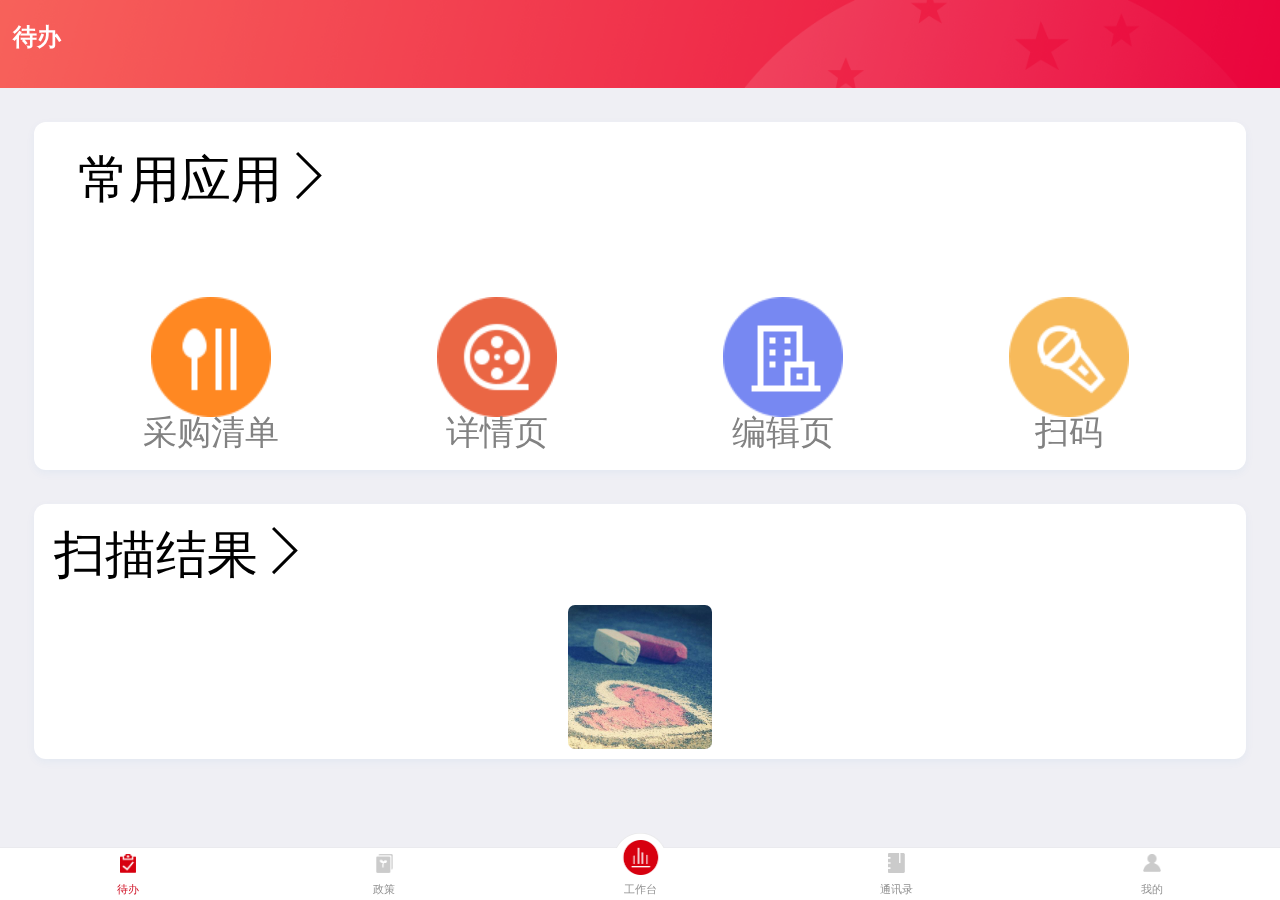
<file: index.html>
<!DOCTYPE html>
<html>
	<head>
		<meta name="viewport" content="width=device-width, minimum-scale=1, maximum-scale=1">
		<meta charset="UTF-8">
		<title></title>
		<link rel="stylesheet" href="css/font-icons.css">
		<link rel="stylesheet" href="css/iuapmobile.um.css">
		<link rel="stylesheet" href="./js/mui/css/mui.css">
		<link rel="stylesheet" href="html/util.css" media="all" />
		<script src="js/summer.js" ></script>
		<script src="js/jquery.min.js" ></script>
		<script src="js/Frameworks/iuapmobile.frameworks.ui.js" ></script>
		<script src="js/mui/js/mui.js"></script>
		<style>
			body{
				background: #efeff4;
			}
			.um-group-title-l {
				padding-left: calc(25% / 2 - 10%);
				font-weight:530;
			}
			.um-group-title-l .ti-angle-right {
				position: relative;
    			top: 1px;
			}
			.um-group-title-l.sec {
				color: #ec1c4a;
			    font-weight: bold;
			    font-size: larger;
			}
			/*tab1*/
			.mui-bar {
				font-size: 12px;
			}
			.mui-bar-tab .mui-tab-item.mui-active {
				color: #d01125;
			}
			.mui-bar-tab .mui-tab-item .mui-icon-task {
				background: url("./img/task.png") no-repeat center center;
				background-size: contain;
				width: 16px;
			}
			.mui-bar-tab .mui-tab-item.mui-active .mui-icon-task {
				background: url("./img/tasked.png") no-repeat center center;
				background-size: contain;
				width: 16px;
			}

			.mui-bar-tab .mui-tab-item .mui-icon-gg {
				background: url("./img/zc.png") no-repeat center center;
				background-size: contain;
				width: 17px;
			}
			.mui-bar-tab .mui-tab-item.mui-active .mui-icon-gg {
				background: url("./img/zced.png") no-repeat center center;
				background-size: contain;
				width: 17px;
			}

			.work {
				position: absolute;
				top: -15px;
				margin-left: -25px;
				left: 50%;
			    z-index: 100;
			}
			.work img {
				width: 50px;
			}

			.mui-bar-tab .mui-tab-item .mui-icon-contacts {
				background: url("./img/contact.png") no-repeat center center;
				background-size: contain;
				width: 17px;
			}
			.mui-bar-tab .mui-tab-item.mui-active .mui-icon-contacts {
				background: url("./img/contact_active.png") no-repeat center center;
				background-size: contain;
				width: 17px;
			}

			.mui-bar-tab .mui-tab-item .mui-icon-my {
				background: url("./img/my.png") no-repeat center center;
				background-size: contain;
				width: 18px;
			}
			.mui-bar-tab .mui-tab-item.mui-active .mui-icon-my {
				background: url("./img/my_active.png") no-repeat center center;
				background-size: contain;
				width: 18px;
			}
		</style>

	</head>
	<body>
		<div id="win" class="um-win" >
			<div id="header" class="um-header-x x-div-imgbg">
				<h3 id="sa-title">&nbsp;&nbsp;功能测试</h3>
			</div>

			<div id="content" class="um-content">
				<div class="loading"></div>
				<div class="um-grid">
					<div class="sa-group-wrapper">
						<div class="um-grid-row sa-group-title">
							<div class="um-group-title-l">常用应用<span class="ti-angle-right"></span></div>
						</div>
	                	<div class="um-grid-row tc sa-group-mt">
	                		<div @click="openWin('buy')">
	                			<a href="#" class="um-circle um-black">
	                				<img src="img/mt_food.png"  class="um-img-responsive" alt="">
	                				<div class="mt5 sa-group-title-item">采购清单</div>
	                			</a>
	                		</div>
	                		<div @click="openWin('ktv')">
	                			<a href="#" class="um-circle um-black">
	                				<img src="img/mt_mv.png"  class="um-img-responsive" alt="">
	                				<div  class="mt5 sa-group-title-item">详情页</div>
	                			</a>
	                		</div>
	                		<div @click="openWin('hotel')">
	                			<a href="#" class="um-circle um-black">
	                				<img src="img/mt_hotal.png"  class="um-img-responsive" alt="">
	                				<div  class="mt5 sa-group-title-item">编辑页</div>
	                			</a>
	                		</div>
	                		<div @click="openWin('movie')">
	                			<a href="#" class="um-circle um-black">
	                				<img src="img/mt_ktv.png"  class="um-img-responsive" alt="">
	                				<div  class="mt5 sa-group-title-item">扫码</div>
	                			</a>
	                		</div>
	                	</div>
					</div>
                	<div class="um-grid-row tc sa-group-sep">
                        <div class="sa-group-wrapper">
                         	<div class="um-grid-row sa-group-title tl">
								<div class="um-group-title-l">扫描结果<span class="ti-angle-right"></span></div>
							</div>
							<div class="um-grid-row sa-group-title">
								<div class="um-group-title-l sec"></div>
							</div>
                            <img id="main" src="./img/love.png" width="144" alt="" class="um-rounded" >

						</div>
					</div>
                </div>
			</div>

			<div id="footer" class="um-footer">
				<div class="um-footerbar">
					<nav class="mui-bar mui-bar-tab">
						<a class="mui-tab-item mui-active" href="#task" data-func='setTitle(1)'> <span class="mui-icon mui-icon-task"></span> <span class="mui-tab-label">待办</span> </a>
						<a class="mui-tab-item" href="#tabbar" data-func='setTitle(2)'> <span class="mui-icon mui-icon-gg"></span> <span class="mui-tab-label">政策</span> </a>
						<a class="mui-tab-item" href="#tabbar-work" data-func='setTitle(3)'>
						<div style="position: relative;width: 100%">
							<div class="work"><img src="./img/bar3.png" />
							</div>
						</div> <span class="mui-icon"></span> <span class="mui-tab-label">工作台</span> </a>
						<a class="mui-tab-item" href="#tabbar-contact" data-func='setTitle(4)'> <span class="mui-icon mui-icon-contacts"></span> <span class="mui-tab-label">通讯录</span> </a>
						<a class="mui-tab-item" href="#tabbar-my" data-func='setTitle(5)'> <span class="mui-icon mui-icon-my"></span> <span class="mui-tab-label">我的</span> </a>
					</nav>
				</div>
			</div>
		</div>
		
		<script src="js/vue.js"></script>
		<script src="js/util.js"></script>
		<script src="js/index.js" ></script>
	</body>
</html>
</file>
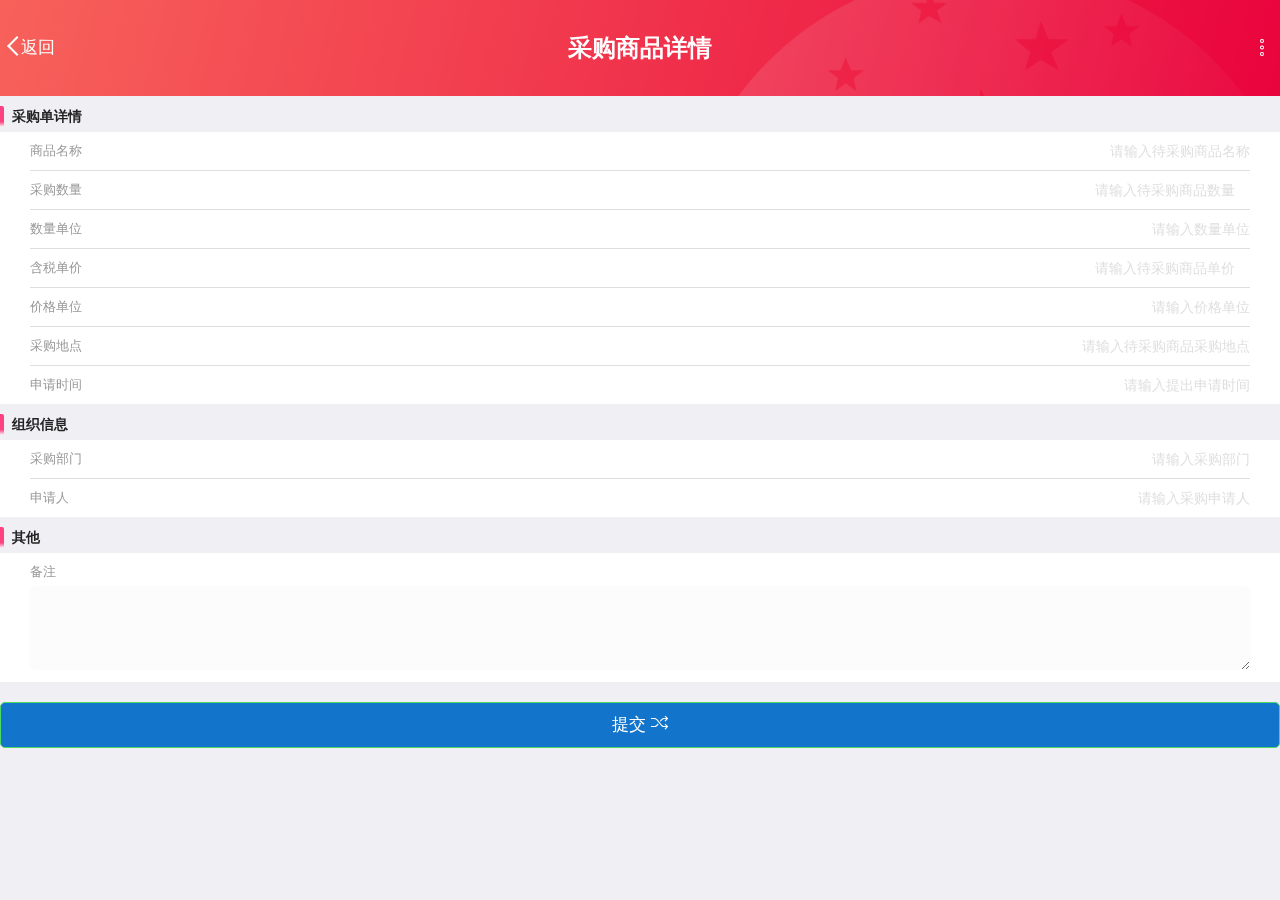
<file: html/func/addGoods.html>
<!DOCTYPE html>
<html>
	<head>
		<meta name="viewport" content="width=device-width, minimum-scale=1, maximum-scale=1">
		<meta charset="UTF-8">
		<title></title>
		<link rel="stylesheet" href="../../css/iuapmobile.um.css">
		<link rel="stylesheet" href="../../css/font-icons.css">
		<link rel="stylesheet" href="../util.css">
		<link rel="stylesheet" type="text/css" href="../../css/mint.css">
		<script src="../../js/summer.js" ></script>
		<script src="../../js/jquery.min.js" ></script>
		<script src="../../js/Frameworks/iuapmobile.frameworks.ui.js" ></script>
	</head>
	<body>
		<div class="um-win" id="index">
			<div class="um-header x-div-imgbg">
				<a href="#" class="um-back" @click="closeWin">返回</a>
				<h3>采购商品详情</h3>
				<div class="um-header-btns">
					<i class="ti-more" style="transform: rotate(90deg);"></i>
				</div>
			</div>
			<div class="um-content">
				<div class="loading"></div>
				<div class="ch-group-title-mark mt10 mb5">
					采购单详情
				</div>
				<div class="ch-edit-wrap">
					<div class="w df ch-edit-row">
						<div class="fg1 ch-edit-label">
							商品名称
						</div>
						<input type="text" placeholder="请输入待采购商品名称" class="fg2 ch-edit-input" v-model="goods.goodsName">
					</div>
					<div class="w df ch-edit-row">
						<div class="fg1 ch-edit-label">
							采购数量
						</div>
						<input type="number" placeholder="请输入待采购商品数量" class="fg2 ch-edit-input" v-model="goods.conunt">
					</div>
					<div class="w df ch-edit-row">
						<div class="fg1 ch-edit-label">
							数量单位
						</div>
						<input type="text" placeholder="请输入数量单位" class="fg2 ch-edit-input" v-model="goods.goodsUnit">
					</div>
					<div class="w df ch-edit-row">
						<div class="fg1 ch-edit-label">
							含税单价
						</div>
						<input type="number" placeholder="请输入待采购商品单价" class="fg2 ch-edit-input" v-model="goods.price">
						<span class="f12 lh28 unit-color">{{goods.priceUnit}}</span>
					</div>
					<div class="w df ch-edit-row">
						<div class="fg1 ch-edit-label">
							价格单位
						</div>
						<input type="text" placeholder="请输入价格单位" class="fg2 ch-edit-input" v-model="goods.priceUnit">
					</div>
					<div class="w df ch-edit-row">
						<div class="fg1 ch-edit-label">
							采购地点
						</div>
						<input type="text" placeholder="请输入待采购商品采购地点" class="fg2 ch-edit-input" v-model="goods.source">
					</div>
					<div class="w df ch-edit-row um-noborder">
						<div class="fg1 ch-edit-label">
							申请时间&nbsp;&nbsp;&nbsp;&nbsp;
						</div>
						<input type="text" placeholder="请输入提出申请时间" class="fg2 ch-edit-input" v-model="goods.time">
					</div>
				</div>
				<div class="ch-group-title-mark mt10 mb5">
					组织信息
				</div>
				<div class="ch-edit-wrap">
					<div class="w df ch-edit-row">
						<div class="fg1 ch-edit-label">
							采购部门
						</div>
						<input type="text" placeholder="请输入采购部门" class="fg2 ch-edit-input" v-model="goods.dep">
					</div>
					<div class="w df ch-edit-row um-noborder">
						<div class="fg1 ch-edit-label">
							申请人&nbsp;&nbsp;&nbsp;&nbsp;
						</div>
						<input type="text" placeholder="请输入采购申请人" class="fg2 ch-edit-input" v-model="goods.approver">
					</div>
				</div>
				<div class="ch-group-title-mark mt10 mb5">
					其他
				</div>
				<div class="ch-edit-wrap">
					<div class="w ch-edit-row um-noborder">
						<div class="fg1 ch-edit-label">
							备注&nbsp;&nbsp;&nbsp;&nbsp;
						</div>
						<textarea name="" class="w" cols="30" rows="4" v-model="goods.mark"></textarea>
					</div>
				</div>
				
				
                <button class="btn um-btn-success mt20" @click="commitOrder">
                	提交
                	<i class="ti-control-shuffle"></i>
                </button>

			</div>
		</div>
		<script type="text/javascript" src="../../js/vue.js"></script>
		<script type="text/javascript" src="../../js/mint.js"></script>
		<script src="../../js/util.js"></script>
		<script src="./addGoods.js"></script>
	</body>
</html>
</file>
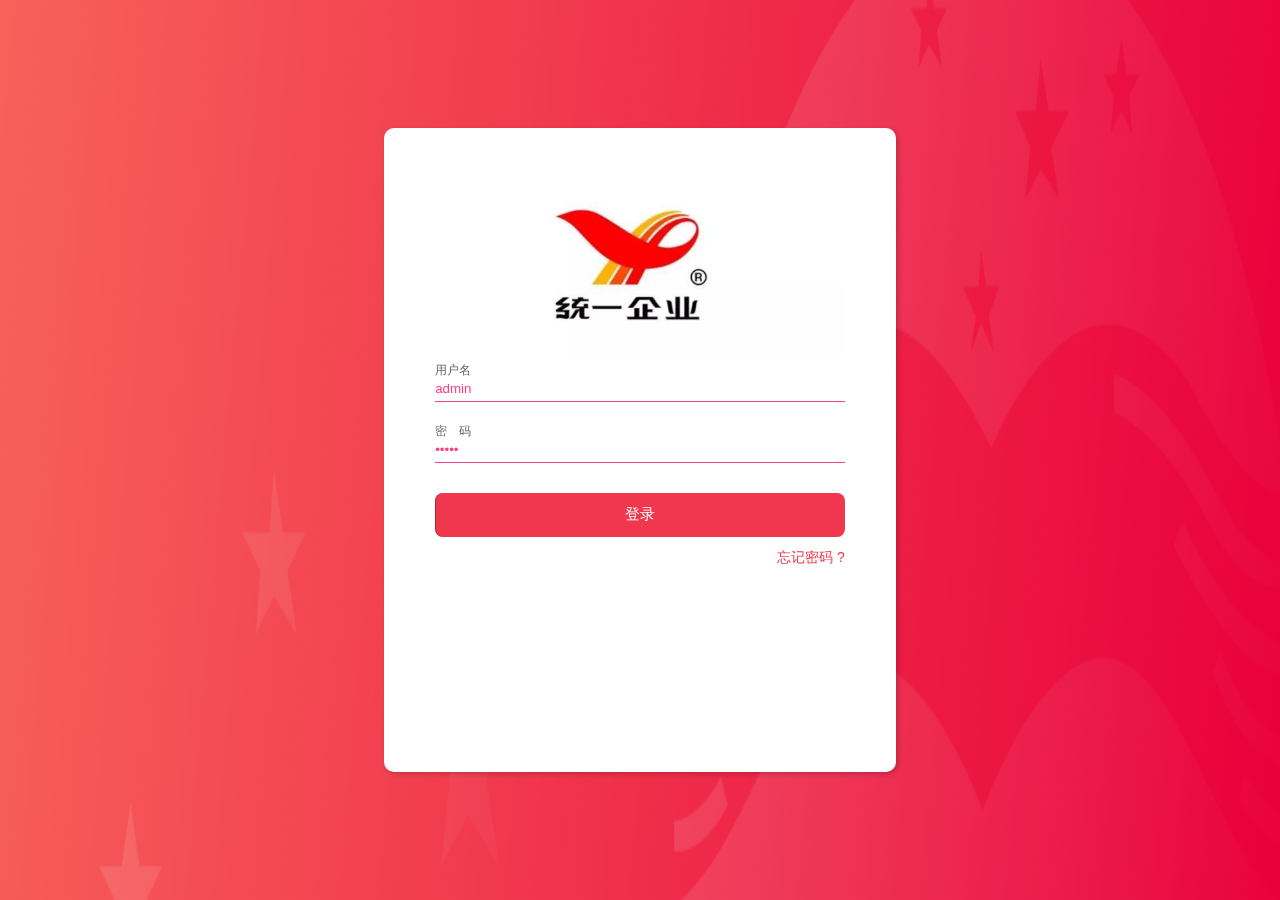
<file: html/login/login.html>
<!DOCTYPE html>
<html class="um-win">
	<head>
		<meta charset="UTF-8">
		<meta name="viewport" content="width=device-width, minimum-scale=1, maximum-scale=1, initial-scale=1.0">
		<link rel="stylesheet" href="../../css/iuapmobile.um.css">
		<link rel="stylesheet" href="../../html/util.css" />
		<title>login</title>
		
		<style>
			html{
				background: url(../../img/main_head_red@2x.png) repeat;
    			background-size: 100% 100%;
			}
			
			a {
				display: inline-block;
			    margin-top: 10px;
			    text-decoration: none;
			    color: #f1374d;
			    font-size: 14px;
			    float: right;
			}
		</style>
	</head>
	<body>
		<div class="um-win" id="index">
			<div class="ch-login-wrap">
				<div class="ch-logo-wrap">
					<img src="./logo.jpg" alt="" />
				</div>
				
				<div class="form-group">
					<input required="required" class="ch-form-control" v-model="uname"/>
					<label class="form-label">用户名</label>
				</div>
				<div class="form-group">
					<input type="password" required="required" class="ch-form-control" v-model="upwd" />
					<label class="form-label">密　码</label>
				</div>
				<button class="ch-login-btn" @click="loginClick">
					<i class="icon-arrow"></i>登录
				</button>
				<a href="#">忘记密码 ? </a>
			</div>
		</div>
		<script src="../../js/summer.js"></script>
		<script src="../../js/vue.js"></script>
		<script src="../../js/util.js"></script>
		<script src="login.js"></script>
	</body>
</html>
</file>
<file: css/font-icons.css>
@font-face {
	font-family: 'themify';
	src:url('fonts/themify.eot?-fvbane');
	src:url('fonts/themify.eot?#iefix-fvbane') format('embedded-opentype'),
		url('fonts/themify.woff?-fvbane') format('woff'),
		url('fonts/themify.ttf?-fvbane') format('truetype'),
		url('fonts/themify.svg?-fvbane#themify') format('svg');
	font-weight: normal;
	font-style: normal;
}

[class^="ti-"], [class*=" ti-"] {
	font-family: 'themify';
	speak: none;
	font-style: normal;
	font-weight: normal;
	font-variant: normal;
	text-transform: none;
	line-height: 1;

	/* Better Font Rendering =========== */
	-webkit-font-smoothing: antialiased;
	-moz-osx-font-smoothing: grayscale;
}

.ti-wand:before {
	content: "\e600";
}
.ti-volume:before {
	content: "\e601";
}
.ti-user:before {
	content: "\e602";
}
.ti-unlock:before {
	content: "\e603";
}
.ti-unlink:before {
	content: "\e604";
}
.ti-trash:before {
	content: "\e605";
}
.ti-thought:before {
	content: "\e606";
}
.ti-target:before {
	content: "\e607";
}
.ti-tag:before {
	content: "\e608";
}
.ti-tablet:before {
	content: "\e609";
}
.ti-star:before {
	content: "\e60a";
}
.ti-spray:before {
	content: "\e60b";
}
.ti-signal:before {
	content: "\e60c";
}
.ti-shopping-cart:before {
	content: "\e60d";
}
.ti-shopping-cart-full:before {
	content: "\e60e";
}
.ti-settings:before {
	content: "\e60f";
}
.ti-search:before {
	content: "\e610";
}
.ti-zoom-in:before {
	content: "\e611";
}
.ti-zoom-out:before {
	content: "\e612";
}
.ti-cut:before {
	content: "\e613";
}
.ti-ruler:before {
	content: "\e614";
}
.ti-ruler-pencil:before {
	content: "\e615";
}
.ti-ruler-alt:before {
	content: "\e616";
}
.ti-bookmark:before {
	content: "\e617";
}
.ti-bookmark-alt:before {
	content: "\e618";
}
.ti-reload:before {
	content: "\e619";
}
.ti-plus:before {
	content: "\e61a";
}
.ti-pin:before {
	content: "\e61b";
}
.ti-pencil:before {
	content: "\e61c";
}
.ti-pencil-alt:before {
	content: "\e61d";
}
.ti-paint-roller:before {
	content: "\e61e";
}
.ti-paint-bucket:before {
	content: "\e61f";
}
.ti-na:before {
	content: "\e620";
}
.ti-mobile:before {
	content: "\e621";
}
.ti-minus:before {
	content: "\e622";
}
.ti-medall:before {
	content: "\e623";
}
.ti-medall-alt:before {
	content: "\e624";
}
.ti-marker:before {
	content: "\e625";
}
.ti-marker-alt:before {
	content: "\e626";
}
.ti-arrow-up:before {
	content: "\e627";
}
.ti-arrow-right:before {
	content: "\e628";
}
.ti-arrow-left:before {
	content: "\e629";
}
.ti-arrow-down:before {
	content: "\e62a";
}
.ti-lock:before {
	content: "\e62b";
}
.ti-location-arrow:before {
	content: "\e62c";
}
.ti-link:before {
	content: "\e62d";
}
.ti-layout:before {
	content: "\e62e";
}
.ti-layers:before {
	content: "\e62f";
}
.ti-layers-alt:before {
	content: "\e630";
}
.ti-key:before {
	content: "\e631";
}
.ti-import:before {
	content: "\e632";
}
.ti-image:before {
	content: "\e633";
}
.ti-heart:before {
	content: "\e634";
}
.ti-heart-broken:before {
	content: "\e635";
}
.ti-hand-stop:before {
	content: "\e636";
}
.ti-hand-open:before {
	content: "\e637";
}
.ti-hand-drag:before {
	content: "\e638";
}
.ti-folder:before {
	content: "\e639";
}
.ti-flag:before {
	content: "\e63a";
}
.ti-flag-alt:before {
	content: "\e63b";
}
.ti-flag-alt-2:before {
	content: "\e63c";
}
.ti-eye:before {
	content: "\e63d";
}
.ti-export:before {
	content: "\e63e";
}
.ti-exchange-vertical:before {
	content: "\e63f";
}
.ti-desktop:before {
	content: "\e640";
}
.ti-cup:before {
	content: "\e641";
}
.ti-crown:before {
	content: "\e642";
}
.ti-comments:before {
	content: "\e643";
}
.ti-comment:before {
	content: "\e644";
}
.ti-comment-alt:before {
	content: "\e645";
}
.ti-close:before {
	content: "\e646";
}
.ti-clip:before {
	content: "\e647";
}
.ti-angle-up:before {
	content: "\e648";
}
.ti-angle-right:before {
	content: "\e649";
}
.ti-angle-left:before {
	content: "\e64a";
}
.ti-angle-down:before {
	content: "\e64b";
}
.ti-check:before {
	content: "\e64c";
}
.ti-check-box:before {
	content: "\e64d";
}
.ti-camera:before {
	content: "\e64e";
}
.ti-announcement:before {
	content: "\e64f";
}
.ti-brush:before {
	content: "\e650";
}
.ti-briefcase:before {
	content: "\e651";
}
.ti-bolt:before {
	content: "\e652";
}
.ti-bolt-alt:before {
	content: "\e653";
}
.ti-blackboard:before {
	content: "\e654";
}
.ti-bag:before {
	content: "\e655";
}
.ti-move:before {
	content: "\e656";
}
.ti-arrows-vertical:before {
	content: "\e657";
}
.ti-arrows-horizontal:before {
	content: "\e658";
}
.ti-fullscreen:before {
	content: "\e659";
}
.ti-arrow-top-right:before {
	content: "\e65a";
}
.ti-arrow-top-left:before {
	content: "\e65b";
}
.ti-arrow-circle-up:before {
	content: "\e65c";
}
.ti-arrow-circle-right:before {
	content: "\e65d";
}
.ti-arrow-circle-left:before {
	content: "\e65e";
}
.ti-arrow-circle-down:before {
	content: "\e65f";
}
.ti-angle-double-up:before {
	content: "\e660";
}
.ti-angle-double-right:before {
	content: "\e661";
}
.ti-angle-double-left:before {
	content: "\e662";
}
.ti-angle-double-down:before {
	content: "\e663";
}
.ti-zip:before {
	content: "\e664";
}
.ti-world:before {
	content: "\e665";
}
.ti-wheelchair:before {
	content: "\e666";
}
.ti-view-list:before {
	content: "\e667";
}
.ti-view-list-alt:before {
	content: "\e668";
}
.ti-view-grid:before {
	content: "\e669";
}
.ti-uppercase:before {
	content: "\e66a";
}
.ti-upload:before {
	content: "\e66b";
}
.ti-underline:before {
	content: "\e66c";
}
.ti-truck:before {
	content: "\e66d";
}
.ti-timer:before {
	content: "\e66e";
}
.ti-ticket:before {
	content: "\e66f";
}
.ti-thumb-up:before {
	content: "\e670";
}
.ti-thumb-down:before {
	content: "\e671";
}
.ti-text:before {
	content: "\e672";
}
.ti-stats-up:before {
	content: "\e673";
}
.ti-stats-down:before {
	content: "\e674";
}
.ti-split-v:before {
	content: "\e675";
}
.ti-split-h:before {
	content: "\e676";
}
.ti-smallcap:before {
	content: "\e677";
}
.ti-shine:before {
	content: "\e678";
}
.ti-shift-right:before {
	content: "\e679";
}
.ti-shift-left:before {
	content: "\e67a";
}
.ti-shield:before {
	content: "\e67b";
}
.ti-notepad:before {
	content: "\e67c";
}
.ti-server:before {
	content: "\e67d";
}
.ti-quote-right:before {
	content: "\e67e";
}
.ti-quote-left:before {
	content: "\e67f";
}
.ti-pulse:before {
	content: "\e680";
}
.ti-printer:before {
	content: "\e681";
}
.ti-power-off:before {
	content: "\e682";
}
.ti-plug:before {
	content: "\e683";
}
.ti-pie-chart:before {
	content: "\e684";
}
.ti-paragraph:before {
	content: "\e685";
}
.ti-panel:before {
	content: "\e686";
}
.ti-package:before {
	content: "\e687";
}
.ti-music:before {
	content: "\e688";
}
.ti-music-alt:before {
	content: "\e689";
}
.ti-mouse:before {
	content: "\e68a";
}
.ti-mouse-alt:before {
	content: "\e68b";
}
.ti-money:before {
	content: "\e68c";
}
.ti-microphone:before {
	content: "\e68d";
}
.ti-menu:before {
	content: "\e68e";
}
.ti-menu-alt:before {
	content: "\e68f";
}
.ti-map:before {
	content: "\e690";
}
.ti-map-alt:before {
	content: "\e691";
}
.ti-loop:before {
	content: "\e692";
}
.ti-location-pin:before {
	content: "\e693";
}
.ti-list:before {
	content: "\e694";
}
.ti-light-bulb:before {
	content: "\e695";
}
.ti-Italic:before {
	content: "\e696";
}
.ti-info:before {
	content: "\e697";
}
.ti-infinite:before {
	content: "\e698";
}
.ti-id-badge:before {
	content: "\e699";
}
.ti-hummer:before {
	content: "\e69a";
}
.ti-home:before {
	content: "\e69b";
}
.ti-help:before {
	content: "\e69c";
}
.ti-headphone:before {
	content: "\e69d";
}
.ti-harddrives:before {
	content: "\e69e";
}
.ti-harddrive:before {
	content: "\e69f";
}
.ti-gift:before {
	content: "\e6a0";
}
.ti-game:before {
	content: "\e6a1";
}
.ti-filter:before {
	content: "\e6a2";
}
.ti-files:before {
	content: "\e6a3";
}
.ti-file:before {
	content: "\e6a4";
}
.ti-eraser:before {
	content: "\e6a5";
}
.ti-envelope:before {
	content: "\e6a6";
}
.ti-download:before {
	content: "\e6a7";
}
.ti-direction:before {
	content: "\e6a8";
}
.ti-direction-alt:before {
	content: "\e6a9";
}
.ti-dashboard:before {
	content: "\e6aa";
}
.ti-control-stop:before {
	content: "\e6ab";
}
.ti-control-shuffle:before {
	content: "\e6ac";
}
.ti-control-play:before {
	content: "\e6ad";
}
.ti-control-pause:before {
	content: "\e6ae";
}
.ti-control-forward:before {
	content: "\e6af";
}
.ti-control-backward:before {
	content: "\e6b0";
}
.ti-cloud:before {
	content: "\e6b1";
}
.ti-cloud-up:before {
	content: "\e6b2";
}
.ti-cloud-down:before {
	content: "\e6b3";
}
.ti-clipboard:before {
	content: "\e6b4";
}
.ti-car:before {
	content: "\e6b5";
}
.ti-calendar:before {
	content: "\e6b6";
}
.ti-book:before {
	content: "\e6b7";
}
.ti-bell:before {
	content: "\e6b8";
}
.ti-basketball:before {
	content: "\e6b9";
}
.ti-bar-chart:before {
	content: "\e6ba";
}
.ti-bar-chart-alt:before {
	content: "\e6bb";
}
.ti-back-right:before {
	content: "\e6bc";
}
.ti-back-left:before {
	content: "\e6bd";
}
.ti-arrows-corner:before {
	content: "\e6be";
}
.ti-archive:before {
	content: "\e6bf";
}
.ti-anchor:before {
	content: "\e6c0";
}
.ti-align-right:before {
	content: "\e6c1";
}
.ti-align-left:before {
	content: "\e6c2";
}
.ti-align-justify:before {
	content: "\e6c3";
}
.ti-align-center:before {
	content: "\e6c4";
}
.ti-alert:before {
	content: "\e6c5";
}
.ti-alarm-clock:before {
	content: "\e6c6";
}
.ti-agenda:before {
	content: "\e6c7";
}
.ti-write:before {
	content: "\e6c8";
}
.ti-window:before {
	content: "\e6c9";
}
.ti-widgetized:before {
	content: "\e6ca";
}
.ti-widget:before {
	content: "\e6cb";
}
.ti-widget-alt:before {
	content: "\e6cc";
}
.ti-wallet:before {
	content: "\e6cd";
}
.ti-video-clapper:before {
	content: "\e6ce";
}
.ti-video-camera:before {
	content: "\e6cf";
}
.ti-vector:before {
	content: "\e6d0";
}
.ti-themify-logo:before {
	content: "\e6d1";
}
.ti-themify-favicon:before {
	content: "\e6d2";
}
.ti-themify-favicon-alt:before {
	content: "\e6d3";
}
.ti-support:before {
	content: "\e6d4";
}
.ti-stamp:before {
	content: "\e6d5";
}
.ti-split-v-alt:before {
	content: "\e6d6";
}
.ti-slice:before {
	content: "\e6d7";
}
.ti-shortcode:before {
	content: "\e6d8";
}
.ti-shift-right-alt:before {
	content: "\e6d9";
}
.ti-shift-left-alt:before {
	content: "\e6da";
}
.ti-ruler-alt-2:before {
	content: "\e6db";
}
.ti-receipt:before {
	content: "\e6dc";
}
.ti-pin2:before {
	content: "\e6dd";
}
.ti-pin-alt:before {
	content: "\e6de";
}
.ti-pencil-alt2:before {
	content: "\e6df";
}
.ti-palette:before {
	content: "\e6e0";
}
.ti-more:before {
	content: "\e6e1";
}
.ti-more-alt:before {
	content: "\e6e2";
}
.ti-microphone-alt:before {
	content: "\e6e3";
}
.ti-magnet:before {
	content: "\e6e4";
}
.ti-line-double:before {
	content: "\e6e5";
}
.ti-line-dotted:before {
	content: "\e6e6";
}
.ti-line-dashed:before {
	content: "\e6e7";
}
.ti-layout-width-full:before {
	content: "\e6e8";
}
.ti-layout-width-default:before {
	content: "\e6e9";
}
.ti-layout-width-default-alt:before {
	content: "\e6ea";
}
.ti-layout-tab:before {
	content: "\e6eb";
}
.ti-layout-tab-window:before {
	content: "\e6ec";
}
.ti-layout-tab-v:before {
	content: "\e6ed";
}
.ti-layout-tab-min:before {
	content: "\e6ee";
}
.ti-layout-slider:before {
	content: "\e6ef";
}
.ti-layout-slider-alt:before {
	content: "\e6f0";
}
.ti-layout-sidebar-right:before {
	content: "\e6f1";
}
.ti-layout-sidebar-none:before {
	content: "\e6f2";
}
.ti-layout-sidebar-left:before {
	content: "\e6f3";
}
.ti-layout-placeholder:before {
	content: "\e6f4";
}
.ti-layout-menu:before {
	content: "\e6f5";
}
.ti-layout-menu-v:before {
	content: "\e6f6";
}
.ti-layout-menu-separated:before {
	content: "\e6f7";
}
.ti-layout-menu-full:before {
	content: "\e6f8";
}
.ti-layout-media-right-alt:before {
	content: "\e6f9";
}
.ti-layout-media-right:before {
	content: "\e6fa";
}
.ti-layout-media-overlay:before {
	content: "\e6fb";
}
.ti-layout-media-overlay-alt:before {
	content: "\e6fc";
}
.ti-layout-media-overlay-alt-2:before {
	content: "\e6fd";
}
.ti-layout-media-left-alt:before {
	content: "\e6fe";
}
.ti-layout-media-left:before {
	content: "\e6ff";
}
.ti-layout-media-center-alt:before {
	content: "\e700";
}
.ti-layout-media-center:before {
	content: "\e701";
}
.ti-layout-list-thumb:before {
	content: "\e702";
}
.ti-layout-list-thumb-alt:before {
	content: "\e703";
}
.ti-layout-list-post:before {
	content: "\e704";
}
.ti-layout-list-large-image:before {
	content: "\e705";
}
.ti-layout-line-solid:before {
	content: "\e706";
}
.ti-layout-grid4:before {
	content: "\e707";
}
.ti-layout-grid3:before {
	content: "\e708";
}
.ti-layout-grid2:before {
	content: "\e709";
}
.ti-layout-grid2-thumb:before {
	content: "\e70a";
}
.ti-layout-cta-right:before {
	content: "\e70b";
}
.ti-layout-cta-left:before {
	content: "\e70c";
}
.ti-layout-cta-center:before {
	content: "\e70d";
}
.ti-layout-cta-btn-right:before {
	content: "\e70e";
}
.ti-layout-cta-btn-left:before {
	content: "\e70f";
}
.ti-layout-column4:before {
	content: "\e710";
}
.ti-layout-column3:before {
	content: "\e711";
}
.ti-layout-column2:before {
	content: "\e712";
}
.ti-layout-accordion-separated:before {
	content: "\e713";
}
.ti-layout-accordion-merged:before {
	content: "\e714";
}
.ti-layout-accordion-list:before {
	content: "\e715";
}
.ti-ink-pen:before {
	content: "\e716";
}
.ti-info-alt:before {
	content: "\e717";
}
.ti-help-alt:before {
	content: "\e718";
}
.ti-headphone-alt:before {
	content: "\e719";
}
.ti-hand-point-up:before {
	content: "\e71a";
}
.ti-hand-point-right:before {
	content: "\e71b";
}
.ti-hand-point-left:before {
	content: "\e71c";
}
.ti-hand-point-down:before {
	content: "\e71d";
}
.ti-gallery:before {
	content: "\e71e";
}
.ti-face-smile:before {
	content: "\e71f";
}
.ti-face-sad:before {
	content: "\e720";
}
.ti-credit-card:before {
	content: "\e721";
}
.ti-control-skip-forward:before {
	content: "\e722";
}
.ti-control-skip-backward:before {
	content: "\e723";
}
.ti-control-record:before {
	content: "\e724";
}
.ti-control-eject:before {
	content: "\e725";
}
.ti-comments-smiley:before {
	content: "\e726";
}
.ti-brush-alt:before {
	content: "\e727";
}
.ti-youtube:before {
	content: "\e728";
}
.ti-vimeo:before {
	content: "\e729";
}
.ti-twitter:before {
	content: "\e72a";
}
.ti-time:before {
	content: "\e72b";
}
.ti-tumblr:before {
	content: "\e72c";
}
.ti-skype:before {
	content: "\e72d";
}
.ti-share:before {
	content: "\e72e";
}
.ti-share-alt:before {
	content: "\e72f";
}
.ti-rocket:before {
	content: "\e730";
}
.ti-pinterest:before {
	content: "\e731";
}
.ti-new-window:before {
	content: "\e732";
}
.ti-microsoft:before {
	content: "\e733";
}
.ti-list-ol:before {
	content: "\e734";
}
.ti-linkedin:before {
	content: "\e735";
}
.ti-layout-sidebar-2:before {
	content: "\e736";
}
.ti-layout-grid4-alt:before {
	content: "\e737";
}
.ti-layout-grid3-alt:before {
	content: "\e738";
}
.ti-layout-grid2-alt:before {
	content: "\e739";
}
.ti-layout-column4-alt:before {
	content: "\e73a";
}
.ti-layout-column3-alt:before {
	content: "\e73b";
}
.ti-layout-column2-alt:before {
	content: "\e73c";
}
.ti-instagram:before {
	content: "\e73d";
}
.ti-google:before {
	content: "\e73e";
}
.ti-github:before {
	content: "\e73f";
}
.ti-flickr:before {
	content: "\e740";
}
.ti-facebook:before {
	content: "\e741";
}
.ti-dropbox:before {
	content: "\e742";
}
.ti-dribbble:before {
	content: "\e743";
}
.ti-apple:before {
	content: "\e744";
}
.ti-android:before {
	content: "\e745";
}
.ti-save:before {
	content: "\e746";
}
.ti-save-alt:before {
	content: "\e747";
}
.ti-yahoo:before {
	content: "\e748";
}
.ti-wordpress:before {
	content: "\e749";
}
.ti-vimeo-alt:before {
	content: "\e74a";
}
.ti-twitter-alt:before {
	content: "\e74b";
}
.ti-tumblr-alt:before {
	content: "\e74c";
}
.ti-trello:before {
	content: "\e74d";
}
.ti-stack-overflow:before {
	content: "\e74e";
}
.ti-soundcloud:before {
	content: "\e74f";
}
.ti-sharethis:before {
	content: "\e750";
}
.ti-sharethis-alt:before {
	content: "\e751";
}
.ti-reddit:before {
	content: "\e752";
}
.ti-pinterest-alt:before {
	content: "\e753";
}
.ti-microsoft-alt:before {
	content: "\e754";
}
.ti-linux:before {
	content: "\e755";
}
.ti-jsfiddle:before {
	content: "\e756";
}
.ti-joomla:before {
	content: "\e757";
}
.ti-html5:before {
	content: "\e758";
}
.ti-flickr-alt:before {
	content: "\e759";
}
.ti-email:before {
	content: "\e75a";
}
.ti-drupal:before {
	content: "\e75b";
}
.ti-dropbox-alt:before {
	content: "\e75c";
}
.ti-css3:before {
	content: "\e75d";
}
.ti-rss:before {
	content: "\e75e";
}
.ti-rss-alt:before {
	content: "\e75f";
}
</file>
<file: css/iuapmobile.um.css>
@charset "UTF-8";
/* *
CSS base
* @name : iUAP Mobile CSS Libary
* @version : 3.0.20160726
* @type : Mobile Development
* @author : gct@yonyou.com
*/
/*********20160810 *********/
/*** from scss/um/Common/variables.scss ***/
/*** from scss/um/Mixins/_commin.scss ***/
/*** from scss/um/Common/base.scss ***/
/*    v3.0.20160726   */
dl, dt, dd, ul, ol, li, pre, form, p, fieldset, input, textarea, blockquote, th, td, button {
  margin: 0;
  padding: 0;
}

table {
  border-collapse: collapse;
  border-spacing: 0;
}

img {
  border: 0;
  vertical-align: middle;
}

ol, ul {
  list-style: none;
}

abbr, acronym {
  border: 0;
}

a:active, a:hover {
  outline: 0;
}

h1, h2, h3 {
  margin-top: 10px;
  margin-bottom: 10px;
}

h4, h5, h6 {
  margin-top: 5px;
  margin-bottom: 5px;
}

* {
  box-sizing: border-box;
}

*:before, *:after {
  box-sizing: border-box;
}

html {
  background-color: #efeff4;
}

html, body {
  margin: 0;
  /*overflow:hidden;*/
  -webkit-text-size-adjust: none;
  -webkit-user-select: none;
  padding: 0;
  font-size: 100%;
  width: 100%;
  height: 100%;
  -webkit-tap-highlight-color: transparent;
  -webkit-touch-callout: none;
}

body {
  position: relative;
  -webkit-transform: translate3d(0, 0, 0);
  transform: translate3d(0, 0, 0);
  -webkit-transform-style: preserve-3d;
  transform-style: preserve-3d;
  -webkit-backface-visibility: hidden;
  backface-visibility: hidden;
  -webkit-perspective: 1000;
  perspective: 1000;
  font-family: "Helvetica Neue", Helvetica, "Microsoft Yahei", STHeiTi, Tahoma, Arial, Roboto, "Droid Sans", "Droid Sans Fallback", "Heiti SC", "Hiragino Sans GB", Simsun, sans-self;
  font-size: 17px;
  line-height: 1.5;
  color: #000;
}

a {
  color: #007aff;
  text-decoration: none;
  cursor: pointer;
}

/* type */
.fb {
  font-weight: bold;
}

.t2 {
  text-indent: 2em;
}

.lh1 {
  line-height: 1;
}

.lh1_5 {
  line-height: 1.5;
}

.lh1_8 {
  line-height: 1.8;
}

.lh2 {
  line-height: 2;
}

.unl {
  text-decoration: underline;
}

.no_unl {
  text-decoration: none;
}

.cp {
  cursor: pointer;
}

.ti {
  text-indent: -99999px;
}

/* position */
.tl {
  text-align: left;
}

.tc {
  text-align: center;
}

.tr {
  text-align: right;
}

.bc {
  margin-left: auto;
  margin-right: auto;
}

.fl {
  float: left;
  display: inline;
}

.fr {
  float: right;
  display: inline;
}

.cb {
  clear: both;
}

.cl {
  clear: left;
}

.cr {
  clear: right;
}

.clearfix {
  display: block;
}

.clearfix:before, .clearfix:after {
  display: table;
  content: " ";
}

.clearfix:after {
  clear: both;
}

.db {
  display: block;
}

.ib {
  display: inline-block;
}

.none {
  display: none;
}

.vm {
  vertical-align: middle;
}

.vt {
  vertical-align: top;
}

.vb {
  vertical-align: bottom;
}

.pr {
  position: relative;
}

.pa {
  position: absolute;
}

.hidden {
  visibility: hidden;
}

/* font-size */
.f4 {
  font-size: 4px;
}

.f5 {
  font-size: 5px;
}

.f6 {
  font-size: 6px;
}

.f7 {
  font-size: 7px;
}

.f8 {
  font-size: 8px;
}

.f9 {
  font-size: 9px;
}

.f10 {
  font-size: 10px;
}

.f11 {
  font-size: 11px;
}

.f12 {
  font-size: 12px;
}

.f13 {
  font-size: 13px;
}

.f14 {
  font-size: 14px;
}

.f15 {
  font-size: 15px;
}

.f16 {
  font-size: 16px;
}

.f17 {
  font-size: 17px;
}

.f18 {
  font-size: 18px;
}

.f19 {
  font-size: 19px;
}

.f20 {
  font-size: 20px;
}

.f21 {
  font-size: 21px;
}

.f22 {
  font-size: 22px;
}

.f23 {
  font-size: 23px;
}

.f24 {
  font-size: 24px;
}

.f25 {
  font-size: 25px;
}

/* height width */
.w {
  width: 100%;
}

.h {
  height: 100%;
}

.w10 {
  width: 10px;
}

.h10 {
  height: 10px;
}

.w20 {
  width: 20px;
}

.h20 {
  height: 20px;
}

.w30 {
  width: 30px;
}

.h30 {
  height: 30px;
}

.w40 {
  width: 40px;
}

.h40 {
  height: 40px;
}

.w50 {
  width: 50px;
}

.h50 {
  height: 50px;
}

.w60 {
  width: 60px;
}

.h60 {
  height: 60px;
}

.w70 {
  width: 70px;
}

.h70 {
  height: 70px;
}

.w80 {
  width: 80px;
}

.h80 {
  height: 80px;
}

.w90 {
  width: 90px;
}

.h90 {
  height: 90px;
}

.w100 {
  width: 100px;
}

.h100 {
  height: 100px;
}

.w150 {
  width: 150px;
}

.h150 {
  height: 150px;
}

.w200 {
  width: 200px;
}

.h200 {
  height: 200px;
}

.w250 {
  width: 250px;
}

.h250 {
  height: 250px;
}

.w300 {
  width: 300px;
}

.h300 {
  height: 300px;
}

.w350 {
  width: 350px;
}

.h350 {
  height: 350px;
}

.w400 {
  width: 400px;
}

.h400 {
  height: 400px;
}

.w450 {
  width: 450px;
}

.h450 {
  height: 450px;
}

.w500 {
  width: 500px;
}

.h500 {
  height: 500px;
}

/* margin and padding */
.m5 {
  margin: 5px;
}

.mt5 {
  margin-top: 5px;
}

.mr5 {
  margin-right: 5px;
}

.mb5 {
  margin-bottom: 5px;
}

.ml5 {
  margin-left: 5px;
}

.p5 {
  padding: 5px;
}

.pt5 {
  padding-top: 5px;
}

.pr5 {
  padding-right: 5px;
}

.pb5 {
  padding-bottom: 5px;
}

.pl5 {
  padding-left: 5px;
}

.m10 {
  margin: 10px;
}

.mt10 {
  margin-top: 10px;
}

.mr10 {
  margin-right: 10px;
}

.mb10 {
  margin-bottom: 10px;
}

.ml10 {
  margin-left: 10px;
}

.p10 {
  padding: 10px;
}

.pt10 {
  padding-top: 10px;
}

.pr10 {
  padding-right: 10px;
}

.pb10 {
  padding-bottom: 10px;
}

.pl10 {
  padding-left: 10px;
}

.m15 {
  margin: 15px;
}

.mt15 {
  margin-top: 15px;
}

.mr15 {
  margin-right: 15px;
}

.mb15 {
  margin-bottom: 15px;
}

.ml15 {
  margin-left: 15px;
}

.p15 {
  padding: 15px;
}

.pt15 {
  padding-top: 15px;
}

.pr15 {
  padding-right: 15px;
}

.pb15 {
  padding-bottom: 15px;
}

.pl15 {
  padding-left: 15px;
}

.m20 {
  margin: 20px;
}

.mt20 {
  margin-top: 20px;
}

.mr20 {
  margin-right: 20px;
}

.mb20 {
  margin-bottom: 20px;
}

.ml20 {
  margin-left: 20px;
}

.p20 {
  padding: 20px;
}

.pt20 {
  padding-top: 20px;
}

.pr20 {
  padding-right: 20px;
}

.pb20 {
  padding-bottom: 20px;
}

.pl20 {
  padding-left: 20px;
}

.m25 {
  margin: 25px;
}

.mt25 {
  margin-top: 25px;
}

.mr25 {
  margin-right: 25px;
}

.mb25 {
  margin-bottom: 25px;
}

.ml25 {
  margin-left: 25px;
}

.p25 {
  padding: 25px;
}

.pt25 {
  padding-top: 25px;
}

.pr25 {
  padding-right: 25px;
}

.pb25 {
  padding-bottom: 25px;
}

.pl25 {
  padding-left: 25px;
}

.m30 {
  margin: 30px;
}

.mt30 {
  margin-top: 30px;
}

.mr30 {
  margin-right: 30px;
}

.mb30 {
  margin-bottom: 30px;
}

.ml30 {
  margin-left: 30px;
}

.p30 {
  padding: 30px;
}

.pt30 {
  padding-top: 30px;
}

.pr30 {
  padding-right: 30px;
}

.pb30 {
  padding-bottom: 30px;
}

.pl30 {
  padding-left: 30px;
}

.m35 {
  margin: 35px;
}

.mt35 {
  margin-top: 35px;
}

.mr35 {
  margin-right: 35px;
}

.mb35 {
  margin-bottom: 35px;
}

.ml35 {
  margin-left: 35px;
}

.p35 {
  padding: 35px;
}

.pt35 {
  padding-top: 35px;
}

.pr35 {
  padding-right: 35px;
}

.pb35 {
  padding-bottom: 35px;
}

.pl35 {
  padding-left: 35px;
}

.m40 {
  margin: 40px;
}

.mt40 {
  margin-top: 40px;
}

.mr40 {
  margin-right: 40px;
}

.mb40 {
  margin-bottom: 40px;
}

.ml40 {
  margin-left: 40px;
}

.p40 {
  padding: 40px;
}

.pt40 {
  padding-top: 40px;
}

.pr40 {
  padding-right: 40px;
}

.pb40 {
  padding-bottom: 40px;
}

.pl40 {
  padding-left: 40px;
}

/* overflow 溢出处理 */
.oh {
  overflow: hidden;
}

.oa {
  overflow: auto;
}

.te {
  -webkit-text-overflow: ellipsis;
  text-overflow: ellipsis;
}

.op0 {
  opacity: 0;
}

.op_5 {
  opacity: .5;
}

/* scrollbar 
::-webkit-scrollbar{height:11px;width:10px;background-color:#f0f0f0;}
::-webkit-scrollbar-thumb{padding-top:100px;-webkit-box-shadow:inset 1px 1px 0 rgba(0,0,0,0.1),inset -1px -1px 0 rgba(0,0,0,0.07);background-clip:padding-box;background-color:#dadada;min-height:28px;border-radius:4px;}
::-webkit-scrollbar-button{height:0;width:0;}
::-moz-focus-inner{border:0}
*/
.um-text-hidden {
  position: absolute;
  width: 1px;
  height: 1px;
  margin: -1px;
  padding: 0;
  overflow: hidden;
  clip: rect(0, 0, 0, 0);
  border: 0;
}

/* 去除圆角 */
.um-no-brs {
  border-radius: 0 !important;
}

/* 去除um-list um-list列表行的激活背景状态 */
.um-no-active.um-list .um-list-item:active {
  background-color: inherit;
}
.um-no-active.um-list .btn:active, .um-no-active.um-list .btn-bg:active, .um-no-active.um-list .um-btn:active {
  background-color: inherit;
}

/* 遮罩 overlay默认显示，um-overlay默认隐藏,加active类显示*/
.um-overlay, .overlay {
  position: fixed;
  top: 0;
  left: 0;
  right: 0;
  bottom: 0;
  display: none;
  background-color: rgba(0, 0, 0, 0.4);
  display: block;
  z-index: 99;
}

.um-overlay {
  display: none;
}

.um-overlay.active {
  display: block;
}

.um-text-overflow {
  overflow: hidden;
  text-overflow: ellipsis;
  white-space: nowrap;
}

.um-text-overflow2,
.um-text-overflow3 {
  display: -webkit-box;
  display: box;
  -webkit-line-clamp: 2;
  word-wrap: break-word;
  word-break: break-all;
  overflow: hidden;
  text-overflow: ellipsis;
  -webkit-box-orient: vertical;
  white-space: normal;
}

.um-text-overflow3 {
  -webkit-line-clamp: 3;
}

.um-vw100 {
  height: 100vw;
}

.um-no-icon:before, .um-no-icon.um-list-item:after {
  content: none !important;
}

.um-noborder {
  border: none !important;
}

.um-rounded {
  border-radius: 7px;
}

.um-circle {
  border-radius: 50%;
}

.um-page .um-square {
  border-radius: 0;
}

.um-transition-default {
  transition-duration: .4s;
  transition-timing-function: ease;
}

/* animation sets */
/* move from / to  */
.um-noeffect {
  -webkit-animation: noeffect .35s ease-out forwards;
  animation: noeffect .35s ease-out forwards;
}

.um-moveToTop {
  -webkit-animation: moveToTop .35s ease-out forwards;
  animation: moveToTop .35s ease-out forwards;
}

.um-moveFromTop {
  -webkit-animation: moveFromTop .35s ease-out forwards;
  animation: moveFromTop .35s ease-out forwards;
  -webkit-transform-origin: top;
  transform-origin: top;
}

.um-moveToBottom {
  -webkit-animation: moveToBottom .35s ease-out forwards;
  animation: moveToBottom .35s ease-out forwards;
}

.um-moveFromBottom {
  -webkit-animation: moveFromBottom .35s ease-out forwards;
  animation: moveFromBottom .35s ease-out forwards;
}

/* fade */
.um-fadeIn {
  -webkit-animation: fadeIn .35s ease-out forwards;
  animation: fadeIn .35s ease-out forwards;
}

.um-fadeOut {
  -webkit-animation: fadeOut .35s ease-out forwards;
  animation: fadeOut .35s ease-out forwards;
}

/*slide_scale*/
.um-moveFromRight {
  -webkit-animation: moveFromRight .35s ease-out forwards;
  animation: moveFromRight .35s ease-out forwards;
  -webkit-transform-origin: right;
  transform-origin: right;
}

.um-moveFromLeft {
  -webkit-animation: moveFromLeft .55s ease-out forwards;
  animation: moveFromLeft .55s ease-out forwards;
  -webkit-transform-origin: left;
  transform-origin: left;
}

/*rotate*/
.um-rotateOutNewspaper {
  -webkit-animation: rotateOutNewspaper .35s forwards ease;
  animation: rotateOutNewspaper .35s forwards ease;
}

.um-rotateInNewspaper {
  -webkit-animation: rotateInNewspaper .35s forwards ease;
  animation: rotateInNewspaper .35s forwards ease;
}

/********************************* keyframes **************************************/
@-webkit-keyframes noeffect {
  from {
    opacity: 1;
  }
  to {
    opacity: .9;
  }
}
@keyframes noeffect {
  from {
    opacity: 1;
  }
  to {
    opacity: .9;
  }
}
@-webkit-keyframes moveToTop {
  to {
    -webkit-transform: translateY(-100%);
  }
}
@keyframes moveToTop {
  to {
    -webkit-transform: translateY(-100%);
    transform: translateY(-100%);
  }
}
@-webkit-keyframes moveFromTop {
  0% {
    transform: scaleY(0);
  }
  60% {
    transform: scaleY(1.01);
  }
  80% {
    transform: scaleY(0.5);
  }
  90% {
    transform: scaleY(1);
  }
  100% {
    transform: scaleY(0.92);
  }
  80% {
    transform: scaleY(0.99);
  }
  90% {
    transform: scaleY(0.98);
  }
  100% {
    transform: scaleY(1);
  }
}
@-webkit-keyframes moveFromRight {
  from {
    -webkit-transform: translate(100%, 0);
    transform: translate(100%, 0);
  }
  to {
    -webkit-transform: translate(0, 0);
    transform: translate(0, 0);
  }
}
@keyframes moveFromRight {
  from {
    transform: translate(100%, 0);
  }
  to {
    -webkit-transform: translate(0, 0);
    transform: translate(0, 0);
  }
}
@-webkit-keyframes rotateOutNewspaper {
  to {
    -webkit-transform: rotateY(-180deg);
    transform: rotateY(-180deg);
  }
}
@keyframes rotateOutNewspaper {
  to {
    -webkit-transform: rotateY(-180deg);
    transform: rotateY(-180deg);
  }
}
@-webkit-keyframes rotateInNewspaper {
  from {
    -webkit-transform: rotateY(180deg);
    transform: rotateY(180deg);
  }
  to {
    -webkit-transform: rotateY(0deg);
    transform: rotateY(0deg);
  }
}
@keyframes rotateInNewspaper {
  from {
    -webkit-transform: rotateY(180deg);
    transform: rotateY(180deg);
  }
  to {
    -webkit-transform: rotateY(0deg);
    transform: rotateY(0deg);
  }
}
@-webkit-keyframes moveFromLeft {
  from {
    -webkit-transform: translate(-100%, 0);
    transform: translate(-100%, 0);
  }
  to {
    -webkit-transform: translate(0, 0);
    transform: translate(0, 0);
  }
}
@keyframes moveFromLeft {
  from {
    -webkit-transform: translate(-100%, 0);
    transform: translate(-100%, 0);
  }
  to {
    -webkit-transform: translate(0, 0);
    transform: translate(0, 0);
  }
}
@-webkit-keyframes moveToBottom {
  to {
    -webkit-transform: translateY(100%);
  }
}
@keyframes moveToBottom {
  to {
    -webkit-transform: translateY(100%);
    transform: translateY(100%);
  }
}
@-webkit-keyframes moveFromBottom {
  from {
    -webkit-transform: translateY(80%);
    opacity: .5;
  }
  to {
    -webkit-transform: translateY(0);
    opacity: 1;
  }
}
@keyframes moveFromBottom {
  from {
    transform: translateY(80%);
    opacity: .5;
  }
  to {
    transform: translateY(0);
    opacity: 1;
  }
}
/* fade */
@-webkit-keyframes fadeOut {
  from {
    opacity: 1;
  }
  to {
    opacity: 0;
  }
}
@keyframes fadeOut {
  from {
    opacity: 1;
  }
  to {
    opacity: 0;
  }
}
@-webkit-keyframes fadeIn {
  from {
    opacity: 0;
  }
  to {
    opacity: 1;
  }
}
@keyframes fadeIn {
  from {
    opacity: 0;
  }
  to {
    opacity: 1;
  }
}
/* scale and fade */
.um-scaleDown {
  -webkit-animation: scaleDown .35s ease-out forwards;
  animation: scaleDown .35s ease-out forwards;
}

.um-scaleUp {
  -webkit-animation: scaleUp .35s ease-out forwards;
  animation: scaleUp .35s ease-out forwards;
}

.um-scaleUpDown {
  -webkit-animation: scaleUpDown .35s ease-out forwards;
  animation: scaleUpDown .35s ease-out forwards;
}

.um-scaleDownUp {
  -webkit-animation: scaleDownUp .35s ease-out forwards;
  animation: scaleDownUp .35s ease-out forwards;
}

/********************************* keyframes **************************************/
/* scale and fade */
@-webkit-keyframes scaleDown {
  to {
    opacity: 0;
    -webkit-transform: scale(0.8);
  }
}
@keyframes scaleDown {
  to {
    opacity: 0;
    -webkit-transform: scale(0.8);
    transform: scale(0.8);
  }
}
@-webkit-keyframes scaleUp {
  from {
    opacity: 0;
    -webkit-transform: scale(0.8);
  }
}
@keyframes scaleUp {
  from {
    opacity: 0;
    -webkit-transform: scale(0.8);
    transform: scale(0.8);
  }
}
@-webkit-keyframes scaleUpDown {
  from {
    opacity: 0;
    -webkit-transform: scale(1.2);
  }
}
@keyframes scaleUpDown {
  from {
    opacity: 0;
    -webkit-transform: scale(1.2);
    transform: scale(1.2);
  }
}
@-webkit-keyframes scaleDownUp {
  to {
    opacity: 0;
    -webkit-transform: scale(1.2);
  }
}
@keyframes scaleDownUp {
  to {
    opacity: 0;
    -webkit-transform: scale(1.2);
    transform: scale(1.2);
  }
}
/* push */
.um-rotatePushLeft {
  -webkit-transform-origin: 0% 50%;
  transform-origin: 0% 50%;
  -webkit-animation: rotatePushLeft .35s forwards ease;
  animation: rotatePushLeft .35s forwards ease;
}

.um-rotatePushRight {
  -webkit-transform-origin: 100% 50%;
  transform-origin: 100% 50%;
  -webkit-animation: rotatePushRight .35s forwards ease;
  animation: rotatePushRight .35s forwards ease;
}

.um-rotatePushTop {
  -webkit-transform-origin: 50% 0%;
  transform-origin: 50% 0%;
  -webkit-animation: rotatePushTop .35s forwards ease;
  animation: rotatePushTop .35s forwards ease;
}

.um-rotatePushBottom {
  -webkit-transform-origin: 50% 100%;
  transform-origin: 50% 100%;
  -webkit-animation: rotatePushBottom .35s forwards ease;
  animation: rotatePushBottom .35s forwards ease;
}

/* push */
@-webkit-keyframes rotatePushLeft {
  to {
    opacity: 0;
    -webkit-transform: rotateY(90deg);
  }
}
@keyframes rotatePushLeft {
  to {
    opacity: 0;
    transform: rotateY(90deg);
  }
}
@-webkit-keyframes rotatePushRight {
  to {
    opacity: 0;
    -webkit-transform: rotateY(-90deg);
  }
}
@keyframes rotatePushRight {
  to {
    opacity: 0;
    -webkit-transform: rotateY(-90deg);
    transform: rotateY(-90deg);
  }
}
@-webkit-keyframes rotatePushTop {
  to {
    opacity: 0;
    -webkit-transform: rotateX(-90deg);
  }
}
@keyframes rotatePushTop {
  to {
    opacity: 0;
    -webkit-transform: rotateX(-90deg);
    transform: rotateX(-90deg);
  }
}
@-webkit-keyframes rotatePushBottom {
  to {
    opacity: 0;
    -webkit-transform: rotateX(90deg);
  }
}
@keyframes rotatePushBottom {
  to {
    opacity: 0;
    -webkit-transform: rotateX(90deg);
    transform: rotateX(90deg);
  }
}
.um-delay100 {
  -webkit-animation-delay: .1s;
  animation-delay: .1s;
}

.um-delay180 {
  -webkit-animation-delay: .180s;
  animation-delay: .180s;
}

.um-delay200 {
  -webkit-animation-delay: .2s;
  animation-delay: .2s;
}

.um-delay300 {
  -webkit-animation-delay: .35s;
  animation-delay: .35s;
}

.um-delay400 {
  -webkit-animation-delay: .35s;
  animation-delay: .35s;
}

.um-delay500 {
  -webkit-animation-delay: .35s;
  animation-delay: .35s;
}

.um-delay700 {
  -webkit-animation-delay: .35s;
  animation-delay: .35s;
}

.um-delay1000 {
  -webkit-animation-delay: 1s;
  animation-delay: 1s;
}

.um-right-to-center {
  -webkit-animation: pageFromRightToCenter 400ms forwards;
  animation: pageFromRightToCenter 400ms forwards;
}

.um-right-to-center:before {
  -webkit-animation: pageFromRightToCenterShadow 400ms forwards;
  animation: pageFromRightToCenterShadow 400ms forwards;
}

.um-center-to-right {
  -webkit-animation: pageFromCenterToRight 400ms forwards;
  animation: pageFromCenterToRight 400ms forwards;
}

.um-center-to-right:before {
  -webkit-animation: pageFromCenterToRightShadow 400ms forwards;
  animation: pageFromCenterToRightShadow 400ms forwards;
}

@-webkit-keyframes pageFromRightToCenter {
  from {
    -webkit-transform: translate3d(100%, 0, 0);
  }
  to {
    -webkit-transform: translate3d(0, 0, 0);
  }
}
@keyframes pageFromRightToCenter {
  from {
    transform: translate3d(100%, 0, 0);
  }
  to {
    transform: translate3d(0, 0, 0);
  }
}
@-webkit-keyframes pageFromRightToCenterShadow {
  from {
    opacity: 0;
  }
  to {
    opacity: 1;
  }
}
@keyframes pageFromRightToCenterShadow {
  from {
    opacity: 0;
  }
  to {
    opacity: 1;
  }
}
@-webkit-keyframes pageFromCenterToRight {
  from {
    -webkit-transform: translate3d(0, 0, 0);
  }
  to {
    -webkit-transform: translate3d(100%, 0, 0);
  }
}
@keyframes pageFromCenterToRight {
  from {
    transform: translate3d(0, 0, 0);
  }
  to {
    transform: translate3d(100%, 0, 0);
  }
}
@-webkit-keyframes pageFromCenterToRightShadow {
  from {
    opacity: 1;
  }
  to {
    opacity: 0;
  }
}
@keyframes pageFromCenterToRightShadow {
  from {
    opacity: 1;
  }
  to {
    opacity: 0;
  }
}
.um-right-to-center:before,
.um-center-to-right:before {
  position: absolute;
  right: 100%;
  top: 0;
  width: 16px;
  height: 100%;
  background: -webkit-linear-gradient(left, transparent 0%, transparent 10%, rgba(0, 0, 0, 0.01) 50%, rgba(0, 0, 0, 0.2) 100%);
  background: linear-gradient(to right, transparent 0%, transparent 10%, rgba(0, 0, 0, 0.01) 50%, rgba(0, 0, 0, 0.2) 100%);
  z-index: -1;
  content: '';
}

.um-center-to-left {
  -webkit-animation: pageFromCenterToLeft 400ms forwards;
  animation: pageFromCenterToLeft 400ms forwards;
}

.um-left-to-center {
  -webkit-animation: pageFromLeftToCenter 400ms forwards;
  animation: pageFromLeftToCenter 400ms forwards;
}

@-webkit-keyframes pageFromCenterToLeft {
  from {
    opacity: 1;
    -webkit-transform: translate3d(0, 0, 0);
  }
  to {
    opacity: 0.9;
    -webkit-transform: translate3d(-20%, 0, 0);
  }
}
@keyframes pageFromCenterToLeft {
  from {
    transform: translate3d(0, 0, 0);
  }
  to {
    opacity: 0.9;
    transform: translate3d(-20%, 0, 0);
  }
}
@-webkit-keyframes pageFromLeftToCenter {
  from {
    opacity: 0.9;
    -webkit-transform: translate3d(-20%, 0, 0);
  }
  to {
    opacity: 1;
    -webkit-transform: translate3d(0, 0, 0);
  }
}
@keyframes pageFromLeftToCenter {
  from {
    transform: translate3d(-20%, 0, 0);
  }
  to {
    opacity: 1;
    transform: translate3d(0, 0, 0);
  }
}
.um-rise {
  -webkit-animation: rise cubic-bezier(0.01, 0.7, 0.36, 0.99) 0.35s forwards;
  animation: rise cubic-bezier(0.01, 0.7, 0.36, 0.99) 0.35s forwards;
}

@-webkit-keyframes rise {
  from {
    -webkit-transform: translate3d(0, 5%, 0) scaleY(0.95);
  }
}
@keyframes rise {
  from {
    -webkit-transform: translate3d(0, 5%, 0) scaleY(0.95);
  }
}
.um-right-in {
  -webkit-animation: rightIn cubic-bezier(0.01, 0.7, 0.36, 0.99) 0.35s forwards;
  animation: rightIn cubic-bezier(0.01, 0.7, 0.36, 0.99) 0.35s forwards;
}

.um-left-out {
  -webkit-animation: leftOut linear .35s forwards;
  animation: leftOut linear .35s forwards;
}

.um-left-in {
  -webkit-animation: leftIn ease-out .35s forwards;
  animation: leftIn ease-out .35s forwards;
}

.um-right-out {
  -webkit-animation: rightOut cubic-bezier(0.36, 0.79, 0.55, 0.99) 0.35s forwards;
  animation: rightOut cubic-bezier(0.36, 0.79, 0.55, 0.99) 0.35s forwards;
}

@-webkit-keyframes in {
  0% {
    opacity: 0;
  }
  100% {
    opacity: 1;
  }
}
@-webkit-keyframes out {
  0% {
    opacity: 1;
  }
  50% {
    opacity: 1;
  }
  100% {
    opacity: 0;
  }
}
@-webkit-keyframes rightIn {
  from {
    -webkit-transform: translate3d(80%, 0, 0);
  }
  to {
    -webkit-transform: translate3d(0, 0, 0);
  }
}
@keyframes rightIn {
  from {
    transform: translate3d(80%, 0, 0);
  }
  to {
    transform: translate3d(0, 0, 0);
  }
}
@-webkit-keyframes rightOut {
  from {
    -webkit-transform: translate3d(20%, 0, 0);
  }
  to {
    -webkit-transform: translate3d(100%, 0, 0);
  }
}
@keyframes rightOut {
  from {
    transform: translate3d(20%, 0, 0);
  }
  to {
    transform: translate3d(100%, 0, 0);
  }
}
@-webkit-keyframes leftOut {
  from {
    opacity: 1;
    -webkit-transform: translate3d(0, 0, 0);
  }
  to {
    opacity: 0.6;
    -webkit-transform: translate3d(-20%, 0, 0);
  }
}
@keyframes leftOut {
  from {
    opacity: 1;
    transform: translate3d(0, 0, 0);
  }
  to {
    opacity: 0.6;
    transform: translate3d(-20%, 0, 0);
  }
}
@-webkit-keyframes leftIn {
  from {
    opacity: 0.6;
    -webkit-transform: translate3d(-20%, 0, 0);
  }
  to {
    opacity: 1;
    -webkit-transform: translate3d(0, 0, 0);
  }
}
@keyframes leftIn {
  from {
    opacity: 0.6;
    transform: translate3d(-20%, 0, 0);
  }
  to {
    opacity: 1;
    transform: translate3d(0, 0, 0);
  }
}
.um-scaleLeftIn {
  -webkit-transform-origin: 0% 50%;
  transform-origin: 0% 50%;
  -webkit-animation: scaleIn .35s forwards ease-out;
  animation: scaleIn .35s forwards ease-out;
}

.um-scaleRightOut {
  -webkit-transform-origin: 100% 50%;
  transform-origin: 100% 50%;
  -webkit-animation: scaleOut .35s forwards ease-out;
  animation: scaleOut .35s forwards ease-out;
}

.um-scaleLeftOut {
  -webkit-transform-origin: 0% 50%;
  transform-origin: 0% 50%;
  -webkit-animation: scaleOut .35s forwards ease-out;
  animation: scaleOut .35s forwards ease-out;
}

.um-scaleRightIn {
  -webkit-transform-origin: 100% 50%;
  transform-origin: 100% 50%;
  -webkit-animation: scaleIn .35s forwards ease-out;
  animation: scaleIn .35s forwards ease-out;
}

@-webkit-keyframes scaleIn {
  from {
    opacity: 0;
    -webkit-transform: scale3d(0.5, 1, 1);
  }
  to {
    opacity: 1;
    -webkit-transform: scale3d(1, 1, 1);
  }
}
@keyframes scaleIn {
  from {
    opacity: 0;
    transform: scale3d(0.5, 1, 1);
  }
  to {
    opacity: 1;
    transform: scale3d(1, 1, 1);
  }
}
@-webkit-keyframes scaleOut {
  from {
    opacity: 1;
    -webkit-transform: scale3d(0.5, 1, 1);
  }
  to {
    opacity: 0;
    -webkit-transform: scale3d(0, 1, 1);
  }
}
@keyframes scaleOut {
  from {
    opacity: 1;
    transform: scale3d(0.5, 1, 1);
  }
  to {
    opacity: 0;
    transform: scale3d(0, 1, 1);
  }
}
.um-animation-reverse {
  -webkit-animation-direction: reverse;
  animation-direction: reverse;
}

.um-ani-rotate:before {
  color: #007aff;
  font-size: 20.4px;
  display: inline-block;
  vertical-align: middle;
  -webkit-animation: rotate .75s 0s linear infinite;
  animation: rotate .75s 0s linear infinite;
}

@-webkit-keyframes rotate {
  from {
    -webkit-transform: rotate(0);
  }
  to {
    -webkit-transform: rotate(360deg);
  }
}
@keyframes rotate {
  from {
    transform: rotate(0);
  }
  to {
    transform: rotate(360deg);
  }
}
.um-list .btn, .um-list .btn-bg, .um-list .um-btn, .um-actionsheet .btn, .um-share .btn, .um-actionsheet .btn-bg, .um-share .btn-bg, .um-actionsheet .um-btn, .um-share .um-btn, .um-poppicker .btn, .um-poppicker .btn-bg, .um-poppicker .um-btn, .um-modal .um-modal-btns .btn, .um-modal .um-modal-btns .btn-bg, .um-modal .um-modal-btns .um-btn {
  border-color: transparent;
  border-radius: 0;
}
.um-list .btn:active, .um-list .btn-bg:active, .um-list .um-btn:active, .um-actionsheet .btn:active, .um-share .btn:active, .um-actionsheet .btn-bg:active, .um-share .btn-bg:active, .um-actionsheet .um-btn:active, .um-share .um-btn:active, .um-poppicker .btn:active, .um-poppicker .btn-bg:active, .um-poppicker .um-btn:active, .um-modal .um-modal-btns .btn:active, .um-modal .um-modal-btns .btn-bg:active, .um-modal .um-modal-btns .um-btn:active, .um-list .active.btn, .um-list .active.btn-bg, .um-list .active.um-btn, .um-actionsheet .active.btn, .um-share .active.btn, .um-actionsheet .active.btn-bg, .um-share .active.btn-bg, .um-actionsheet .active.um-btn, .um-share .active.um-btn, .um-poppicker .active.btn, .um-poppicker .active.btn-bg, .um-poppicker .active.um-btn, .um-modal .um-modal-btns .active.btn, .um-modal .um-modal-btns .active.btn-bg, .um-modal .um-modal-btns .active.um-btn {
  box-shadow: none;
  background-color: rgba(230, 230, 230, 0.95);
}

.um-container {
  margin-right: auto;
  margin-left: auto;
  padding-left: 15px;
  padding-right: 15px;
}
.um-container:before, .um-container:after {
  content: " ";
  display: table;
}
.um-container:after {
  clear: both;
}
@media (min-width: 768px) {
  .um-container {
    width: 750px;
  }
}
@media (min-width: 992px) {
  .um-container {
    width: 970px;
  }
}
@media (min-width: 1200px) {
  .um-container {
    width: 1170px;
  }
}

.um-row:before, .um-row:after {
  content: " ";
  display: table;
}
.um-row:after {
  clear: both;
}

.um-xs-1, .um-sm-1, .um-md-1, .um-lg-1, .um-xs-2, .um-sm-2, .um-md-2, .um-lg-2, .um-xs-3, .um-sm-3, .um-md-3, .um-lg-3, .um-xs-4, .um-sm-4, .um-md-4, .um-lg-4, .um-xs-5, .um-sm-5, .um-md-5, .um-lg-5, .um-xs-6, .um-sm-6, .um-md-6, .um-lg-6, .um-xs-7, .um-sm-7, .um-md-7, .um-lg-7, .um-xs-8, .um-sm-8, .um-md-8, .um-lg-8, .um-xs-9, .um-sm-9, .um-md-9, .um-lg-9, .um-xs-10, .um-sm-10, .um-md-10, .um-lg-10, .um-xs-11, .um-sm-11, .um-md-11, .um-lg-11, .um-xs-12, .um-sm-12, .um-md-12, .um-lg-12 {
  position: relative;
  min-height: 1px;
  padding-left: 15px;
  padding-right: 15px;
}

.um-xs-1, .um-xs-2, .um-xs-3, .um-xs-4, .um-xs-5, .um-xs-6, .um-xs-7, .um-xs-8, .um-xs-9, .um-xs-10, .um-xs-11, .um-xs-12 {
  float: left;
}

.um-xs-1 {
  width: 8.33333%;
}

.um-xs-2 {
  width: 16.66667%;
}

.um-xs-3 {
  width: 25%;
}

.um-xs-4 {
  width: 33.33333%;
}

.um-xs-5 {
  width: 41.66667%;
}

.um-xs-6 {
  width: 50%;
}

.um-xs-7 {
  width: 58.33333%;
}

.um-xs-8 {
  width: 66.66667%;
}

.um-xs-9 {
  width: 75%;
}

.um-xs-10 {
  width: 83.33333%;
}

.um-xs-11 {
  width: 91.66667%;
}

.um-xs-12 {
  width: 100%;
}

.um-xs-pull-0 {
  right: auto;
}

.um-xs-pull-1 {
  right: 8.33333%;
}

.um-xs-pull-2 {
  right: 16.66667%;
}

.um-xs-pull-3 {
  right: 25%;
}

.um-xs-pull-4 {
  right: 33.33333%;
}

.um-xs-pull-5 {
  right: 41.66667%;
}

.um-xs-pull-6 {
  right: 50%;
}

.um-xs-pull-7 {
  right: 58.33333%;
}

.um-xs-pull-8 {
  right: 66.66667%;
}

.um-xs-pull-9 {
  right: 75%;
}

.um-xs-pull-10 {
  right: 83.33333%;
}

.um-xs-pull-11 {
  right: 91.66667%;
}

.um-xs-pull-12 {
  right: 100%;
}

.um-xs-push-0 {
  left: auto;
}

.um-xs-push-1 {
  left: 8.33333%;
}

.um-xs-push-2 {
  left: 16.66667%;
}

.um-xs-push-3 {
  left: 25%;
}

.um-xs-push-4 {
  left: 33.33333%;
}

.um-xs-push-5 {
  left: 41.66667%;
}

.um-xs-push-6 {
  left: 50%;
}

.um-xs-push-7 {
  left: 58.33333%;
}

.um-xs-push-8 {
  left: 66.66667%;
}

.um-xs-push-9 {
  left: 75%;
}

.um-xs-push-10 {
  left: 83.33333%;
}

.um-xs-push-11 {
  left: 91.66667%;
}

.um-xs-push-12 {
  left: 100%;
}

.um-xs-offset-0 {
  margin-left: 0%;
}

.um-xs-offset-1 {
  margin-left: 8.33333%;
}

.um-xs-offset-2 {
  margin-left: 16.66667%;
}

.um-xs-offset-3 {
  margin-left: 25%;
}

.um-xs-offset-4 {
  margin-left: 33.33333%;
}

.um-xs-offset-5 {
  margin-left: 41.66667%;
}

.um-xs-offset-6 {
  margin-left: 50%;
}

.um-xs-offset-7 {
  margin-left: 58.33333%;
}

.um-xs-offset-8 {
  margin-left: 66.66667%;
}

.um-xs-offset-9 {
  margin-left: 75%;
}

.um-xs-offset-10 {
  margin-left: 83.33333%;
}

.um-xs-offset-11 {
  margin-left: 91.66667%;
}

.um-xs-offset-12 {
  margin-left: 100%;
}

@media (min-width: 768px) {
  .um-sm-1, .um-sm-2, .um-sm-3, .um-sm-4, .um-sm-5, .um-sm-6, .um-sm-7, .um-sm-8, .um-sm-9, .um-sm-10, .um-sm-11, .um-sm-12 {
    float: left;
  }

  .um-sm-1 {
    width: 8.33333%;
  }

  .um-sm-2 {
    width: 16.66667%;
  }

  .um-sm-3 {
    width: 25%;
  }

  .um-sm-4 {
    width: 33.33333%;
  }

  .um-sm-5 {
    width: 41.66667%;
  }

  .um-sm-6 {
    width: 50%;
  }

  .um-sm-7 {
    width: 58.33333%;
  }

  .um-sm-8 {
    width: 66.66667%;
  }

  .um-sm-9 {
    width: 75%;
  }

  .um-sm-10 {
    width: 83.33333%;
  }

  .um-sm-11 {
    width: 91.66667%;
  }

  .um-sm-12 {
    width: 100%;
  }

  .um-sm-pull-0 {
    right: auto;
  }

  .um-sm-pull-1 {
    right: 8.33333%;
  }

  .um-sm-pull-2 {
    right: 16.66667%;
  }

  .um-sm-pull-3 {
    right: 25%;
  }

  .um-sm-pull-4 {
    right: 33.33333%;
  }

  .um-sm-pull-5 {
    right: 41.66667%;
  }

  .um-sm-pull-6 {
    right: 50%;
  }

  .um-sm-pull-7 {
    right: 58.33333%;
  }

  .um-sm-pull-8 {
    right: 66.66667%;
  }

  .um-sm-pull-9 {
    right: 75%;
  }

  .um-sm-pull-10 {
    right: 83.33333%;
  }

  .um-sm-pull-11 {
    right: 91.66667%;
  }

  .um-sm-pull-12 {
    right: 100%;
  }

  .um-sm-push-0 {
    left: auto;
  }

  .um-sm-push-1 {
    left: 8.33333%;
  }

  .um-sm-push-2 {
    left: 16.66667%;
  }

  .um-sm-push-3 {
    left: 25%;
  }

  .um-sm-push-4 {
    left: 33.33333%;
  }

  .um-sm-push-5 {
    left: 41.66667%;
  }

  .um-sm-push-6 {
    left: 50%;
  }

  .um-sm-push-7 {
    left: 58.33333%;
  }

  .um-sm-push-8 {
    left: 66.66667%;
  }

  .um-sm-push-9 {
    left: 75%;
  }

  .um-sm-push-10 {
    left: 83.33333%;
  }

  .um-sm-push-11 {
    left: 91.66667%;
  }

  .um-sm-push-12 {
    left: 100%;
  }

  .um-sm-offset-0 {
    margin-left: 0%;
  }

  .um-sm-offset-1 {
    margin-left: 8.33333%;
  }

  .um-sm-offset-2 {
    margin-left: 16.66667%;
  }

  .um-sm-offset-3 {
    margin-left: 25%;
  }

  .um-sm-offset-4 {
    margin-left: 33.33333%;
  }

  .um-sm-offset-5 {
    margin-left: 41.66667%;
  }

  .um-sm-offset-6 {
    margin-left: 50%;
  }

  .um-sm-offset-7 {
    margin-left: 58.33333%;
  }

  .um-sm-offset-8 {
    margin-left: 66.66667%;
  }

  .um-sm-offset-9 {
    margin-left: 75%;
  }

  .um-sm-offset-10 {
    margin-left: 83.33333%;
  }

  .um-sm-offset-11 {
    margin-left: 91.66667%;
  }

  .um-sm-offset-12 {
    margin-left: 100%;
  }
}
@media (min-width: 992px) {
  .um-md-1, .um-md-2, .um-md-3, .um-md-4, .um-md-5, .um-md-6, .um-md-7, .um-md-8, .um-md-9, .um-md-10, .um-md-11, .um-md-12 {
    float: left;
  }

  .um-md-1 {
    width: 8.33333%;
  }

  .um-md-2 {
    width: 16.66667%;
  }

  .um-md-3 {
    width: 25%;
  }

  .um-md-4 {
    width: 33.33333%;
  }

  .um-md-5 {
    width: 41.66667%;
  }

  .um-md-6 {
    width: 50%;
  }

  .um-md-7 {
    width: 58.33333%;
  }

  .um-md-8 {
    width: 66.66667%;
  }

  .um-md-9 {
    width: 75%;
  }

  .um-md-10 {
    width: 83.33333%;
  }

  .um-md-11 {
    width: 91.66667%;
  }

  .um-md-12 {
    width: 100%;
  }

  .um-md-pull-0 {
    right: auto;
  }

  .um-md-pull-1 {
    right: 8.33333%;
  }

  .um-md-pull-2 {
    right: 16.66667%;
  }

  .um-md-pull-3 {
    right: 25%;
  }

  .um-md-pull-4 {
    right: 33.33333%;
  }

  .um-md-pull-5 {
    right: 41.66667%;
  }

  .um-md-pull-6 {
    right: 50%;
  }

  .um-md-pull-7 {
    right: 58.33333%;
  }

  .um-md-pull-8 {
    right: 66.66667%;
  }

  .um-md-pull-9 {
    right: 75%;
  }

  .um-md-pull-10 {
    right: 83.33333%;
  }

  .um-md-pull-11 {
    right: 91.66667%;
  }

  .um-md-pull-12 {
    right: 100%;
  }

  .um-md-push-0 {
    left: auto;
  }

  .um-md-push-1 {
    left: 8.33333%;
  }

  .um-md-push-2 {
    left: 16.66667%;
  }

  .um-md-push-3 {
    left: 25%;
  }

  .um-md-push-4 {
    left: 33.33333%;
  }

  .um-md-push-5 {
    left: 41.66667%;
  }

  .um-md-push-6 {
    left: 50%;
  }

  .um-md-push-7 {
    left: 58.33333%;
  }

  .um-md-push-8 {
    left: 66.66667%;
  }

  .um-md-push-9 {
    left: 75%;
  }

  .um-md-push-10 {
    left: 83.33333%;
  }

  .um-md-push-11 {
    left: 91.66667%;
  }

  .um-md-push-12 {
    left: 100%;
  }

  .um-md-offset-0 {
    margin-left: 0%;
  }

  .um-md-offset-1 {
    margin-left: 8.33333%;
  }

  .um-md-offset-2 {
    margin-left: 16.66667%;
  }

  .um-md-offset-3 {
    margin-left: 25%;
  }

  .um-md-offset-4 {
    margin-left: 33.33333%;
  }

  .um-md-offset-5 {
    margin-left: 41.66667%;
  }

  .um-md-offset-6 {
    margin-left: 50%;
  }

  .um-md-offset-7 {
    margin-left: 58.33333%;
  }

  .um-md-offset-8 {
    margin-left: 66.66667%;
  }

  .um-md-offset-9 {
    margin-left: 75%;
  }

  .um-md-offset-10 {
    margin-left: 83.33333%;
  }

  .um-md-offset-11 {
    margin-left: 91.66667%;
  }

  .um-md-offset-12 {
    margin-left: 100%;
  }
}
@media (min-width: 1200px) {
  .um-lg-1, .um-lg-2, .um-lg-3, .um-lg-4, .um-lg-5, .um-lg-6, .um-lg-7, .um-lg-8, .um-lg-9, .um-lg-10, .um-lg-11, .um-lg-12 {
    float: left;
  }

  .um-lg-1 {
    width: 8.33333%;
  }

  .um-lg-2 {
    width: 16.66667%;
  }

  .um-lg-3 {
    width: 25%;
  }

  .um-lg-4 {
    width: 33.33333%;
  }

  .um-lg-5 {
    width: 41.66667%;
  }

  .um-lg-6 {
    width: 50%;
  }

  .um-lg-7 {
    width: 58.33333%;
  }

  .um-lg-8 {
    width: 66.66667%;
  }

  .um-lg-9 {
    width: 75%;
  }

  .um-lg-10 {
    width: 83.33333%;
  }

  .um-lg-11 {
    width: 91.66667%;
  }

  .um-lg-12 {
    width: 100%;
  }

  .um-lg-pull-0 {
    right: auto;
  }

  .um-lg-pull-1 {
    right: 8.33333%;
  }

  .um-lg-pull-2 {
    right: 16.66667%;
  }

  .um-lg-pull-3 {
    right: 25%;
  }

  .um-lg-pull-4 {
    right: 33.33333%;
  }

  .um-lg-pull-5 {
    right: 41.66667%;
  }

  .um-lg-pull-6 {
    right: 50%;
  }

  .um-lg-pull-7 {
    right: 58.33333%;
  }

  .um-lg-pull-8 {
    right: 66.66667%;
  }

  .um-lg-pull-9 {
    right: 75%;
  }

  .um-lg-pull-10 {
    right: 83.33333%;
  }

  .um-lg-pull-11 {
    right: 91.66667%;
  }

  .um-lg-pull-12 {
    right: 100%;
  }

  .um-lg-push-0 {
    left: auto;
  }

  .um-lg-push-1 {
    left: 8.33333%;
  }

  .um-lg-push-2 {
    left: 16.66667%;
  }

  .um-lg-push-3 {
    left: 25%;
  }

  .um-lg-push-4 {
    left: 33.33333%;
  }

  .um-lg-push-5 {
    left: 41.66667%;
  }

  .um-lg-push-6 {
    left: 50%;
  }

  .um-lg-push-7 {
    left: 58.33333%;
  }

  .um-lg-push-8 {
    left: 66.66667%;
  }

  .um-lg-push-9 {
    left: 75%;
  }

  .um-lg-push-10 {
    left: 83.33333%;
  }

  .um-lg-push-11 {
    left: 91.66667%;
  }

  .um-lg-push-12 {
    left: 100%;
  }

  .um-lg-offset-0 {
    margin-left: 0%;
  }

  .um-lg-offset-1 {
    margin-left: 8.33333%;
  }

  .um-lg-offset-2 {
    margin-left: 16.66667%;
  }

  .um-lg-offset-3 {
    margin-left: 25%;
  }

  .um-lg-offset-4 {
    margin-left: 33.33333%;
  }

  .um-lg-offset-5 {
    margin-left: 41.66667%;
  }

  .um-lg-offset-6 {
    margin-left: 50%;
  }

  .um-lg-offset-7 {
    margin-left: 58.33333%;
  }

  .um-lg-offset-8 {
    margin-left: 66.66667%;
  }

  .um-lg-offset-9 {
    margin-left: 75%;
  }

  .um-lg-offset-10 {
    margin-left: 83.33333%;
  }

  .um-lg-offset-11 {
    margin-left: 91.66667%;
  }

  .um-lg-offset-12 {
    margin-left: 100%;
  }
}
.um-grid {
  display: -webkit-box;
  display: box;
  display: -webkit-flex;
  display: flex;
  -webkit-box-orient: vertical;
  box-orient: vertical;
  -webkit-flex-direction: column;
  flex-direction: column;
}

.um-grid-row {
  display: -webkit-box;
  display: box;
  display: -webkit-flex;
  display: flex;
  -webkit-box-flex: 1;
  box-flex: 1;
  -webkit-flex: 1;
  flex: 1;
  -webkit-box-orient: horizontal;
  box-orient: horizontal;
  -webkit-flex-direction: row;
  flex-direction: row;
  -webkit-box-align: start;
  box-align: start;
  -webkit-align-items: flex-start;
  align-items: flex-start;
}
.um-grid-row > div, .um-grid-row > .um-grid-item {
  -webkit-box-orient: vertical;
  box-orient: vertical;
  -webkit-flex-direction: column;
  flex-direction: column;
  padding: 10px;
  -webkit-box-flex: 1;
  box-flex: 1;
  -webkit-flex: 1;
  flex: 1;
  width: 0;
}
@supports (display: -webkit-flex) or (display: flex) {
  .um-grid-row > div, .um-grid-row > .um-grid-item {
    width: auto;
  }
}

.um-media-left,
.um-media-right,
.um-media-body {
  display: inline-block;
  vertical-align: middle;
  max-width: 50px;
}

.um-media-body {
  max-width: 80%;
}

.um-media-right {
  padding-left: 10px;
}

.um-media-left {
  padding-right: 10px;
}

.um-media-heading {
  margin-top: 0;
  margin-bottom: 5px;
  font-weight: normal;
}

/*** from scss/um/Layout/_box.scss ***/
.um-box {
  display: -webkit-box;
  display: box;
  display: -webkit-flex;
  display: flex;
}

.um-bf1 {
  -webkit-box-flex: 1;
  box-flex: 1;
  -webkit-flex: 1;
  flex: 1;
}

.um-bf2 {
  -webkit-box-flex: 2;
  box-flex: 2;
  -webkit-flex: 2;
  flex: 2;
}

.um-bf3 {
  -webkit-box-flex: 3;
  box-flex: 3;
  -webkit-flex: 3;
  flex: 3;
}

.um-bf4 {
  -webkit-box-flex: 4;
  box-flex: 4;
  -webkit-flex: 4;
  flex: 4;
}

.um-direction-h {
  -webkit-box-orient: horizontal;
  box-orient: horizontal;
  -webkit-flex-direction: row;
  flex-direction: row;
}

.um-direction-v {
  -webkit-box-orient: vertical;
  box-orient: vertical;
  -webkit-flex-direction: column;
  flex-direction: column;
}

.um-vbox {
  display: -webkit-box;
  display: box;
  display: -webkit-flex;
  display: flex;
  -webkit-box-orient: vertical;
  box-orient: vertical;
  -webkit-flex-direction: column;
  flex-direction: column;
}

.um-hbox {
  display: -webkit-box;
  display: box;
  display: -webkit-flex;
  display: flex;
  -webkit-box-orient: horizontal;
  box-orient: horizontal;
  -webkit-flex-direction: row;
  flex-direction: row;
}

.um-box-justify {
  display: -webkit-box;
  display: box;
  display: -webkit-flex;
  display: flex;
  -webkit-box-pack: justify;
  box-pack: justify;
  -webkit-justify-content: space-between;
  justify-content: space-between;
  -webkit-box-align: center;
  box-align: center;
  -webkit-align-items: center;
  align-items: center;
}
.um-box-justify > a {
  display: block;
}
.um-box-justify > a:active, .um-box-justify > a.active {
  color: #007aff;
}

.um-css3-hc {
  position: absolute;
  left: 50%;
  -webkit-transform: translate(-50%, 0);
  transform: translate(-50%, 0);
}

.um-css3-vc {
  position: absolute;
  top: 50%;
  -webkit-transform: translate(0, -50%);
  transform: translate(0, -50%);
}

.um-css3-center {
  position: absolute;
  top: 50%;
  left: 50%;
  -webkit-transform: translate(-50%, -50%);
  transform: translate(-50%, -50%);
}

.um-box-center {
  display: -webkit-box;
  display: box;
  -webkit-box-align: center;
  box-align: center;
  -webkit-box-pack: center;
  box-pack: center;
  display: -webkit-flex;
  display: flex;
  -webkit-align-items: center;
  align-items: center;
  -webkit-justify-content: center;
  justify-content: center;
}

.um-box-hc {
  display: -webkit-box;
  display: box;
  -webkit-box-pack: center;
  box-pack: center;
  display: -webkit-flex;
  display: flex;
  -webkit-justify-content: center;
  justify-content: center;
}

.um-box-vc {
  display: -webkit-box;
  display: box;
  -webkit-box-align: center;
  box-align: center;
  display: -webkit-flex;
  display: flex;
  -webkit-align-items: center;
  align-items: center;
}

.um-badge {
  display: inline-block;
  min-width: 10px;
  padding: 3px 7px;
  font-size: 14.45px;
  font-weight: bold;
  color: #fff;
  line-height: 1;
  vertical-align: baseline;
  white-space: nowrap;
  text-align: center;
  background-color: #ff3b30;
  border-radius: 10px;
}
.um-badge:empty {
  display: none;
}
.btn .um-badge, .btn-bg .um-badge, .um-btn .um-badge {
  position: relative;
  top: 3px;
  margin-right: 5px;
  float: right;
}

.um-icon-check {
  display: inline-block;
  width: 12px;
  height: 6px;
  border-left: 2px solid currentColor;
  border-bottom: 2px solid currentColor;
  -webkit-transform: rotate(-45deg);
  transform: rotate(-45deg);
  -webkit-transform-origin: 0 0;
  transform-origin: 0 0;
}

.um-icon-checkbox {
  display: inline-block;
  width: 20px;
  height: 20px;
  border-radius: 50%;
  border: 1px solid #c7c7c7;
}
input[type="radio"]:checked ~ .um-icon-checkbox, input[type="checkbox"]:checked ~ .um-icon-checkbox {
  background-color: currentColor;
  border-color: currentColor;
}
input[type="radio"]:checked ~ .um-icon-checkbox:before, input[type="checkbox"]:checked ~ .um-icon-checkbox:before {
  content: "";
  display: inline-block;
  width: 12px;
  height: 6px;
  position: absolute;
  border-left: 1px solid #fff;
  border-bottom: 1px solid #fff;
  -webkit-transform: rotate(-45deg);
  transform: rotate(-45deg);
  top: 5px;
  z-index: 23;
  left: 3px;
}

.um-icon-stop {
  width: 18px;
  height: 18px;
  border-radius: 50%;
  background-color: red;
  position: relative;
  display: inline-block;
  text-align: center;
}
.um-icon-stop:before {
  position: absolute;
  top: 50%;
  left: 50%;
  -webkit-transform: translate(-50%, -50%);
  transform: translate(-50%, -50%);
  content: "";
  width: 10px;
  height: 2px;
  background-color: #fff;
  display: inline-block;
}

.um-icon-angle-left:before {
  content: "";
  display: inline-block;
  width: 14px;
  height: 14px;
  border-left: 3px solid #007aff;
  border-bottom: 3px solid #007aff;
  -webkit-transform: rotate(45deg);
  transform: rotate(45deg);
  margin: 0px 0px 0xp 0px;
}

.um-icon-angle-right:before {
  content: "";
  display: inline-block;
  width: 10px;
  height: 10px;
  border-left: 2px solid #d8d8d8;
  border-bottom: 2px solid #d8d8d8;
  -webkit-transform: rotate(-135deg);
  transform: rotate(-135deg);
  margin: 0px 0px 0xp 0px;
}

.um-check-group-item:after {
  content: '';
  position: absolute;
  left: 0;
  right: 0;
  display: block;
  z-index: 2;
  -webkit-border-image: url("[data-uri]") 2 0 stretch;
  border-image: url("[data-uri]") 2 0 stretch;
  border-width: 0 0 1px 0;
}

.um-border-v {
  -webkit-border-image: url("[data-uri]") 2 0 stretch;
  border-image: url("[data-uri]") 2 0 stretch;
  border-width: 1px 0 1px 0;
}

.um-border-top {
  -webkit-border-image: url("[data-uri]") 2 0 stretch;
  border-image: url("[data-uri]") 2 0 stretch;
  border-width: 1px 0 0 0;
}

.um-border-bottom, .um-header, .um-header-light {
  -webkit-border-image: url("[data-uri]") 2 0 stretch;
  border-image: url("[data-uri]") 2 0 stretch;
  border-width: 0 0 1px 0;
}

.um-border-h {
  -webkit-border-image: url("[data-uri]") 0 0 0 2;
  border-image: url("[data-uri]") 0 0 0 2;
  border-width: 0 1px 0 1px;
  -webkit-border-image-slice: 0 2 0 2;
  border-image-slice: 0 2 0 2;
}

.um-border-left {
  -webkit-border-image: url("[data-uri]") 0 0 0 2;
  border-image: url("[data-uri]") 0 0 0 2;
  border-width: 0 0 0 1px;
  -webkit-border-image-slice: 0 0 0 2;
  border-image-slice: 0 0 0 2;
}

.um-border-right, .um-modal .um-modal-btns .btn, .um-modal .um-modal-btns .btn-bg, .um-modal .um-modal-btns .um-btn {
  -webkit-border-image: url("[data-uri]") 0 0 0 2;
  border-image: url("[data-uri]") 0 0 0 2;
  border-width: 0 1px 0 0;
  -webkit-border-image-slice: 0 2 0 0;
  border-image-slice: 0 2 0 0;
}

.um-icon-ios {
  width: 29px;
  height: 29px;
  background: url("../img/icons.png") no-repeat;
  background-size: 145px 116px;
}
.um-icon-ios.um-icon-ios-general {
  background-position: 0 0;
}
.um-icon-ios.um-icon-ios-sounds {
  background-position: -29px 0;
}
.um-icon-ios.um-icon-ios-wallpaper {
  background-position: -58px 0;
}
.um-icon-ios.um-icon-ios-privacy {
  background-position: -87px 0;
}
.um-icon-ios.um-icon-ios-icoud {
  background-position: -116px 0;
}
.um-icon-ios.um-icon-ios-mails {
  background-position: 0 -29px;
}
.um-icon-ios.um-icon-ios-notes {
  background-position: -29px -29px;
}
.um-icon-ios.um-icon-ios-reminders {
  background-position: -58px -29px;
}
.um-icon-ios.um-icon-ios-phone {
  background-position: -87px -29px;
}
.um-icon-ios.um-icon-ios-messages {
  background-position: -116px -29px;
}
.um-icon-ios.um-icon-ios-facetime {
  background-position: 0 -58px;
}
.um-icon-ios.um-icon-ios-maps {
  background-position: -29px -58px;
}
.um-icon-ios.um-icon-ios-compass {
  background-position: -58px -58px;
}
.um-icon-ios.um-icon-ios-safari {
  background-position: -87px -58px;
}

/* 常用颜色 */
.um-red {
  color: #ff3b30;
}

.um-orange {
  color: #ff9500;
}

.um-yellow {
  color: #ffcc00;
}

.um-green {
  color: #4cd964;
}

.um-cyan {
  color: cyan;
}

.um-blue {
  color: #007aff;
}

.um-purple {
  color: #c644fc;
}

.um-black {
  color: #000;
}

.um-white {
  color: #fff;
}

.um-lighter {
  color: #ddd;
}

.um-gray {
  color: #999;
}

.um-bgc-red {
  background-color: #ff3b30;
}

.um-bgc-orange {
  background-color: #ff9500;
}

.um-bgc-yellow {
  background-color: #ffcc00;
}

.um-bgc-green {
  background-color: #4cd964;
}

.um-bgc-cyan {
  background-color: cyan;
}

.um-bgc-blue {
  background-color: #007aff;
}

.um-bgc-purple {
  background-color: #c644fc;
}

.um-bgc-black {
  background-color: #000;
}

.um-bgc-white {
  background-color: #fff;
}

.um-bgc-lighter {
  background-color: #ddd;
}

.um-bgc-gray {
  background-color: #999;
}

.um-img-responsive {
  display: inline-block;
  max-width: 100%;
  height: auto;
}

.um-img-thumbnail {
  padding: 4px;
  line-height: 1.5;
  background-color: #fff;
  border: 1px solid #ddd;
  border-radius: 5px;
  transition: all .2s ease-in-out;
  display: inline-block;
  max-width: 100%;
  height: auto;
}

.btn, .btn-bg, .um-btn {
  position: relative;
  display: block;
  width: 100%;
  font-family: inherit;
  font-weight: normal;
  text-align: center;
  vertical-align: middle;
  touch-action: manipulation;
  cursor: pointer;
  color: #007aff;
  background-color: #ffffff;
  background-image: none;
  border: 1px solid #007aff;
  -webkit-user-select: none;
  padding: 9px 12px;
  font-size: 17px;
  line-height: 1.5;
  border-radius: 5px;
}
.btn[class*="ti-"], [class*="ti-"].btn-bg, [class*="ti-"].um-btn {
  font-family: "themify", "Helvetica Neue", Helvetica, "Microsoft Yahei", STHeiTi, Tahoma, Arial, Roboto, "Droid Sans", "Droid Sans Fallback", "Heiti SC", "Hiragino Sans GB", Simsun, sans-self;
}
.btn:hover, .btn-bg:hover, .um-btn:hover {
  text-decoration: none;
}
.btn:focus, .btn-bg:focus, .um-btn:focus {
  outline: 0;
}
.btn:active, .btn-bg:active, .um-btn:active, .btn.active, .active.btn-bg, .active.um-btn {
  outline: 0;
  box-shadow: inset 2px 3px 5px rgba(0, 0, 0, 0.12);
  opacity: .95;
}
.btn.disabled, .disabled.btn-bg, .disabled.um-btn, .btn[disabled], [disabled].btn-bg, [disabled].um-btn, fieldset[disabled] .btn, fieldset[disabled] .btn-bg, fieldset[disabled] .um-btn {
  cursor: not-allowed;
  pointer-events: none;
  opacity: .6;
}

/*带填充的btn*/
.btn-bg {
  background-color: #007aff;
  color: #ffffff;
}

.btn-gray {
  color: #000;
  background-color: #fff;
  border-color: #e6e6e6;
}
.btn-gray .badge {
  color: #fff;
  background-color: #000;
}

.btn-primary {
  color: #34aadc;
  background-color: #fff;
  border-color: #34aadc;
}
.btn-primary .badge {
  color: #fff;
  background-color: #34aadc;
}

.btn-success {
  color: #4cd964;
  background-color: #fff;
  border-color: #4cd964;
}
.btn-success .badge {
  color: #fff;
  background-color: #4cd964;
}

.btn-info {
  color: #5bc0de;
  background-color: #fff;
  border-color: #5bc0de;
}
.btn-info .badge {
  color: #fff;
  background-color: #5bc0de;
}

.btn-warning {
  color: #ff9500;
  background-color: #fff;
  border-color: #ff9500;
}
.btn-warning .badge {
  color: #fff;
  background-color: #ff9500;
}

.btn-danger {
  color: #ff3b30;
  background-color: #fff;
  border-color: #ff3b30;
}
.btn-danger .badge {
  color: #fff;
  background-color: #ff3b30;
}

.um-btn {
  color: #fff;
  background-color: #007aff;
  border-color: #007aff;
}
.um-btn .badge {
  color: #007aff;
  background-color: #fff;
}

.um-btn-gray {
  color: #000;
  background-color: #ddd;
  border-color: #ddd;
}
.um-btn-gray .badge {
  color: #ddd;
  background-color: #000;
}

.um-btn-primary {
  color: #fff;
  background-color: #34aadc;
  border-color: #34aadc;
}
.um-btn-primary .badge {
  color: #34aadc;
  background-color: #fff;
}

.um-btn-success {
  color: #fff;
  background-color: #4cd964;
  border-color: #4cd964;
}
.um-btn-success .badge {
  color: #4cd964;
  background-color: #fff;
}

.um-btn-info {
  color: #fff;
  background-color: #5bc0de;
  border-color: #5bc0de;
}
.um-btn-info .badge {
  color: #5bc0de;
  background-color: #fff;
}

.um-btn-warning {
  color: #fff;
  background-color: #ff9500;
  border-color: #ff9500;
}
.um-btn-warning .badge {
  color: #ff9500;
  background-color: #fff;
}

.um-btn-danger {
  color: #fff;
  background-color: #ff3b30;
  border-color: #ff3b30;
}
.um-btn-danger .badge {
  color: #ff3b30;
  background-color: #fff;
}

.btn-link, .btn-link:focus, .btn-link:visited .btn-link:active, .btn-link.active, .btn-link[disabled], fieldset[disabled] .btn-link {
  background-color: transparent;
  border-color: transparent;
  box-shadow: none;
}
.btn-link[disabled]:hover, .btn-link[disabled]:focus, fieldset[disabled] .btn-link:hover, fieldset[disabled] .btn-link:focus {
  color: #777777;
  text-decoration: none;
}

.btn-lg {
  padding: 12px 16px;
  font-size: 20.4px;
  line-height: 2;
  border-radius: 7px;
}

.btn-sm {
  padding: 6px 12px;
  font-size: 14.45px;
  line-height: 1.1;
  border-radius: 3px;
}

.btn-xs {
  padding: 1px 5px;
  font-size: 14.45px;
  line-height: 1.1;
  border-radius: 3px;
}

.btn-inline {
  display: inline-block;
  width: auto;
}

.btn-circle {
  width: 44px;
  height: 44px;
  border-radius: 50%;
}

.btn-block + .btn-block {
  margin-top: 5px;
}

.um-water {
  content: "";
  position: absolute;
  background-color: #007aff;
  border-radius: 100%;
  display: inline-block;
  height: 300px;
  width: 300px;
  pointer-events: none;
  z-index: 2;
  -webkit-animation: ball-scale 1.5s both ease-out;
  animation: ball-scale 1.5s both ease-out;
}

@-webkit-keyframes ball-scale {
  0% {
    -webkit-transform: scale(0);
    opacity: .8;
  }
  100% {
    -webkit-transform: scale(3);
    opacity: 0;
  }
}
@keyframes ball-scale {
  0% {
    transform: scale(0);
    opacity: .8;
  }
  100% {
    transform: scale(3);
    opacity: 0;
  }
}
.um-page {
  position: absolute;
  top: 0;
  right: 0;
  bottom: 0;
  left: 0;
  display: -webkit-box;
  display: box;
  display: -webkit-flex;
  display: flex;
  -webkit-box-orient: vertical;
  box-orient: vertical;
  -webkit-flex-direction: column;
  flex-direction: column;
  visibility: hidden;
  z-index: -1;
  background-color: #ffffff;
}
.um-page.active {
  visibility: visible;
  z-index: 2;
}
.um-page.um-page-forward {
  z-index: 99;
}
.um-page.in:before, .um-page.out:before {
  content: "";
  position: absolute;
  left: 0;
  right: 0;
  top: 44px;
  bottom: 0;
  box-shadow: -2px 0px 10px #d9d9d9;
  z-index: -1;
}

.um-content {
  /* position:absolute;top:44px;right:0;bottom:50px;left:0; */
  /*	padding-left: 15px;  */
  /*	padding-right: 15px;  */
  overflow: auto;
  overflow-x: hidden;
  -webkit-overflow-scrolling: touch;
  -webkit-box-flex: 1;
  box-flex: 1;
  -webkit-flex: 1;
  flex: 1;
  -webkit-transform-origin: top center;
  transform-origin: top center;
}
.um-content.um-content-fill {
  padding-left: 0;
  padding-right: 0;
}
.um-content.um-content-fill .um-list, .um-content.um-content-fill .um-check-group, .um-content.um-content-fill .um-input-search, .um-content.um-content-fill .um-label {
  margin-left: 0;
  margin-right: 0;
}

/* 适用于frame    */
/*
html1 {
    height:auto;
    overflow: auto;
}
*/
/* 适用于frame的um-page*/
	/*
  	.um-page1 {
    	position: static;
  	}
	*/
/* 适用于win的html*/
/*
html1.um-win1 {
	height:100%;
	overflow: hidden;
}
*/
/* 适用于win的um-page*/
/*
.um-page1.um-win1 {
	position: absolute;
}
*/
.um-win {
  position: absolute;
  top: 0;
  right: 0;
  bottom: 0;
  left: 0;
  display: -webkit-box;
  display: box;
  display: -webkit-flex;
  display: flex;
  -webkit-box-orient: vertical;
  box-orient: vertical;
  -webkit-flex-direction: column;
  flex-direction: column;
}

.um-frame {
  position: static;
  /*不出现单页滚动*/
  display: -webkit-box;
  display: box;
  display: -webkit-flex;
  display: flex;
  -webkit-box-orient: vertical;
  box-orient: vertical;
  -webkit-flex-direction: column;
  flex-direction: column;
  visibility: visible;
  background-color: #efeff4;
}

html.um-frame {
  height: auto;
  overflow: auto;
}

/*********gct dev**********************/
.um-header-title, .um-header h3, .um-header-light h3 {
  font-size: 1em;
  text-align: center;
  display: block;
  margin: 0;
  padding: 9px 0;
  white-space: nowrap;
  overflow: hidden;
  text-overflow: ellipsis;
  white-space: nowrap;
  pointer-events: none;
  color: #ffffff;
}

.um-header {
  position: relative;
  min-height: 44px;
  background-color: #007aff;
  z-index: 5;
}

.um-header-light {
  position: relative;
  min-height: 44px;
  background-color: #f6f6f6;
  z-index: 5;
}
.um-header-light h3 {
  color: #007aff;
}
.um-header-light .um-back, .um-header-light .um-header-right, .um-header-light .um-header-left {
  color: #007aff;
}
.um-header-light .um-back:before {
  border-left: 2px solid #007aff;
  border-bottom: 2px solid #007aff;
}
.um-header-light .um-header-btns {
  color: #007aff;
}

.um-header-personal {
  width: 100%;
  background-repeat: no-repeat;
  background-position: left top;
  background-size: 100% 100%;
  height: 140px;
  background-color: #007aff;
}

.um-header-btns {
  color: #ffffff;
  position: absolute;
  top: 0;
  bottom: 0;
  right: 10px;
  display: -webkit-box;
  display: box;
  -webkit-box-align: center;
  box-align: center;
  display: -webkit-flex;
  display: flex;
  -webkit-align-items: center;
  align-items: center;
}

.um-back,
.um-header-left {
  height: 44px;
  line-height: 44px;
  min-width: 44px;
}

.um-back,
.um-header-right,
.um-header-left {
  position: absolute;
  top: 0;
  left: 10px;
  font-weight: 500;
  color: #ffffff;
  line-height: 44px;
  text-decoration: none;
}
.um-back[class*="ti-"],
.um-header-right[class*="ti-"],
.um-header-left[class*="ti-"] {
  line-height: 44px;
}
.um-back.btn, .um-back.btn-bg, .um-back.um-btn,
.um-header-right.btn,
.um-header-right.btn-bg,
.um-header-right.um-btn,
.um-header-left.btn,
.um-header-left.btn-bg,
.um-header-left.um-btn {
  color: #007aff;
}
.um-back:hover, .um-back:active,
.um-header-right:hover,
.um-header-right:active,
.um-header-left:hover,
.um-header-left:active {
  opacity: .3;
}

.um-back:before {
  content: "";
  display: inline-block;
  width: 14px;
  height: 14px;
  border-left: 2px solid #ffffff;
  border-bottom: 2px solid #ffffff;
  -webkit-transform: rotate(45deg);
  transform: rotate(45deg);
  margin: 0px -3px 0px 0px;
}

.um-header-right {
  left: auto;
  right: 10px;
}

.um-footer {
  min-height: 44px;
  z-index: 9;
  text-align: center;
  background-color: #f9f9f9;
  border-top: 1px solid #eeeeee;
}

.um-footer-fixed {
  position: absolute;
  width: 100%;
  left: 0;
  bottom: 0;
  z-index: 99;
}

.um-footerbar {
  display: -webkit-box;
  display: box;
  display: -webkit-flex;
  display: flex;
  border: none;
  border-radius: 0;
}

.um-footerbar-item {
  display: block;
  -webkit-box-flex: 1;
  box-flex: 1;
  -webkit-flex: 1;
  flex: 1;
  text-align: center;
  color: #777777;
  padding-top: 5px;
  padding-bottom: 3px;
  transition: color ease .3s;
}
.um-footerbar-item.active {
  color: #007aff;
}
.um-footerbar-item img {
  margin: 0 auto;
}

/*
.um-footerbar-item i{
	font-size:18px;
}
*/
@supports (display: -webkit-flex) or (display: flex) {
  .um-footerbar-item {
    display: inline-block;
  }
}
.um-footerbar-item-text {
  font-size: 12px;
  line-height: 1;
}

label {
  display: block;
  max-width: 100%;
  cursor: pointer;
}

input[type="search"] {
  box-sizing: border-box;
}

input[type="search"],
[type="reset"],
[type="submit"],
[type="file"],
[type="number"] {
  -webkit-appearance: none;
}

input[type="radio"][disabled], input[type="radio"].disabled, fieldset[disabled] input[type="radio"],
input[type="checkbox"][disabled],
input[type="checkbox"].disabled, fieldset[disabled]
input[type="checkbox"] {
  cursor: not-allowed;
}

.form-control[type=date] {
  height: auto;
  background-image: none;
  font-size: 14px;
}

input[type="file"] {
  display: block;
}
input[type="file"]:focus, input[type="file"]:active {
  opacity: .5;
  outline: none;
}
input[type="file"]:focus {
  outline: 5px auto -webkit-focus-ring-color;
}
input[type="file"]::-webkit-file-upload-button {
  border: none;
  text-align: center;
  vertical-align: middle;
  cursor: pointer;
  color: #fff;
  background-color: #007aff;
  background-image: none;
  white-space: nowrap;
  -webkit-user-select: none;
  padding: 6px 12px;
  font-size: 16px;
  line-height: 1.42857;
  border-radius: 3px;
}

select.form-control,
select.form-control[multiple],
select.form-control[size] {
  height: auto;
  background-image: none;
  font-size: 14px;
}

textarea.form-control {
  height: 64px;
}

input[type="number"].form-control {
  height: auto;
  padding: 6px 12px;
}

.form-control {
  display: block;
  width: 100%;
  height: 39.9px;
  padding: 9px 12px;
  font-size: 17px;
  font-family: "Helvetica Neue", Helvetica, "Microsoft Yahei", STHeiTi, Tahoma, Arial, Roboto, "Droid Sans", "Droid Sans Fallback", "Heiti SC", "Hiragino Sans GB", Simsun, sans-self;
  line-height: 1.5;
  color: #555555;
  background: url("about:blank") #fff;
  /* 重置设备的默认背景颜色和图片 see https://github.com/necolas/normalize.css/issues/214 */
  border: 1px solid rgba(0, 0, 0, 0.1);
  border-radius: 5px;
  transition: border-color ease-in-out 0.15s;
}
.form-control:focus {
  border-color: #66afe9;
  box-shadow: inset 0 1px 1px rgba(0, 0, 0, 0.075), 0 0 8px rgba(102, 175, 233, 0.6);
  outline: 0;
  transition: all ease .1s;
}
.form-control:focus + .um-input-clear {
  color: #FFFFFF;
  background-color: #ddd;
  border-radius: 50%;
  padding: 4px;
  font-size: 12px;
}
.form-control::-webkit-input-placeholder {
  color: #939398;
}
.form-control[disabled], .form-control[readonly], fieldset[disabled] .form-control {
  background-color: #eeeeee;
  opacity: 1;
}
.form-control[disabled], fieldset[disabled] .form-control {
  cursor: not-allowed;
}
.form-control + .um-input-clear {
  position: absolute;
  right: 8px;
  cursor: pointer;
  top: 50%;
  -webkit-transform: translate(0, -50%);
  transform: translate(0, -50%);
  z-index: 2;
  color: transparent;
}

.um-input-search {
  display: -webkit-box;
  display: box;
  -webkit-box-align: center;
  box-align: center;
  display: -webkit-flex;
  display: flex;
  -webkit-align-items: center;
  align-items: center;
  padding: 9px 12px;
  background-color: #c8c8cd;
}
.um-input-search .form-control {
  background: url(../img/search.png) 5px 50% #fff no-repeat;
  transition: width cubic-bezier(0.7, 0.27, 0.46, 0.9) 0.3s;
  background-size: 17px;
  padding-left: 25px;
  height: 30px;
  border: none;
  font-size: 14px;
}
.um-input-search .form-control + .um-input-cancle {
  display: none;
  color: #007aff;
  -webkit-box-flex: 1;
  box-flex: 1;
  -webkit-flex: 1;
  flex: 1;
  transition: width ease-in .3s;
  min-width: 50px;
  padding-left: 10px;
  cursor: pointer;
}
.um-input-search .form-control:focus {
  width: calc(100% - 50px);
  border: none;
  box-shadow: none;
}
.um-input-search .form-control:focus ~ .um-input-cancle {
  display: inline-block;
}

.um-input-text {
  display: -webkit-box;
  display: box;
  display: -webkit-flex;
  display: flex;
  border-bottom: 1px solid #d7d7d7;
}
.um-input-text .um-input-left-icon {
  display: block;
  margin-top: 15px;
  margin-right: 10px;
  z-index: 2;
}
.um-input-text .form-control {
  -webkit-box-flex: 1;
  box-flex: 1;
  -webkit-flex: 1;
  flex: 1;
  color: #000;
  border-width: 0 0 1px 0;
  border-radius: 0;
  margin-top: 0;
  border: none;
  background-color: transparent;
  padding-bottom: 0;
  padding-left: 0;
}
.um-input-text .form-control:focus {
  box-shadow: none;
}

.um-list {
  background: #fff;
  overflow: hidden;
  position: relative;
  border-bottom: 1px solid #d8d8d8;
  border-top: 1px solid #d8d8d8;
  /*@include line-img(top);*/
  /*border-width: 1px 0 1px 0;*/
  /* 圆角列表 */
  /* 底线铺满的列表 */
  /* 嵌套列表 */
  /* 列表行单元 */
  /* 行链接 */
}
.um-list:empty {
  border-width: 0;
}
.um-list.um-list-corner {
  margin: 0;
  border: 0;
  border-radius: 5px;
}
.um-list.um-list-full .um-list-item {
  padding-left: 0;
}
.um-list.um-list-full .um-list-item-inner {
  padding-left: 15px;
}
.um-list .um-list {
  margin: 0;
  border-width: 0;
  padding-left: 30px;
}
.um-list > li:last-child > .um-list-item .um-list-item-inner:after,
.um-list > .um-list-item:last-child .um-list-item-inner:after, .um-list .um-list li:last-child .um-list-item-inner:after, .um-list .um-list > .um-list-item:last-child {
  height: 0;
}
.um-list .um-list-item {
  position: relative;
  display: -webkit-box;
  display: box;
  -webkit-box-align: center;
  box-align: center;
  display: -webkit-flex;
  display: flex;
  -webkit-align-items: center;
  align-items: center;
  padding: 0;
  /*padding-left: 15px;*/
  color: #000;
  transition: all ease .3s;
}
.um-list a.um-list-item {
  cursor: pointer;
}
.um-list a.um-list-item:active, .um-list a.um-list-item.active {
  background-color: rgba(230, 230, 230, 0.95);
}
.um-list a.um-list-item:before {
  content: "";
  display: inline-block;
  width: 10px;
  height: 10px;
  border-left: 2px solid #c2c2c2;
  border-bottom: 2px solid #c2c2c2;
  position: absolute;
  top: 50%;
  -webkit-transform: translate(0, -50%) rotate(-135deg);
  transform: translate(0, -50%) rotate(-135deg);
  margin: 0px 0px 0xp 0px;
  right: 15px;
  z-index: 2;
}
.um-list .um-list-item-media {
  margin-left: 12px;
  margin-right: 12px;
  display: -webkit-box;
  display: box;
  -webkit-box-align: center;
  box-align: center;
  display: -webkit-flex;
  display: flex;
  -webkit-align-items: center;
  align-items: center;
  z-index: 1;
  padding-top: 5px;
  padding-bottom: 5px;
}
.um-list .um-list-item-inner {
  position: relative;
  display: -webkit-box;
  display: box;
  display: -webkit-flex;
  display: flex;
  -webkit-box-pack: justify;
  box-pack: justify;
  -webkit-justify-content: space-between;
  justify-content: space-between;
  -webkit-box-align: center;
  box-align: center;
  -webkit-align-items: center;
  align-items: center;
  -webkit-box-flex: 1;
  box-flex: 1;
  -webkit-flex: 1;
  flex: 1;
  -webkit-align-self: stretch;
  align-self: stretch;
  /* 用伪类解决swipe-action一根红线的bug,因为不占空间？*/
  z-index: 1;
}
.um-list .um-list-item-inner:after {
  content: "";
  position: absolute;
  left: 0;
  bottom: 0;
  height: 1px;
  width: 100%;
  background-color: #d8d8d8;
}
.um-list .um-list-item-body {
  -webkit-box-flex: 1;
  box-flex: 1;
  -webkit-flex: 1;
  flex: 1;
  padding: 9px 0;
  /*padding-right: 25px;   不需要gct*/
  -webkit-align-self: stretch;
  align-self: stretch;
  width: 0;
}
.um-list .um-list-item-left {
  /*padding: $padding-base-vertical 0;*/
  padding-top: 9px;
  padding-bottom: 9px;
  -webkit-flex-shrink: 0;
  flex-shrink: 0;
  width: 35%;
}
.um-list .um-list-item-right {
  padding-left: 5px;
  padding-right: 14px;
  text-align: right;
  -webkit-box-flex: 1;
  box-flex: 1;
  -webkit-flex: 1;
  flex: 1;
  -webkit-flex-shrink: 1;
  flex-shrink: 1;
}

.um-list-left-icon {
  margin-left: -30px;
  opacity: 0;
  transition: all ease-out .3s;
}

.um-list-left-open .um-list-left-icon {
  margin-left: 0px;
  opacity: 1;
}

.um-list .form-control {
  -webkit-appearance: none;
  appearance: none;
  box-sizing: border-box;
  border: none;
  background: 0 0;
  border-radius: 0;
  box-shadow: none;
  display: block;
  padding: 0;
  margin: 0;
  width: 100%;
  font-family: inherit;
  font-size: inherit;
  color: #000;
  height: 100%;
}

.um-list textarea.form-control {
  height: 64px;
}

.um-check-group {
  position: relative;
  overflow: hidden;
  margin: 30px -15px 0;
  color: #007aff;
}

.um-check-group-item {
  position: relative;
  overflow: hidden;
  text-overflow: ellipsis;
  white-space: nowrap;
  background-color: #fff;
  padding: 9px 12px;
  transition-duration: 200ms;
}
.um-check-group-item:after {
  left: 12px;
  bottom: 0;
}
.um-check-group-item * {
  pointer-events: none;
}
.um-check-group-item:first-child, .um-check-group-item:last-child {
  -webkit-border-image: url("[data-uri]") 2 0 stretch;
  border-image: url("[data-uri]") 2 0 stretch;
  border-width: 1px 0 0 0;
}
.um-check-group-item:last-child {
  border-width: 0 0 1px 0;
}
.um-check-group-item:last-child:first-child {
  border-width: 1px 0 1px 0;
}
.um-check-group-item input[type=checkbox], .um-check-group-item input[type=radio] {
  display: none;
}
.um-check-group-item input[type=radio] ~ .um-icon-check, .um-check-group-item input[type=checkbox] ~ .um-icon-check, .um-check-group-item input[type=radio] ~ .um-icon-checkbox, .um-check-group-item input[type=checkbox] ~ .um-icon-checkbox {
  display: none;
  right: 9px;
}
.um-check-group-item input[type=checkbox]:checked ~ .um-icon-checkbox, .um-check-group-item input[type=radio]:checked ~ .um-icon-check, .um-check-group-item input[type=checkbox]:checked ~ .um-icon-check, .um-check-group-item input[type=radio]:checked ~ .um-icon-checkbox {
  display: inline-block;
}
.um-check-group-item.active, .um-check-group-item:active {
  transition-duration: 0ms;
  background-color: #d7d7d7;
}
.um-check-group-item:last-child:after {
  content: none;
}

/* check icon in left */
.um-check-group-left .um-check-group-item {
  padding-left: 40px;
}
.um-check-group-left .um-check-group-item:after {
  left: 40px;
}
.um-check-group-left .um-check-group-item input[type="radio"] ~ .um-icon-check, .um-check-group-left .um-check-group-item input[type="checkbox"] ~ .um-icon-check {
  left: 10px;
}
.um-check-group-left .um-check-group-item input[type="radio"] ~ .um-icon-checkbox, .um-check-group-left .um-check-group-item input[type="checkbox"] ~ .um-icon-checkbox {
  left: 10px;
  display: block;
}

.um-check-group-media .um-check-group-item {
  padding-left: 40px;
}
.um-check-group-media .um-check-group-item:after {
  left: 40px;
}
.um-check-group-media .um-check-group-item .um-check-group-item-icon {
  width: 20px;
  height: 20px;
  background: url(../img/portal.jpg) center;
  background-size: 20px;
  border-radius: 50%;
  left: 8px;
}

.um-check-inline {
  position: relative;
  display: inline-block;
  vertical-align: middle;
  color: #007aff;
  padding-left: 20px;
}
.um-check-inline .um-icon-checkbox {
  left: 0;
}
.um-check-inline input[type="checkbox"] ~ .um-icon-check {
  display: none;
  left: 0;
}
.um-check-inline input[type="checkbox"]:checked ~ .um-icon-check {
  display: inline-block;
}
.um-check-inline input[type="checkbox"],
.um-check-inline input[type="radio"] {
  display: none;
}

.um-switch1 {
  position: relative;
  display: inline-block;
  vertical-align: middle;
}

.um-switch1 input[type="checkbox"] {
  display: none;
}
.um-switch1 input[type="checkbox"]:checked ~ .um-track {
  border-color: #4cd964;
  background-color: #4cd964;
}
.um-switch1 input[type="checkbox"]:checked ~ .um-track .um-handle {
  -webkit-transform: translate3d(21px, 0, 0);
  transform: translate3d(21px, 0, 0);
  background-color: #fff;
}

.um-switch1 .um-track {
  transition: background-color ease-in-out .3s, border ease-in-out .3s;
  display: inline-block;
  box-sizing: border-box;
  width: 52px;
  height: 32px;
  border: solid 2px #e6e6e6;
  border-radius: 20px;
  background-color: #fff;
  content: ' ';
  cursor: pointer;
  pointer-events: none;
  margin-bottom: -5px;
}

.um-switch1 .um-handle {
  transition: 0.3s cubic-bezier(0, 1.1, 1, 1.1);
  -webkit-transition-property: background-color, transform;
  transition-property: background-color, transform;
  position: absolute;
  display: block;
  width: 26px;
  height: 26px;
  border-radius: 27px;
  background-color: #fff;
  top: 3px;
  left: 4px;
  box-shadow: 0 2px 7px rgba(0, 0, 0, 0.35), 0 1px 1px rgba(0, 0, 0, 0.15);
}
.um-switch1 .um-handle:before {
  position: absolute;
  top: -4px;
  left: -21.5px;
  padding: 18.5px 34px;
  content: " ";
}

.um-switch2 {
  display: inline-block;
}
.um-switch2 input[type="checkbox"] {
  display: none;
}
.um-switch2 input[type="checkbox"] ~ .um-switch2-check {
  background-color: #FFF;
  padding: 11px 9px;
  border-radius: 7px;
  vertical-align: middle;
  display: inline-block;
  position: relative;
  margin-right: 30px;
  background: #F7836D;
  width: 55px;
  height: 10px;
  box-shadow: inset 0 0 20px rgba(0, 0, 0, 0.1), 0 0 10px rgba(245, 146, 146, 0.4);
  box-sizing: content-box;
  transition: all 0.1s ease-in;
  pointer-events: none;
}
.um-switch2 input[type="checkbox"] ~ .um-switch2-check:before {
  content: ' ';
  position: absolute;
  background: #FFF;
  top: 0px;
  z-index: 2;
  left: 0px;
  width: 24px;
  color: #FFF;
  height: 32px;
  border-radius: 7px;
  box-shadow: 0 0 1px rgba(0, 0, 0, 0.6);
  transition: all 0.1s ease-in;
}
.um-switch2 input[type="checkbox"] ~ .um-switch2-check:after {
  content: attr(data-off-text);
  position: absolute;
  top: 2px;
  color: white;
  font-size: .8em;
  left: 8px;
  padding: 5px;
  border-radius: 100px;
  transition: all 0.1s ease-in;
}
.um-switch2 input[type="checkbox"] ~ .um-switch2-check:after {
  left: 35px;
}
.um-switch2 input[type="checkbox"]:checked ~ .um-switch2-check {
  background: #67A5DF;
  box-shadow: inset 0 0 20px rgba(0, 0, 0, 0.1), 0 0 10px rgba(146, 196, 245, 0.4);
}
.um-switch2 input[type="checkbox"]:checked ~ .um-switch2-check:before {
  content: ' ';
  position: absolute;
  z-index: 2;
  left: 49px;
}
.um-switch2 input[type="checkbox"]:checked ~ .um-switch2-check:after {
  content: attr(data-on-text);
  left: 6px;
}

.um-list.um-list-static > li {
  padding: 9px;
  -webkit-border-image: url("[data-uri]") 2 0 stretch;
  border-image: url("[data-uri]") 2 0 stretch;
  border-width: 0 0 1px 0;
}
.um-list.um-list-static > li:last-child {
  border-width: 0;
}
.um-list.um-list-static > li > .btn, .um-list.um-list-static > li > .btn-bg, .um-list.um-list-static > li > .um-btn {
  margin: -9px -12px;
  width: calc(100% + 24px);
}
.um-list a.btn:before, .um-list a.btn-bg:before, .um-list a.um-btn:before {
  right: 10px;
  content: "";
  display: inline-block;
  width: 10px;
  height: 10px;
  border-left: 2px solid #c2c2c2;
  border-bottom: 2px solid #c2c2c2;
  position: absolute;
  top: 50%;
  -webkit-transform: translate(0, -50%) rotate(-135deg);
  transform: translate(0, -50%) rotate(-135deg);
  margin: 0px 0px 0xp 0px;
}
.um-list .um-list > li:first-child .btn, .um-list .um-list > li:first-child .btn-bg, .um-list .um-list > li:first-child .um-btn,
.um-list > .btn:first-child,
.um-list > .btn-bg:first-child,
.um-list > .um-btn:first-child {
  -webkit-border-image: url("[data-uri]") 2 0 stretch;
  border-image: url("[data-uri]") 2 0 stretch;
  border-width: 1px 0 1px 0;
}
.um-list .um-list .btn, .um-list .um-list .btn-bg, .um-list .um-list .um-btn {
  padding-left: 0;
}
.um-list .btn, .um-list .btn-bg, .um-list .um-btn {
  transition: all ease 0.3s;
  text-align: left;
  color: #282828;
  -webkit-border-image: url("[data-uri]") 2 0 stretch;
  border-image: url("[data-uri]") 2 0 stretch;
  border-width: 0 0 1px 0;
}
.um-list > li:last-child > .btn, .um-list > li:last-child > .btn-bg, .um-list > li:last-child > .um-btn,
.um-list > .btn:last-child,
.um-list > .btn-bg:last-child,
.um-list > .um-btn:last-child {
  border-width: 0;
}

.um-list-divider {
  background-color: #E8E8E8;
  padding: 0 12px;
  font-weight: bold;
  color: #000;
}

.um-list a.um-collapse-btn:before {
  transition: all ease .3s;
  -webkit-transform: translate(0, -50%) rotate(135deg);
  transform: translate(0, -50%) rotate(135deg);
}

.um-list .um-open > a.um-collapse-btn:before {
  -webkit-transform: translate(0, -50%) rotate(-45deg);
  transform: translate(0, -50%) rotate(-45deg);
}

.um-collapse-content {
  display: none;
  white-space: normal;
}
.um-collapse-content .um-collapse-text {
  padding: 10px 12px;
}
.um-open > .um-collapse-content {
  display: block;
}

.um-swipe-btns {
  position: absolute;
  top: 0;
  right: -1px;
  bottom: 0;
  display: -webkit-box;
  display: box;
  display: -webkit-flex;
  display: flex;
  -webkit-transform: translate(100%, 0);
  transform: translate(100%, 0);
}

.um-swipe-btn {
  width: 70px;
  text-align: center;
  background: red;
  color: #fff;
  height: 100%;
  overflow: hidden;
  text-overflow: ellipsis;
  white-space: nowrap;
  display: -webkit-box;
  display: box;
  -webkit-box-align: center;
  box-align: center;
  -webkit-box-pack: center;
  box-pack: center;
  display: -webkit-flex;
  display: flex;
  -webkit-align-items: center;
  align-items: center;
  -webkit-justify-content: center;
  justify-content: center;
}
.um-swipe-btn:after {
  content: '';
  position: absolute;
  top: 0;
  width: 600%;
  left: 100%;
  height: 100%;
  background: inherit;
  z-index: -1;
}

.um-swipe-open-test {
  -webkit-transform: translate(-140px, 0);
  transform: translate(-140px, 0);
}

/* 弹窗popup */
.um-actionsheet, .um-share {
  position: absolute;
  bottom: 0;
  left: 5px;
  right: 5px;
  -webkit-transition: -webkit-transform ease .3s;
  transition: transform ease .3s;
  z-index: 9999;
  -webkit-transform: translate3d(0, 100%, 0);
  transform: translate3d(0, 100%, 0);
}
.um-actionsheet .um-list.um-list-corner, .um-share .um-list.um-list-corner {
  margin-bottom: 6px;
}
.um-actionsheet.active, .active.um-share {
  -webkit-transform: translate3d(0, 0, 0);
  transform: translate3d(0, 0, 0);
}
.um-actionsheet .btn, .um-share .btn, .um-actionsheet .btn-bg, .um-share .btn-bg, .um-actionsheet .um-btn, .um-share .um-btn {
  color: #007aff;
  padding-top: 7px;
  padding-bottom: 7px;
  text-align: center;
  font-size: 20.4px;
}
.um-actionsheet .btn.popup-title, .um-share .btn.popup-title, .um-actionsheet .popup-title.btn-bg, .um-share .popup-title.btn-bg, .um-actionsheet .popup-title.um-btn, .um-share .popup-title.um-btn {
  font-size: 20.4px;
  white-space: normal;
  color: #000;
}
.um-actionsheet .btn:after, .um-share .btn:after, .um-actionsheet .btn-bg:after, .um-share .btn-bg:after, .um-actionsheet .um-btn:after, .um-share .um-btn:after {
  display: none;
}

.um-share {
  left: 0;
  right: 0;
}
.um-share .um-grid {
  background-color: #fff;
}
.um-share .btn, .um-share .btn-bg, .um-share .um-btn {
  border-color: #007aff;
  border-radius: 5px;
}

.um-poppicker {
  position: absolute;
  left: 0;
  right: 0;
  bottom: 0;
  -webkit-transition: -webkit-transform ease .3s;
  transition: transform ease .3s;
  z-index: 9999;
  -webkit-transform: translate3d(0, 100%, 0);
  transform: translate3d(0, 100%, 0);
}
.um-poppicker.active {
  -webkit-transform: translate3d(0, 0, 0);
  transform: translate3d(0, 0, 0);
}
.um-poppicker .btn, .um-poppicker .btn-bg, .um-poppicker .um-btn {
  color: #007aff;
  text-align: right;
  padding-right: 23px;
}
.um-poppicker .btn:after, .um-poppicker .btn-bg:after, .um-poppicker .um-btn:after {
  display: none;
}
.um-poppicker .um-poppicker-content {
  padding: 15px 23px;
  font-size: 14.45px;
  color: #000;
  background-color: #cfd5da;
}

.um-tabbar {
  display: -webkit-box;
  display: box;
  display: -webkit-flex;
  display: flex;
  border: 1px solid #007aff;
  border-radius: 5px;
  background-color: #fff;
}
.um-tabbar > li {
  -webkit-box-flex: 1;
  box-flex: 1;
  -webkit-flex: 1;
  flex: 1;
}
.um-tabbar > li > a {
  margin-left: -1px;
  display: block;
  text-align: center;
  border-right: 1px solid #007aff;
  font-size: 14px;
  line-height: 1.6;
  overflow: hidden;
  text-overflow: ellipsis;
  white-space: nowrap;
  padding: 3px 0;
  text-decoration: none;
  color: #007aff;
  transition: all ease .3s;
}
.um-tabbar > li:last-child > a {
  border-right: none;
  border-bottom-right-radius: 5px;
  border-top-right-radius: 5px;
}
.um-tabbar > li:first-child > a {
  border-bottom-left-radius: 5px;
  border-top-left-radius: 5px;
}
.um-tabbar > li.active > a {
  color: #fff;
  background-color: #007aff;
}

.um-tabbar-underline {
  border: none;
  background-color: transparent;
}
.um-tabbar-underline > li > a {
  border-right: 0;
  background-color: transparent;
  color: #777777;
}
.um-tabbar-underline > li.active {
  color: #007aff;
  background-color: transparent;
  border-bottom: 2px solid #007aff;
}
.um-tabbar-underline > li.active > a {
  background-color: transparent;
  color: #007aff;
}

.um-tabbar-foot {
  display: -webkit-box;
  display: box;
  display: -webkit-flex;
  display: flex;
  border: none;
  border-radius: 0;
}

.um-tabbar-item-text {
  font-size: 9px;
  line-height: 1;
}

.um-tabbar-item {
  display: block;
  -webkit-box-flex: 1;
  box-flex: 1;
  -webkit-flex: 1;
  flex: 1;
  text-align: center;
  color: #777777;
  padding-top: 5px;
  padding-bottom: 3px;
  transition: color ease .4s;
}
.um-tabbar-item:active, .um-tabbar-item.active {
  color: #007aff;
}
.um-tabbar-item img {
  margin: 0 auto;
}

@supports (display: -webkit-flex) or (display: flex) {
  .um-tabbar-item {
    display: inline-block;
  }
}
input[type=range] {
  position: relative;
  height: 34px;
  overflow: hidden;
  width: 100%;
  margin: 4px 0 5px 0;
  -webkit-appearance: none;
  appearance: none;
  background: -webkit-gradient(linear, 50% 0, 50% 100%, color-stop(0, #b7b8b7), color-stop(100%, #b7b8b7));
  background: linear-gradient(to right, #b7b8b7 0, #b7b8b7 100%);
  background-position: center;
  background-size: 100% 2px;
  background-repeat: no-repeat;
  outline: 0;
}
input[type=range]:after {
  position: absolute;
  height: 2px;
  background: #fff;
  content: ' ';
  width: 5px;
  top: 50%;
  margin-top: -1px;
  left: -5px;
  z-index: 1;
}
input[type=range]::-webkit-slider-thumb {
  position: relative;
  -webkit-appearance: none;
  appearance: none;
  border: none;
  height: 28px;
  width: 28px;
  background: 0 0;
}
input[type=range]::-webkit-slider-thumb:after {
  position: absolute;
  height: 28px;
  width: 28px;
  border-radius: 28px;
  background: #fff;
  z-index: 2;
  box-shadow: 0 2px 4px rgba(0, 0, 0, 0.4);
  left: 0;
  top: 0;
  content: ' ';
}
input[type=range]::-webkit-slider-thumb:before {
  position: absolute;
  top: 50%;
  right: 100%;
  width: 2000px;
  height: 2px;
  margin-top: -1px;
  z-index: 1;
  background: #007aff;
  content: ' ';
}

.um-modal {
  position: absolute;
  top: 50%;
  left: 50%;
  margin-left: -135px;
  width: 270px;
  overflow: hidden;
  background-color: #fff;
  text-align: center;
  -webkit-transform: scale3d(1.12, 1.12, 1);
  transform: scale3d(1.12, 1.12, 1);
  -webkit-transition-property: transform;
  transition-property: transform;
  border-radius: 12px;
}
.um-modal .um-modal-content {
  padding: 15px;
}
.um-modal .um-modal-title {
  font-weight: bold;
  margin-top: 10px;
  margin-bottom: 10px;
}
.um-modal .um-modal-text {
  margin: 5px 0;
  font-size: 15px;
  color: #222;
}
.um-modal .um-modal-btns {
  display: -webkit-box;
  display: box;
  display: -webkit-flex;
  display: flex;
}
.um-modal .um-modal-btns .btn, .um-modal .um-modal-btns .btn-bg, .um-modal .um-modal-btns .um-btn {
  -webkit-box-flex: 1;
  box-flex: 1;
  -webkit-flex: 1;
  flex: 1;
  background-color: #fff;
  font-weight: bold;
}
.um-modal .um-modal-btns .btn:visited, .um-modal .um-modal-btns .btn-bg:visited, .um-modal .um-modal-btns .um-btn:visited {
  color: #007aff;
}
.um-modal .um-modal-btns .btn:first-child, .um-modal .um-modal-btns .btn-bg:first-child, .um-modal .um-modal-btns .um-btn:first-child {
  border-bottom-left-radius: 12px;
}
.um-modal .um-modal-btns .btn:last-child, .um-modal .um-modal-btns .btn-bg:last-child, .um-modal .um-modal-btns .um-btn:last-child {
  border-right-width: 0;
  border-bottom-right-radius: 12px;
}
.um-modal .form-control {
  margin-top: 10px;
  font-size: 14.45px;
  padding-top: 5px;
  padding-bottom: 5px;
  height: 31.9px;
}
.um-modal .form-control:focus {
  border-color: #007aff;
  box-shadow: none;
}
.um-modal.um-modal-in {
  z-index: 9999;
  transition: -webkit-transform ease-out .4s;
  transition: transform ease-out .4s;
  -webkit-transform: scale3d(1, 1, 1);
  transform: scale3d(1, 1, 1);
}
.um-modal.um-modal-out {
  transition: -webkit-transform ease-out .4s;
  transition: transform ease-out .4s;
  -webkit-transform: scale3d(0.9, 0.9, 1);
  transform: scale3d(0.9, 0.9, 1);
}

.um-table-container {
  overflow: hidden;
  width: 100%;
  background-color: #fff;
  color: #000;
}
.um-table-container table {
  border-collapse: collapse;
}
.um-table-container table td {
  padding: 6px;
  vertical-align: middle;
  text-align: center;
}
.um-table-container .um-tb-data-table tr, .um-table-container .um-tb-body-left > table tr {
  border-bottom: 1px solid #ddd;
}
.um-table-container thead > tr {
  background-color: #007aff;
  color: #fff;
  font-weight: 500;
}
.um-table-container .um-tb-header-left > table tr,
.um-table-container .um-tb-header-title > table tr,
.um-table-container .um-tb-body-left > table tr {
  background-color: #6f99a7;
  color: #fff;
  font-weight: bold;
}

.um-tb-header,
.um-tb-body {
  overflow: hidden;
  display: -webkit-box;
  display: box;
  display: -webkit-flex;
  display: flex;
}

.um-tb-header-left {
  overflow-x: hidden;
}

.um-table-head {
  text-align: center;
  border: 1px solid #ddd;
  border-bottom: none;
  padding: 6px;
}

.um-tb-header-title {
  overflow-x: hidden;
  -webkit-box-flex: 1;
  box-flex: 1;
  -webkit-flex: 1;
  flex: 1;
}
.um-tb-header-title > table {
  position: relative;
  width: 900px;
}

.um-tb-body-left {
  overflow-x: auto;
  overflow-y: hidden;
  float: left;
  height: 150px;
}
.um-tb-body-left > table {
  position: relative;
}

.um-tb-data {
  -webkit-box-flex: 1;
  box-flex: 1;
  -webkit-flex: 1;
  flex: 1;
  height: 150px;
  overflow: auto;
}

.um-tb-data-table {
  width: 900px;
}

.um-label {
  font-weight: normal;
  background-color: #FFFFFF;
  padding-left: 15px;
  padding-right: 10px;
  max-width: none;
  height: 44px;
  overflow: hidden;
}
.um-label + .um-label {
  border-top: 1px solid #d7d7d7;
}
.um-label .form-control {
  -webkit-appearance: none;
  appearance: none;
  border: none;
  color: #000;
}
.um-label .form-control:focus {
  box-shadow: none;
}

.btn-group {
  position: relative;
  display: inline-block;
  vertical-align: middle;
}
.btn-group > .btn, .btn-group > .btn-bg, .btn-group > .um-btn {
  position: relative;
  float: left;
}

.btn-group .btn + .btn, .btn-group .btn-bg + .btn, .btn-group .um-btn + .btn, .btn-group .btn + .btn-bg, .btn-group .btn-bg + .btn-bg, .btn-group .um-btn + .btn-bg, .btn-group .btn + .um-btn, .btn-group .btn-bg + .um-btn, .btn-group .um-btn + .um-btn {
  margin-left: -1px;
}

.btn-group > .btn:not(:first-child):not(:last-child), .btn-group > .btn-bg:not(:first-child):not(:last-child), .btn-group > .um-btn:not(:first-child):not(:last-child) {
  border-radius: 0;
}

.btn-group > .btn:first-child, .btn-group > .btn-bg:first-child, .btn-group > .um-btn:first-child {
  margin-left: 0;
}
.btn-group > .btn:first-child:not(:last-child), .btn-group > .btn-bg:first-child:not(:last-child), .btn-group > .um-btn:first-child:not(:last-child) {
  border-bottom-right-radius: 0;
  border-top-right-radius: 0;
}

.btn-group > .btn:last-child:not(:first-child), .btn-group > .btn-bg:last-child:not(:first-child), .btn-group > .um-btn:last-child:not(:first-child) {
  border-bottom-left-radius: 0;
  border-top-left-radius: 0;
}

.btn-group-vertical > .btn, .btn-group-vertical > .btn-bg, .btn-group-vertical > .um-btn {
  display: block;
  float: none;
  width: 100%;
  max-width: 100%;
}
.btn-group-vertical > .btn + .btn, .btn-group-vertical > .btn-bg + .btn, .btn-group-vertical > .um-btn + .btn, .btn-group-vertical > .btn + .btn-bg, .btn-group-vertical > .btn-bg + .btn-bg, .btn-group-vertical > .um-btn + .btn-bg, .btn-group-vertical > .btn + .um-btn, .btn-group-vertical > .btn-bg + .um-btn, .btn-group-vertical > .um-btn + .um-btn {
  margin-top: -1px;
  margin-left: 0;
}

.btn-group-vertical > .btn:not(:first-child):not(:last-child), .btn-group-vertical > .btn-bg:not(:first-child):not(:last-child), .btn-group-vertical > .um-btn:not(:first-child):not(:last-child) {
  border-radius: 0;
}
.btn-group-vertical > .btn:first-child:not(:last-child), .btn-group-vertical > .btn-bg:first-child:not(:last-child), .btn-group-vertical > .um-btn:first-child:not(:last-child) {
  border-top-right-radius: 5px;
  border-bottom-right-radius: 0;
  border-bottom-left-radius: 0;
}
.btn-group-vertical > .btn:last-child:not(:first-child), .btn-group-vertical > .btn-bg:last-child:not(:first-child), .btn-group-vertical > .um-btn:last-child:not(:first-child) {
  border-bottom-left-radius: 5px;
  border-top-right-radius: 0;
  border-top-left-radius: 0;
}

.btn-group-justify {
  display: -webkit-box;
  display: box;
  display: -webkit-flex;
  display: flex;
}
.btn-group-justify > .btn, .btn-group-justify > .btn-bg, .btn-group-justify > .um-btn {
  -webkit-box-flex: 1;
  box-flex: 1;
  -webkit-flex: 1;
  flex: 1;
}

.um-input-group {
  position: relative;
  display: -webkit-box;
  display: box;
  display: -webkit-flex;
  display: flex;
}
.um-input-group .btn, .um-input-group .btn-bg, .um-input-group .um-btn {
  display: inline-block;
  width: auto;
  line-height: 1;
  color: #fff;
  background-color: #007aff;
  border-color: #007aff;
}
.um-input-group .btn .badge, .um-input-group .btn-bg .badge, .um-input-group .um-btn .badge {
  color: #007aff;
  background-color: #fff;
}
.um-input-group .btn:first-child, .um-input-group .btn-bg:first-child, .um-input-group .um-btn:first-child {
  border-right: none;
}
.um-input-group .btn:last-child, .um-input-group .btn-bg:last-child, .um-input-group .um-btn:last-child {
  border-left: none;
}
.um-input-group .form-control {
  position: relative;
  -webkit-box-flex: 1;
  box-flex: 1;
  -webkit-flex: 1;
  flex: 1;
}
.um-input-group .btn:not(:first-child):not(:last-child), .um-input-group .btn-bg:not(:first-child):not(:last-child), .um-input-group .um-btn:not(:first-child):not(:last-child), .um-input-group .form-control:not(:first-child):not(:last-child) {
  border-radius: 0;
}
.um-input-group .btn:first-child, .um-input-group .btn-bg:first-child, .um-input-group .um-btn:first-child, .um-input-group .form-control:first-child {
  border-bottom-right-radius: 0;
  border-top-right-radius: 0;
}
.um-input-group .btn:last-child, .um-input-group .btn-bg:last-child, .um-input-group .um-btn:last-child, .um-input-group .form-control:last-child {
  border-bottom-left-radius: 0;
  border-top-left-radius: 0;
}
.um-input-group span[class^="ti-"] {
  position: absolute;
  left: 0;
  top: 0;
  padding: 11px 11px;
  z-index: 5;
  color: #007aff;
  font-weight: bold;
}
.um-input-group span[class^="ti-"] + input.form-control {
  padding-left: 39px;
  border-top-left-radius: 5px;
  border-bottom-left-radius: 5px;
}

@-webkit-keyframes progress-bar-stripes {
  from {
    background-position: 40px 0;
  }
  to {
    background-position: 0 0;
  }
}
@keyframes progress-bar-stripes {
  from {
    background-position: 40px 0;
  }
  to {
    background-position: 0 0;
  }
}
.um-progress {
  overflow: hidden;
  height: 23.8px;
  background-color: #dfdfdf;
  border-radius: 5px;
  box-shadow: inset 0 1px 2px rgba(0, 0, 0, 0.1);
}

.um-progress-bar {
  float: left;
  width: 0%;
  height: 100%;
  font-size: 14.45px;
  line-height: 23.8px;
  color: #fff;
  text-align: center;
  background-color: #007aff;
  box-shadow: inset 0 -1px 0 rgba(0, 0, 0, 0.15);
  transition: width .6s ease;
}

.um-progress-striped .um-progress-bar,
.um-progress-bar-striped {
  background-image: -webkit-linear-gradient(45deg, rgba(255, 255, 255, 0.15) 25%, transparent 25%, transparent 50%, rgba(255, 255, 255, 0.15) 50%, rgba(255, 255, 255, 0.15) 75%, transparent 75%, transparent);
  background-image: -o-linear-gradient(45deg, rgba(255, 255, 255, 0.15) 25%, transparent 25%, transparent 50%, rgba(255, 255, 255, 0.15) 50%, rgba(255, 255, 255, 0.15) 75%, transparent 75%, transparent);
  background-image: linear-gradient(45deg, rgba(255, 255, 255, 0.15) 25%, transparent 25%, transparent 50%, rgba(255, 255, 255, 0.15) 50%, rgba(255, 255, 255, 0.15) 75%, transparent 75%, transparent);
  background-size: 40px 40px;
}

.um-progress.active .um-progress-bar,
.um-progress-bar.active {
  -webkit-animation: progress-bar-stripes 2s linear infinite;
  animation: progress-bar-stripes 2s linear infinite;
}

.um-progress-mini {
  height: 10px;
  overflow: hidden;
}

.um-progress-line {
  height: 2px;
  overflow: hidden;
}

.um-progress-bar-primary {
  background-color: #4cd964;
}
.um-progress-striped .um-progress-bar-primary {
  background-image: -webkit-linear-gradient(45deg, rgba(255, 255, 255, 0.15) 25%, transparent 25%, transparent 50%, rgba(255, 255, 255, 0.15) 50%, rgba(255, 255, 255, 0.15) 75%, transparent 75%, transparent);
  background-image: -o-linear-gradient(45deg, rgba(255, 255, 255, 0.15) 25%, transparent 25%, transparent 50%, rgba(255, 255, 255, 0.15) 50%, rgba(255, 255, 255, 0.15) 75%, transparent 75%, transparent);
  background-image: linear-gradient(45deg, rgba(255, 255, 255, 0.15) 25%, transparent 25%, transparent 50%, rgba(255, 255, 255, 0.15) 50%, rgba(255, 255, 255, 0.15) 75%, transparent 75%, transparent);
}

.um-progress-bar-success {
  background-color: #4cd964;
}
.um-progress-striped .um-progress-bar-success {
  background-image: -webkit-linear-gradient(45deg, rgba(255, 255, 255, 0.15) 25%, transparent 25%, transparent 50%, rgba(255, 255, 255, 0.15) 50%, rgba(255, 255, 255, 0.15) 75%, transparent 75%, transparent);
  background-image: -o-linear-gradient(45deg, rgba(255, 255, 255, 0.15) 25%, transparent 25%, transparent 50%, rgba(255, 255, 255, 0.15) 50%, rgba(255, 255, 255, 0.15) 75%, transparent 75%, transparent);
  background-image: linear-gradient(45deg, rgba(255, 255, 255, 0.15) 25%, transparent 25%, transparent 50%, rgba(255, 255, 255, 0.15) 50%, rgba(255, 255, 255, 0.15) 75%, transparent 75%, transparent);
}

.um-progress-bar-info {
  background-color: #5bc0de;
}
.um-progress-striped .um-progress-bar-info {
  background-image: -webkit-linear-gradient(45deg, rgba(255, 255, 255, 0.15) 25%, transparent 25%, transparent 50%, rgba(255, 255, 255, 0.15) 50%, rgba(255, 255, 255, 0.15) 75%, transparent 75%, transparent);
  background-image: -o-linear-gradient(45deg, rgba(255, 255, 255, 0.15) 25%, transparent 25%, transparent 50%, rgba(255, 255, 255, 0.15) 50%, rgba(255, 255, 255, 0.15) 75%, transparent 75%, transparent);
  background-image: linear-gradient(45deg, rgba(255, 255, 255, 0.15) 25%, transparent 25%, transparent 50%, rgba(255, 255, 255, 0.15) 50%, rgba(255, 255, 255, 0.15) 75%, transparent 75%, transparent);
}

.um-progress-bar-warning {
  background-color: #ff9500;
}
.um-progress-striped .um-progress-bar-warning {
  background-image: -webkit-linear-gradient(45deg, rgba(255, 255, 255, 0.15) 25%, transparent 25%, transparent 50%, rgba(255, 255, 255, 0.15) 50%, rgba(255, 255, 255, 0.15) 75%, transparent 75%, transparent);
  background-image: -o-linear-gradient(45deg, rgba(255, 255, 255, 0.15) 25%, transparent 25%, transparent 50%, rgba(255, 255, 255, 0.15) 50%, rgba(255, 255, 255, 0.15) 75%, transparent 75%, transparent);
  background-image: linear-gradient(45deg, rgba(255, 255, 255, 0.15) 25%, transparent 25%, transparent 50%, rgba(255, 255, 255, 0.15) 50%, rgba(255, 255, 255, 0.15) 75%, transparent 75%, transparent);
}

.um-progress-bar-danger {
  background-color: #ff3b30;
}
.um-progress-striped .um-progress-bar-danger {
  background-image: -webkit-linear-gradient(45deg, rgba(255, 255, 255, 0.15) 25%, transparent 25%, transparent 50%, rgba(255, 255, 255, 0.15) 50%, rgba(255, 255, 255, 0.15) 75%, transparent 75%, transparent);
  background-image: -o-linear-gradient(45deg, rgba(255, 255, 255, 0.15) 25%, transparent 25%, transparent 50%, rgba(255, 255, 255, 0.15) 50%, rgba(255, 255, 255, 0.15) 75%, transparent 75%, transparent);
  background-image: linear-gradient(45deg, rgba(255, 255, 255, 0.15) 25%, transparent 25%, transparent 50%, rgba(255, 255, 255, 0.15) 50%, rgba(255, 255, 255, 0.15) 75%, transparent 75%, transparent);
}

.um-sidebar {
  position: absolute;
  top: 0;
  left: 0;
  width: 80%;
  height: 100%;
  overflow: auto;
  transition: cubic-bezier(0.32, 0.82, 0.45, 0.98) 0.4s;
  -webkit-transform: translate3d(-100%, 0, 0);
  transform: translate3d(-100%, 0, 0);
  display: -webkit-box;
  display: box;
  display: -webkit-flex;
  display: flex;
  -webkit-box-orient: vertical;
  box-orient: vertical;
  -webkit-flex-direction: column;
  flex-direction: column;
  background: #efeff4;
}

.um-sidebar-right, .um-sidebar-left {
  z-index: 9999;
}

.um-sidebar-right {
  right: 0;
  left: auto;
  -webkit-transform: translate3d(100%, 0, 0);
  transform: translate3d(100%, 0, 0);
}

.active.um-sidebar-left, .active.um-sidebar-right {
  -webkit-transform: translate3d(0, 0, 0);
  transform: translate3d(0, 0, 0);
}

.um-page-pushfromleft {
  -webkit-transform: translate3d(80%, 0, 0);
  transform: translate3d(80%, 0, 0);
}

.um-page-pushfromright {
  -webkit-transform: translate3d(-80%, 0, 0);
  transform: translate3d(-80%, 0, 0);
}

.um-panel {
  min-height: 30px;
  padding: 15px;
  margin-bottom: 20px;
  background-color: #fefefe;
  border: 1px solid #ececec;
  border-radius: 5px;
  box-shadow: inset 0 1px 1px rgba(0, 0, 0, 0.05);
}
.um-panel.um-row {
  border-radius: 0;
  border: none;
}
.um-panel .um-panel-row {
  margin-bottom: 10px;
}
.um-panel .um-panel-row:last-child {
  margin-bottom: 0;
}

.um-nav {
  overflow: auto;
  overflow-y: hidden;
  -webkit-overflow-scrolling: touch;
}
.um-nav::-webkit-scrollbar {
  display: none;
}

.um-nav-inner {
  display: -webkit-box;
  display: box;
  -webkit-box-align: center;
  box-align: center;
}

.um-nav-item {
  display: block;
  padding: 10px;
  text-align: center;
}
.um-nav-item:active, .um-nav-item.active {
  color: #007aff;
}

.um-grade {
  overflow: hidden;
}

.um-grade-text {
  display: inline-block;
  vertical-align: middle;
}

.um-grade-out {
  width: 30px;
  height: 30px;
  margin-left: 5px;
  margin-right: 5px;
  display: inline-block;
  background-image: url(../img/grade-out.png);
  background-size: 100%;
  vertical-align: middle;
  transition: background-image .1s ease-in;
}

.um-grade-in {
  background-image: url(../img/grade-in.png);
  background-size: 100%;
}

.um-grade-half {
  background-image: url(../img/grade-half.png);
  background-size: 100%;
}

.um-picker {
  color: #007aff;
}

/*# sourceMappingURL=iuapmobile.um.css.map */
</file>
<file: html/util.css>
html {
	background: #efeff4;
}

/* 移动设备 */
@media screen and (min-width: 100px) { 
	/* 登录 */
	.ch-login-wrap {
		 width: calc(100% - 1rem) !important;
		 margin: 15% auto;
		 padding: 15% 10%;
	}
	.um-header-x {
		padding-top: 10px;
	}
	.um-img-responsive {
		width: 0.7rem;
	}
	.data-content {
		margin-left: 0.1rem;
	}
	.footer-content .footer-left,.footer-content .footer-right {
		padding: 0 0.1rem;
	}
	.ch-edit-wrap {
    	padding: 0 10px;
    }
}
/* 移动设备横屏 */
@media screen and (min-width: 100px) and (max-width: 800px) and (orientation : landscape) {  
	/* 登录 */
	.ch-login-wrap {
		 width: calc(100% - 1rem) !important;
		 margin: 1% auto;
		 padding: 2% 21%;
	}
}
/* and (orientation : portrait) */

/* iPad & iPad Mini */
@media screen and (min-width: 1024px) {
	.ch-login-wrap {
		margin: 15% auto;
	    padding: 5% 4%;
	}
	.ch-logo-wrap img {
		width: 100%;
	}
	.um-header-x {
		padding-top: 20px;
	}
	.x-div-imgbg {
		min-height: 88px;
	}
	.um-header-title, .um-header h3, .um-header-light h3 {
		padding: 30px 0;
		font-size: .14rem;
	}
	.um-back, .um-header-right, .um-header-left {
		line-height: 96px;
	}
	.data-content {
		margin-left: 0.05rem !important;
	}
	.footer-content .footer-left,.footer-content .footer-right {
		padding: 0 0.05rem;
	}
	.ch-edit-wrap {
    	padding: 0 25px;
    }
}

/* PC */
@media screen and (min-width: 1222px) { 
	.ch-login-wrap {
		width: 40% !important;
		margin: 10% auto;
	    padding: 5% 4% !important;
	}
	.form-group + .form-group {
		margin-top: 0.2rem !important;
	}
	.data-content {
		margin-left: 0.05rem !important;
	}
	.footer-content .footer-left,.footer-content .footer-right {
		padding: 0 0.05rem;
	}
	.ch-edit-wrap {
    	padding: 0 30px;
    }
}
@media screen and (min-width: 1222px) and (orientation : portrait) { 
	.ch-login-wrap {
	    width: 60% !important;
	    margin: 25% auto;
	    padding: 15% 4% !important;
	}
}
.sa-group-title {
	font-size: 0.3rem;
}
.sa-group-title-item {
		font-size: 0.2rem;
		color: #828282;
	}
	
.sa-group-mt {
	margin-top: .45rem;
}
.sa-group-sep {
	margin-top: .2rem;
}
.um-grid {
	padding: 0.2rem;
}
.sa-group-wrapper {
	padding: 0.1rem 0.2rem;
    border-radius: 12px;
    background: #fff;
    overflow: hidden;
    box-shadow:0px 3px 10px rgba(18,116,203,0.05);
}

#myChart:first-child {
    width: 100% !important;
}

/* 导航栏 */
.x-div-imgbg {
	background: url(../img/main_head_red@2x.png) no-repeat;
	background-size: 100%, 100%;
}
.um-header-x {
	position: relative;
	z-index: 5;
	text-align: left;
	color: #FFFFFF;
}

/* 列表 */
.um-listview-row {
	min-height: 86.2px;
	max-height: 120px;
}
.ch-list-row-note {
	min-height: 25px;
	max-height: 44px;
	overflow: hidden;
}
.footer-content {
	display: flex;
}
.footer-content .footer-left,.footer-content .footer-right {
	flex-grow: 1;
	color: #88c3f7;
	font-size: 12px;
}
.footer-important-item {
	color:#ec1542;
	font-size: 16px;
}

/* 编辑页 */
.ch-group-title-mark {
    position: relative;
    color: #232323;
    padding-left: 10px;
    color: #232323;
    padding-left: 12px;
    font-weight: bold;
    font-size: 14px;
}
.ch-group-title-mark:before {
    content: '';
    display: block;
    position: absolute;
    top:0;
    width: 4px;
    height: 100%;
    left: 0;
    background: #19abd6;
    background: linear-gradient(to bottom,#FF4081 75%, whitesmoke 100%) left center no-repeat;
    background-size: 100%;
    border-radius: 0px 2px 2px 0px;
}
.ch-edit-wrap {
    background: #fff;
}
.ch-edit-row {
    padding: 5px 0;
    border-bottom: 1px solid #E1DDDD;
}
.ch-edit-label {
    font-size: 13px;
    color: #999;
    line-height: 28px;
}
.ch-edit-row textarea {
    width: 100%;
    border: none;
    outline: none;
    background: #FCFCFC;
    border-radius: 5px;
    padding: 10px;
    font-size: 14px;
    font-family: Arial;
}
.df {
    display: flex;
    display: -webkit-flex;
}
.fg1 {
	flex-grow: 1;
}
.fg2 {
	flex-grow: 2;
}
.lh28 {
	line-height: 28px;
}
/* 单位颜色 */
.unit-color {
    color: #999
}
.um-btn-success {
    background-color: #1274CB;
}

.ch-edit-input {
    border: none;
    background: transparent;
    height: 28px;
    outline: none;
    color: #333;
    font-size: 14px;
    text-align: right;
}
/* 占位符样式 */
::-webkit-input-placeholder { color:#dfdfdf; }
::-moz-placeholder { color:#dfdfdf; } /* firefox 19+ */
:-ms-input-placeholder { color:#dfdfdf; } /* Internet Explorer 10+ */
:-moz-placeholder { color:#dfdfdf; } /* firefox 14-18 */

/* 加载动画 */
.loading {
    height: 100%;
    width: 100%;
    position: fixed;
    top: 0;
    left: 0;
    z-index: 9999;
    display: flex;
    justify-content: center;
    align-items: center;
    background-color: #ffffff;
    text-align: center;
}
.loading:before {
    display: inline-block;
    vertical-align: text-bottom;
    content: ' ';
    height: 400px;
    width: 300px;
    margin-right: 6px;
    background: url(../img/loading.gif) no-repeat center;
    -webkit-background-size: contain;
    background-size: contain;
}

/* 登录 */
.ch-login-wrap {
	height: 100%;
    width: 80%;
    background: #fff;
    border-radius: 10px;
    box-shadow: 2px 2px 5px rgba(0, 0, 0, 0.2);
    position: relative;
    text-align: center;
}
h4 {
	font-weight: 400;
	font-size: 24px;
	color: #FF4081;
	margin: 15px auto;
}
.ch-logo-wrap img {
	width: 100%;
}
.form-group {
	margin-top: 20px;
	position: relative;
	font-size: 15px;
	color: #666;
}
.form-group + .form-group {
	margin-top: .3rem;
}
.form-group .form-label {
	position: absolute;
	z-index: 1;
	left: 0;
	top: 0;
	-webkit-transition: 0.3s;
	transition: 0.3s;
	font-size: 15px;
}
.form-group .ch-form-control {
	position: relative;
	width: 100%;

	z-index: 3;
	padding: 5px 0;
	border: none;
	border-bottom: 1px solid #777;
	background: none;
	-webkit-transition: 0.3s;
	transition: 0.3s;
}
.form-group .ch-form-control:invalid {
	outline: none;
}
.form-group .ch-form-control:focus, .form-group .ch-form-control:valid {
	outline: none;
	color: #FF4081;
	border-color: #FF4081;
}
.form-group .ch-form-control:focus + .form-label, .form-group .ch-form-control:valid + .form-label {
	font-size: 12px;
	-ms-transform: translateY(-15px);
	-webkit-transform: translateY(-15px);
	transform: translateY(-15px);
}
.ch-login-btn {
	background: #f1374d;
	width: 100%;
	height: 44px;
	border-radius: 8px;
	color: #fff;
	font-size: 15px;
	border: none;
	margin: auto;
	-webkit-transition: 0.3s;
	transition: 0.3s;
	box-shadow: 1px 0px 0px rgba(0, 0, 0, 0.3) inset;
	margin-top: 30px;
	right: -30px;
	bottom: 90px;
	cursor: pointer;
}
</file>
<file: css/mint.css>
/* Cell Component */
/* Header Component */
/* Button Component */
/* Tab Item Component */
/* Tabbar Component */
/* Navbar Component */
/* Checklist Component */
/* Radio Component */
/* z-index */
.mint-header {
    -webkit-box-align: center;
        -ms-flex-align: center;
            align-items: center;
    background-color: #26a2ff;
    box-sizing: border-box;
    color: #fff;
    display: -webkit-box;
    display: -ms-flexbox;
    display: flex;
    font-size: 14px;
    height: 40px;
    line-height: 1;
    padding: 0 10px;
    position: relative;
    text-align: center;
    white-space: nowrap;
}
.mint-header .mint-button {
    background-color: transparent;
    border: 0;
    box-shadow: none;
    color: inherit;
    display: inline-block;
    padding: 0;
    font-size: inherit
}
.mint-header .mint-button::after {
    content: none;
}
.mint-header.is-fixed {
    top: 0;
    right: 0;
    left: 0;
    position: fixed;
    z-index: 1;
}
.mint-header-button {
    -webkit-box-flex: .5;
        -ms-flex: .5;
            flex: .5;
}
.mint-header-button > a {
    color: inherit;
}
.mint-header-button.is-right {
    text-align: right;
}
.mint-header-button.is-left {
    text-align: left;
}
.mint-header-title {
    overflow: hidden;
    text-overflow: ellipsis;
    white-space: nowrap;
    font-size: inherit;
    font-weight: 400;
    -webkit-box-flex: 1;
        -ms-flex: 1;
            flex: 1;
}
/* Cell Component */
/* Header Component */
/* Button Component */
/* Tab Item Component */
/* Tabbar Component */
/* Navbar Component */
/* Checklist Component */
/* Radio Component */
/* z-index */
.mint-button {
    -webkit-appearance: none;
       -moz-appearance: none;
            appearance: none;
    border-radius: 4px;
    border: 0;
    box-sizing: border-box;
    color: inherit;
    display: block;
    font-size: 18px;
    height: 41px;
    outline: 0;
    overflow: hidden;
    position: relative;
    text-align: center
}
.mint-button::after {
    background-color: #000;
    content: " ";
    opacity: 0;
    top: 0;
    right: 0;
    bottom: 0;
    left: 0;
    position: absolute
}
.mint-button:not(.is-disabled):active::after {
    opacity: .4
}
.mint-button.is-disabled {
    opacity: .6
}
.mint-button-icon {
    vertical-align: middle;
    display: inline-block
}
.mint-button--default {
    color: #656b79;
    background-color: #f6f8fa;
    box-shadow: 0 0 1px #b8bbbf
}
.mint-button--default.is-plain {
    border: 1px solid #5a5a5a;
    background-color: transparent;
    box-shadow: none;
    color: #5a5a5a
}
.mint-button--primary {
    color: #fff;
    background-color: #26a2ff
}
.mint-button--primary.is-plain {
    border: 1px solid #26a2ff;
    background-color: transparent;
    color: #26a2ff
}
.mint-button--danger {
    color: #fff;
    background-color: #ef4f4f
}
.mint-button--danger.is-plain {
    border: 1px solid #ef4f4f;
    background-color: transparent;
    color: #ef4f4f
}
.mint-button--large {
    display: block;
    width: 100%
}
.mint-button--normal {
    display: inline-block;
    padding: 0 12px
}
.mint-button--small {
    display: inline-block;
    font-size: 14px;
    padding: 0 12px;
    height: 33px
}
/* Cell Component */
/* Header Component */
/* Button Component */
/* Tab Item Component */
/* Tabbar Component */
/* Navbar Component */
/* Checklist Component */
/* Radio Component */
/* z-index */
.mint-cell {
    background-color:#fff;
    box-sizing:border-box;
    color:inherit;
    min-height:48px;
    display:block;
    overflow:hidden;
    position:relative;
    text-decoration:none;
}
.mint-cell img {
    vertical-align:middle;
}
.mint-cell:first-child .mint-cell-wrapper {
    background-origin:border-box;
}
.mint-cell:last-child {
    background-image:-webkit-linear-gradient(bottom, #d9d9d9, #d9d9d9 50%, transparent 50%);
    background-image:linear-gradient(0deg, #d9d9d9, #d9d9d9 50%, transparent 50%);
    background-size:100% 1px;
    background-repeat:no-repeat;
    background-position:bottom;
}
.mint-cell-wrapper {
    background-image:-webkit-linear-gradient(top, #d9d9d9, #d9d9d9 50%, transparent 50%);
    background-image:linear-gradient(180deg, #d9d9d9, #d9d9d9 50%, transparent 50%);
    background-size: 120% 1px;
    background-repeat: no-repeat;
    background-position: top left;
    background-origin: content-box;
    -webkit-box-align: center;
        -ms-flex-align: center;
            align-items: center;
    box-sizing: border-box;
    display: -webkit-box;
    display: -ms-flexbox;
    display: flex;
    font-size: 16px;
    line-height: 1;
    min-height: inherit;
    overflow: hidden;
    padding: 0 10px;
    width: 100%;
}
.mint-cell-mask {}
.mint-cell-mask::after {
    background-color:#000;
    content:" ";
    opacity:0;
    top:0;
    right:0;
    bottom:0;
    left:0;
    position:absolute;
}
.mint-cell-mask:active::after {
    opacity:.1;
}
.mint-cell-text {
    vertical-align: middle;
}
.mint-cell-label {
    color: #888;
    display: block;
    font-size: 12px;
    margin-top: 6px;
}
.mint-cell-title {
    -webkit-box-flex: 1;
        -ms-flex: 1;
            flex: 1;
}
.mint-cell-value {
    color: #888;
    display: -webkit-box;
    display: -ms-flexbox;
    display: flex;
    -webkit-box-align: center;
        -ms-flex-align: center;
            align-items: center;
}
.mint-cell-value.is-link {
    margin-right:24px;
}
.mint-cell-left {
    position: absolute;
    height: 100%;
    left: 0;
    -webkit-transform: translate3d(-100%, 0, 0);
            transform: translate3d(-100%, 0, 0);
}
.mint-cell-right {
    position: absolute;
    height: 100%;
    right: -1px;
    top: 0;
    -webkit-transform: translate3d(100%, 0, 0);
            transform: translate3d(100%, 0, 0);
}
.mint-cell-allow-right::after {
    border: solid 2px #c8c8cd;
    border-bottom-width: 0;
    border-left-width: 0;
    content: " ";
    top:50%;
    right:20px;
    position: absolute;
    width:5px;
    height:5px;
    -webkit-transform: translateY(-50%) rotate(45deg);
            transform: translateY(-50%) rotate(45deg);
}
/* Cell Component */
/* Header Component */
/* Button Component */
/* Tab Item Component */
/* Tabbar Component */
/* Navbar Component */
/* Checklist Component */
/* Radio Component */
/* z-index */
.mint-cell-swipe .mint-cell-wrapper {
    position: relative;
}
.mint-cell-swipe .mint-cell-wrapper, .mint-cell-swipe .mint-cell-left, .mint-cell-swipe .mint-cell-right {
    -webkit-transition: -webkit-transform 150ms ease-in-out;
    transition: -webkit-transform 150ms ease-in-out;
    transition: transform 150ms ease-in-out;
    transition: transform 150ms ease-in-out, -webkit-transform 150ms ease-in-out;
}
.mint-cell-swipe-buttongroup {
    height: 100%;
}
.mint-cell-swipe-button {
    height: 100%;
    display: inline-block;
    padding: 0 10px;
    line-height: 48px;
}
/* Cell Component */
/* Header Component */
/* Button Component */
/* Tab Item Component */
/* Tabbar Component */
/* Navbar Component */
/* Checklist Component */
/* Radio Component */
/* z-index */
.mint-field {
    display: -webkit-box;
    display: -ms-flexbox;
    display: flex;
}
.mint-field .mint-cell-title {
    width: 105px;
    -webkit-box-flex: 0;
        -ms-flex: none;
            flex: none;
}
.mint-field .mint-cell-value {
    -webkit-box-flex: 1;
        -ms-flex: 1;
            flex: 1;
    color: inherit;
    display: -webkit-box;
    display: -ms-flexbox;
    display: flex;
}
.mint-field.is-nolabel .mint-cell-title {
    display: none;
}
.mint-field.is-textarea {
    -webkit-box-align: inherit;
        -ms-flex-align: inherit;
            align-items: inherit;
}
.mint-field.is-textarea .mint-cell-title {
    padding: 10px 0;
}
.mint-field.is-textarea .mint-cell-value {
    padding: 5px 0;
}
.mint-field-core {
    -webkit-appearance: none;
       -moz-appearance: none;
            appearance: none;
    border-radius: 0;
    border: 0;
    -webkit-box-flex: 1;
        -ms-flex: 1;
            flex: 1;
    outline: 0;
    line-height: 1.6;
    font-size: inherit;
    width: 100%;
}
.mint-field-clear {
    opacity: .2;
}
.mint-field-state {
    color: inherit;
    margin-left: 20px;
}
.mint-field-state .mintui {
    font-size: 20px;
}
.mint-field-state.is-default {
    margin-left: 0;
}
.mint-field-state.is-success {
    color: #4caf50;
}
.mint-field-state.is-warning {
    color: #ffc107;
}
.mint-field-state.is-error {
    color: #f44336;
}
.mint-field-other {
    top: 0;
    right: 0;
    position: relative;
}
/* Cell Component */
/* Header Component */
/* Button Component */
/* Tab Item Component */
/* Tabbar Component */
/* Navbar Component */
/* Checklist Component */
/* Radio Component */
/* z-index */
.mint-badge {
    color: #fff;
    text-align: center;
    display: inline-block
}
.mint-badge.is-size-large {
    border-radius: 14px;
    font-size: 18px;
    padding: 2px 10px
}
.mint-badge.is-size-small {
    border-radius: 8px;
    font-size: 12px;
    padding: 2px 6px
}
.mint-badge.is-size-normal {
    border-radius: 12px;
    font-size: 15px;
    padding: 2px 8px
}
.mint-badge.is-warning {
    background-color: #ffc107
}
.mint-badge.is-error {
    background-color: #f44336
}
.mint-badge.is-primary {
    background-color: #26a2ff
}
.mint-badge.is-success {
    background-color: #4caf50
}
/* Cell Component */
/* Header Component */
/* Button Component */
/* Tab Item Component */
/* Tabbar Component */
/* Navbar Component */
/* Checklist Component */
/* Radio Component */
/* z-index */
.mint-switch {
    display: -webkit-box;
    display: -ms-flexbox;
    display: flex;
    -webkit-box-align: center;
        -ms-flex-align: center;
            align-items: center;
    position: relative;
}
.mint-switch * {
    pointer-events: none;
}
.mint-switch-label {
    margin-left: 10px;
    display: inline-block;
}
.mint-switch-label:empty {
    margin-left: 0;
}
.mint-switch-core {
    display: inline-block;
    position: relative;
    width: 52px;
    height: 32px;
    border: 1px solid #d9d9d9;
    border-radius: 16px;
    box-sizing: border-box;
    background: #d9d9d9;
}
.mint-switch-core::after, .mint-switch-core::before {
    content: " ";
    top: 0;
    left: 0;
    position: absolute;
    -webkit-transition: -webkit-transform .3s;
    transition: -webkit-transform .3s;
    transition: transform .3s;
    transition: transform .3s, -webkit-transform .3s;
    border-radius: 15px;
}
.mint-switch-core::after {
    width: 30px;
    height: 30px;
    background-color: #fff;
    box-shadow: 0 1px 3px rgba(0, 0, 0, .4);
}
.mint-switch-core::before {
    width: 50px;
    height: 30px;
    background-color: #fdfdfd;
}
.mint-switch-input {
    display: none;
}
.mint-switch-input:checked + .mint-switch-core {
    border-color: #26a2ff;
    background-color: #26a2ff;
}
.mint-switch-input:checked + .mint-switch-core::before {
    -webkit-transform: scale(0);
            transform: scale(0);
}
.mint-switch-input:checked + .mint-switch-core::after {
    -webkit-transform: translateX(20px);
            transform: translateX(20px);
}

.mint-spinner-snake {
  -webkit-animation: mint-spinner-rotate 0.8s infinite linear;
          animation: mint-spinner-rotate 0.8s infinite linear;
  border: 4px solid transparent;
  border-radius: 50%;
}
@-webkit-keyframes mint-spinner-rotate {
0% {
    -webkit-transform: rotate(0deg);
            transform: rotate(0deg);
}
100% {
    -webkit-transform: rotate(360deg);
            transform: rotate(360deg);
}
}
@keyframes mint-spinner-rotate {
0% {
    -webkit-transform: rotate(0deg);
            transform: rotate(0deg);
}
100% {
    -webkit-transform: rotate(360deg);
            transform: rotate(360deg);
}
}

.mint-spinner-double-bounce {
position: relative;
}
.mint-spinner-double-bounce-bounce1, .mint-spinner-double-bounce-bounce2 {
width: 100%;
height: 100%;
border-radius: 50%;
opacity: 0.6;
position: absolute;
top: 0;
left: 0;
-webkit-animation: mint-spinner-double-bounce 2.0s infinite ease-in-out;
        animation: mint-spinner-double-bounce 2.0s infinite ease-in-out;
}
.mint-spinner-double-bounce-bounce2 {
-webkit-animation-delay: -1.0s;
        animation-delay: -1.0s;
}
@-webkit-keyframes mint-spinner-double-bounce {
0%, 100% {
    -webkit-transform: scale(0.0);
            transform: scale(0.0);
}
50% {
    -webkit-transform: scale(1.0);
            transform: scale(1.0);
}
}
@keyframes mint-spinner-double-bounce {
0%, 100% {
    -webkit-transform: scale(0.0);
            transform: scale(0.0);
}
50% {
    -webkit-transform: scale(1.0);
            transform: scale(1.0);
}
}

.mint-spinner-triple-bounce {}
.mint-spinner-triple-bounce-bounce1, .mint-spinner-triple-bounce-bounce2, .mint-spinner-triple-bounce-bounce3 {
border-radius: 100%;
display: inline-block;
-webkit-animation: mint-spinner-triple-bounce 1.4s infinite ease-in-out both;
        animation: mint-spinner-triple-bounce 1.4s infinite ease-in-out both;
}
.mint-spinner-triple-bounce-bounce1 {
-webkit-animation-delay: -0.32s;
        animation-delay: -0.32s;
}
.mint-spinner-triple-bounce-bounce2 {
-webkit-animation-delay: -0.16s;
        animation-delay: -0.16s;
}
@-webkit-keyframes mint-spinner-triple-bounce {
0%, 80%, 100% {
    -webkit-transform: scale(0);
            transform: scale(0);
}
40% {
    -webkit-transform: scale(1.0);
            transform: scale(1.0);
}
}
@keyframes mint-spinner-triple-bounce {
0%, 80%, 100% {
    -webkit-transform: scale(0);
            transform: scale(0);
}
40% {
    -webkit-transform: scale(1.0);
            transform: scale(1.0);
}
}

.mint-spinner-fading-circle {
    position: relative
}
.mint-spinner-fading-circle-circle {
    width: 100%;
    height: 100%;
    top: 0;
    left: 0;
    position: absolute
}
.mint-spinner-fading-circle-circle::before {
    content: " ";
    display: block;
    margin: 0 auto;
    width: 15%;
    height: 15%;
    border-radius: 100%;
    -webkit-animation: mint-fading-circle 1.2s infinite ease-in-out both;
            animation: mint-fading-circle 1.2s infinite ease-in-out both
}
.mint-spinner-fading-circle-circle.is-circle2 {
    -webkit-transform: rotate(30deg);
            transform: rotate(30deg)
}
.mint-spinner-fading-circle-circle.is-circle2::before {
    -webkit-animation-delay: -1.1s;
            animation-delay: -1.1s
}
.mint-spinner-fading-circle-circle.is-circle3 {
    -webkit-transform: rotate(60deg);
            transform: rotate(60deg)
}
.mint-spinner-fading-circle-circle.is-circle3::before {
    -webkit-animation-delay: -1s;
            animation-delay: -1s
}
.mint-spinner-fading-circle-circle.is-circle4 {
    -webkit-transform: rotate(90deg);
            transform: rotate(90deg)
}
.mint-spinner-fading-circle-circle.is-circle4::before {
    -webkit-animation-delay: -0.9s;
            animation-delay: -0.9s
}
.mint-spinner-fading-circle-circle.is-circle5 {
    -webkit-transform: rotate(120deg);
            transform: rotate(120deg)
}
.mint-spinner-fading-circle-circle.is-circle5::before {
    -webkit-animation-delay: -0.8s;
            animation-delay: -0.8s
}
.mint-spinner-fading-circle-circle.is-circle6 {
    -webkit-transform: rotate(150deg);
            transform: rotate(150deg)
}
.mint-spinner-fading-circle-circle.is-circle6::before {
    -webkit-animation-delay: -0.7s;
            animation-delay: -0.7s
}
.mint-spinner-fading-circle-circle.is-circle7 {
    -webkit-transform: rotate(180deg);
            transform: rotate(180deg)
}
.mint-spinner-fading-circle-circle.is-circle7::before {
    -webkit-animation-delay: -0.6s;
            animation-delay: -0.6s
}
.mint-spinner-fading-circle-circle.is-circle8 {
    -webkit-transform: rotate(210deg);
            transform: rotate(210deg)
}
.mint-spinner-fading-circle-circle.is-circle8::before {
    -webkit-animation-delay: -0.5s;
            animation-delay: -0.5s
}
.mint-spinner-fading-circle-circle.is-circle9 {
    -webkit-transform: rotate(240deg);
            transform: rotate(240deg)
}
.mint-spinner-fading-circle-circle.is-circle9::before {
    -webkit-animation-delay: -0.4s;
            animation-delay: -0.4s
}
.mint-spinner-fading-circle-circle.is-circle10 {
    -webkit-transform: rotate(270deg);
            transform: rotate(270deg)
}
.mint-spinner-fading-circle-circle.is-circle10::before {
    -webkit-animation-delay: -0.3s;
            animation-delay: -0.3s
}
.mint-spinner-fading-circle-circle.is-circle11 {
    -webkit-transform: rotate(300deg);
            transform: rotate(300deg)
}
.mint-spinner-fading-circle-circle.is-circle11::before {
    -webkit-animation-delay: -0.2s;
            animation-delay: -0.2s
}
.mint-spinner-fading-circle-circle.is-circle12 {
    -webkit-transform: rotate(330deg);
            transform: rotate(330deg)
}
.mint-spinner-fading-circle-circle.is-circle12::before {
    -webkit-animation-delay: -0.1s;
            animation-delay: -0.1s
}
@-webkit-keyframes mint-fading-circle {
    0%, 39%, 100% {
        opacity: 0
    }
    40% {
        opacity: 1
    }
}
@keyframes mint-fading-circle {
    0%, 39%, 100% {
        opacity: 0
    }
    40% {
        opacity: 1
    }
}
/* Cell Component */
/* Header Component */
/* Button Component */
/* Tab Item Component */
/* Tabbar Component */
/* Navbar Component */
/* Checklist Component */
/* Radio Component */
/* z-index */
.mint-tab-item {
    display: block;
    padding: 7px 0;
    -webkit-box-flex: 1;
        -ms-flex: 1;
            flex: 1;
    text-decoration: none
}
.mint-tab-item-icon {
    width: 24px;
    height: 24px;
    margin: 0 auto 5px
}
.mint-tab-item-icon:empty {
    display: none
}
.mint-tab-item-icon > * {
    display: block;
    width: 100%;
    height: 100%
}
.mint-tab-item-label {
    color: inherit;
    font-size: 12px;
    line-height: 1
}

.mint-tab-container-item {
    -ms-flex-negative: 0;
        flex-shrink: 0;
    width: 100%
}

.mint-tab-container {
    overflow: hidden;
    position: relative;
}
.mint-tab-container .swipe-transition {
    -webkit-transition: -webkit-transform 150ms ease-in-out;
    transition: -webkit-transform 150ms ease-in-out;
    transition: transform 150ms ease-in-out;
    transition: transform 150ms ease-in-out, -webkit-transform 150ms ease-in-out;
}
.mint-tab-container-wrap {
    display: -webkit-box;
    display: -ms-flexbox;
    display: flex;
}
/* Cell Component */
/* Header Component */
/* Button Component */
/* Tab Item Component */
/* Tabbar Component */
/* Navbar Component */
/* Checklist Component */
/* Radio Component */
/* z-index */
.mint-navbar {
    background-color: #fff;
    display: -webkit-box;
    display: -ms-flexbox;
    display: flex;
    text-align: center;
}
.mint-navbar .mint-tab-item {
    padding: 17px 0;
    font-size: 15px
}
.mint-navbar .mint-tab-item:last-child {
    border-right: 0;
}
.mint-navbar .mint-tab-item.is-selected {
    border-bottom: 3px solid #26a2ff;
    color: #26a2ff;
    margin-bottom: -3px;
}
.mint-navbar.is-fixed {
    top: 0;
    right: 0;
    left: 0;
    position: fixed;
    z-index: 1;
}
/* Cell Component */
/* Header Component */
/* Button Component */
/* Tab Item Component */
/* Tabbar Component */
/* Navbar Component */
/* Checklist Component */
/* Radio Component */
/* z-index */
.mint-tabbar {
    background-image: -webkit-linear-gradient(top, #d9d9d9, #d9d9d9 50%, transparent 50%);
    background-image: linear-gradient(180deg, #d9d9d9, #d9d9d9 50%, transparent 50%);
    background-size: 100% 1px;
    background-repeat: no-repeat;
    background-position: top left;
    position: relative;
    background-color: #fafafa;
    display: -webkit-box;
    display: -ms-flexbox;
    display: flex;
    right: 0;
    bottom: 0;
    left: 0;
    position: absolute;
    text-align: center;
}
.mint-tabbar > .mint-tab-item.is-selected {
    background-color: #eaeaea;
    color: #26a2ff;
}
.mint-tabbar.is-fixed {
    right: 0;
    bottom: 0;
    left: 0;
    position: fixed;
    z-index: 1;
}
/* Cell Component */
/* Header Component */
/* Button Component */
/* Tab Item Component */
/* Tabbar Component */
/* Navbar Component */
/* Checklist Component */
/* Radio Component */
/* z-index */
.mint-search {
    height: 100%;
    height: 100vh;
    overflow: hidden;
}
.mint-searchbar {
    position: relative;
    -webkit-box-align: center;
        -ms-flex-align: center;
            align-items: center;
    background-color: #d9d9d9;
    box-sizing: border-box;
    display: -webkit-box;
    display: -ms-flexbox;
    display: flex;
    padding: 8px 10px;
    z-index: 1;
}
.mint-searchbar-inner {
    -webkit-box-align: center;
        -ms-flex-align: center;
            align-items: center;
    background-color: #fff;
    border-radius: 2px;
    display: -webkit-box;
    display: -ms-flexbox;
    display: flex;
    -webkit-box-flex: 1;
        -ms-flex: 1;
            flex: 1;
    height: 28px;
    padding: 4px 6px;
}
.mint-searchbar-inner .mintui-search {
    font-size: 12px;
    color: #d9d9d9;
}
.mint-searchbar-core {
    -webkit-appearance: none;
       -moz-appearance: none;
            appearance: none;
    border: 0;
    box-sizing: border-box;
    width: 100%;
    height: 100%;
    outline: 0;
}
.mint-searchbar-cancel {
    color: #26a2ff;
    margin-left: 10px;
    text-decoration: none;
}
.mint-search-list {
    overflow: auto;
    padding-top: 44px;
    top: 0;
    right: 0;
    bottom: 0;
    left: 0;
    position: absolute;
}
/* Cell Component */
/* Header Component */
/* Button Component */
/* Tab Item Component */
/* Tabbar Component */
/* Navbar Component */
/* Checklist Component */
/* Radio Component */
/* z-index */
.mint-checklist .mint-cell {
    padding: 0;
}
.mint-checklist.is-limit .mint-checkbox-core:not(:checked) {
    background-color: #d9d9d9;
    border-color: #d9d9d9;
}
.mint-checklist-label {
    display: block;
    padding: 0 10px;
}
.mint-checklist-title {
    color: #888;
    display: block;
    font-size: 12px;
    margin: 8px;
}
.mint-checkbox {}
.mint-checkbox.is-right {
    float: right;
}
.mint-checkbox-label {
    vertical-align: middle;
    margin-left: 6px;
}
.mint-checkbox-input {
    display: none;
}
.mint-checkbox-input:checked + .mint-checkbox-core {
    background-color: #26a2ff;
    border-color: #26a2ff;
}
.mint-checkbox-input:checked + .mint-checkbox-core::after {
    border-color: #fff;
    -webkit-transform: rotate(45deg) scale(1);
            transform: rotate(45deg) scale(1);
}
.mint-checkbox-input[disabled] + .mint-checkbox-core {
    background-color: #d9d9d9;
    border-color: #ccc;
}
.mint-checkbox-core {
    display: inline-block;
    background-color: #fff;
    border-radius: 100%;
    border: 1px solid #ccc;
    position: relative;
    width: 20px;
    height: 20px;
    vertical-align: middle;
}
.mint-checkbox-core::after {
    border: 2px solid transparent;
    border-left: 0;
    border-top: 0;
    content: " ";
    top: 3px;
    left: 6px;
    position: absolute;
    width: 4px;
    height: 8px;
    -webkit-transform: rotate(45deg) scale(0);
            transform: rotate(45deg) scale(0);
    -webkit-transition: -webkit-transform .2s;
    transition: -webkit-transform .2s;
    transition: transform .2s;
    transition: transform .2s, -webkit-transform .2s;
}
/* Cell Component */
/* Header Component */
/* Button Component */
/* Tab Item Component */
/* Tabbar Component */
/* Navbar Component */
/* Checklist Component */
/* Radio Component */
/* z-index */
.mint-radiolist .mint-cell {
    padding: 0;
}
.mint-radiolist-label {
    display: block;
    padding: 0 10px;
}
.mint-radiolist-title {
    font-size: 12px;
    margin: 8px;
    display: block;
    color: #888;
}
.mint-radio {}
.mint-radio.is-right {
    float: right;
}
.mint-radio-label {
    vertical-align: middle;
    margin-left: 6px;
}
.mint-radio-input {
    display: none;
}
.mint-radio-input:checked + .mint-radio-core {
    background-color: #26a2ff;
    border-color: #26a2ff;
}
.mint-radio-input:checked + .mint-radio-core::after {
    background-color: #fff;
    -webkit-transform: scale(1);
            transform: scale(1);
}
.mint-radio-input[disabled] + .mint-radio-core {
    background-color: #d9d9d9;
    border-color: #ccc;
}
.mint-radio-core {
    box-sizing: border-box;
    display: inline-block;
    background-color: #fff;
    border-radius: 100%;
    border: 1px solid #ccc;
    position: relative;
    width: 20px;
    height: 20px;
    vertical-align: middle;
}
.mint-radio-core::after {
    content: " ";
    border-radius: 100%;
    top: 5px;
    left: 5px;
    position: absolute;
    width: 8px;
    height: 8px;
    -webkit-transition: -webkit-transform .2s;
    transition: -webkit-transform .2s;
    transition: transform .2s;
    transition: transform .2s, -webkit-transform .2s;
    -webkit-transform: scale(0);
            transform: scale(0);
}

.mint-loadmore {
    overflow: hidden
}
.mint-loadmore-content {}
.mint-loadmore-content.is-dropped {
    -webkit-transition: .2s;
    transition: .2s
}
.mint-loadmore-top, .mint-loadmore-bottom {
    text-align: center;
    height: 50px;
    line-height: 50px
}
.mint-loadmore-top {
    margin-top: -50px
}
.mint-loadmore-bottom {
    margin-bottom: -50px
}
.mint-loadmore-spinner {
    display: inline-block;
    margin-right: 5px;
    vertical-align: middle
}
.mint-loadmore-text {
    vertical-align: middle
}

.mint-actionsheet {
  position: fixed;
  background: #e0e0e0;
  width: 100%;
  text-align: center;
  bottom: 0;
  left: 50%;
  -webkit-transform: translate3d(-50%, 0, 0);
          transform: translate3d(-50%, 0, 0);
  -webkit-backface-visibility: hidden;
          backface-visibility: hidden;
  -webkit-transition: -webkit-transform .3s ease-out;
  transition: -webkit-transform .3s ease-out;
  transition: transform .3s ease-out;
  transition: transform .3s ease-out, -webkit-transform .3s ease-out;
}
.mint-actionsheet-list {
  list-style: none;
  padding: 0;
  margin: 0;
}
.mint-actionsheet-listitem {
  border-bottom: solid 1px #e0e0e0;
}
.mint-actionsheet-listitem, .mint-actionsheet-button {
  display: block;
  width: 100%;
  height: 45px;
  line-height: 45px;
  font-size: 18px;
  color: #333;
  background-color: #fff;
}
.mint-actionsheet-listitem:active, .mint-actionsheet-button:active {
  background-color: #f0f0f0;
}
.actionsheet-float-enter, .actionsheet-float-leave-active {
  -webkit-transform: translate3d(-50%, 100%, 0);
          transform: translate3d(-50%, 100%, 0);
}
.v-modal-enter {
  -webkit-animation: v-modal-in .2s ease;
          animation: v-modal-in .2s ease;
}

.v-modal-leave {
  -webkit-animation: v-modal-out .2s ease forwards;
          animation: v-modal-out .2s ease forwards;
}

@-webkit-keyframes v-modal-in {
  0% {
    opacity: 0;
  }
  100% {
  }
}

@keyframes v-modal-in {
  0% {
    opacity: 0;
  }
  100% {
  }
}

@-webkit-keyframes v-modal-out {
  0% {
  }
  100% {
    opacity: 0;
  }
}

@keyframes v-modal-out {
  0% {
  }
  100% {
    opacity: 0;
  }
}

.v-modal {
  position: fixed;
  left: 0;
  top: 0;
  width: 100%;
  height: 100%;
  opacity: 0.5;
  background: #000;
}

.mint-popup {
  position: fixed;
  background: #fff;
  top: 50%;
  left: 50%;
  -webkit-transform: translate3d(-50%, -50%, 0);
          transform: translate3d(-50%, -50%, 0);
  -webkit-backface-visibility: hidden;
          backface-visibility: hidden;
  -webkit-transition: .2s ease-out;
  transition: .2s ease-out;
}
.mint-popup-top {
  top: 0;
  right: auto;
  bottom: auto;
  left: 50%;
  -webkit-transform: translate3d(-50%, 0, 0);
          transform: translate3d(-50%, 0, 0);
}
.mint-popup-right {
  top: 50%;
  right: 0;
  bottom: auto;
  left: auto;
  -webkit-transform: translate3d(0, -50%, 0);
          transform: translate3d(0, -50%, 0);
}
.mint-popup-bottom {
  top: auto;
  right: auto;
  bottom: 0;
  left: 50%;
  -webkit-transform: translate3d(-50%, 0, 0);
          transform: translate3d(-50%, 0, 0);
}
.mint-popup-left {
  top: 50%;
  right: auto;
  bottom: auto;
  left: 0;
  -webkit-transform: translate3d(0, -50%, 0);
          transform: translate3d(0, -50%, 0);
}
.popup-slide-top-enter, .popup-slide-top-leave-active {
  -webkit-transform: translate3d(-50%, -100%, 0);
          transform: translate3d(-50%, -100%, 0);
}
.popup-slide-right-enter, .popup-slide-right-leave-active {
  -webkit-transform: translate3d(100%, -50%, 0);
          transform: translate3d(100%, -50%, 0);
}
.popup-slide-bottom-enter, .popup-slide-bottom-leave-active {
  -webkit-transform: translate3d(-50%, 100%, 0);
          transform: translate3d(-50%, 100%, 0);
}
.popup-slide-left-enter, .popup-slide-left-leave-active {
  -webkit-transform: translate3d(-100%, -50%, 0);
          transform: translate3d(-100%, -50%, 0);
}
.popup-fade-enter, .popup-fade-leave-active {
  opacity: 0;
}

.mint-swipe {
    overflow: hidden;
    position: relative;
    height: 100%;
}
.mint-swipe-items-wrap {
    position: relative;
    overflow: hidden;
    height: 100%;
}
.mint-swipe-items-wrap > div {
    position: absolute;
    -webkit-transform: translateX(-100%);
            transform: translateX(-100%);
    width: 100%;
    height: 100%;
    display: none
}
.mint-swipe-items-wrap > div.is-active {
    display: block;
    -webkit-transform: none;
            transform: none;
}
.mint-swipe-indicators {
    position: absolute;
    bottom: 10px;
    left: 50%;
    -webkit-transform: translateX(-50%);
            transform: translateX(-50%);
}
.mint-swipe-indicator {
    width: 8px;
    height: 8px;
    display: inline-block;
    border-radius: 100%;
    background: #000;
    opacity: 0.2;
    margin: 0 3px;
}
.mint-swipe-indicator.is-active {
    background: #fff;
}


.mt-range {
    position: relative;
    display: -webkit-box;
    display: -ms-flexbox;
    display: flex;
    height: 30px;
    line-height: 30px
}
.mt-range > * {
    display: -ms-flexbox;
    display: flex;
    display: -webkit-box
}
.mt-range *[slot=start] {
    margin-right: 5px
}
.mt-range *[slot=end] {
    margin-left: 5px
}
.mt-range-content {
    position: relative;
    -webkit-box-flex: 1;
        -ms-flex: 1;
            flex: 1;
    margin-right: 30px
}
.mt-range-runway {
    position: absolute;
    top: 50%;
    -webkit-transform: translateY(-50%);
            transform: translateY(-50%);
    left: 0;
    right: -30px;
    border-top-color: #a9acb1;
    border-top-style: solid
}
.mt-range-thumb {
    background-color: #fff;
    position: absolute;
    left: 0;
    top: 0;
    width: 30px;
    height: 30px;
    border-radius: 100%;
    cursor: move;
    box-shadow: 0 1px 3px rgba(0,0,0,.4)
}
.mt-range-progress {
    position: absolute;
    display: block;
    background-color: #26a2ff;
    top: 50%;
    -webkit-transform: translateY(-50%);
            transform: translateY(-50%);
    width: 0
}
.mt-range--disabled {
    opacity: 0.5
}

.picker {
  overflow: hidden;
}
.picker-toolbar {
  height: 40px;
}
.picker-items {
  display: -webkit-box;
  display: -ms-flexbox;
  display: flex;
  -webkit-box-pack: center;
      -ms-flex-pack: center;
          justify-content: center;
  padding: 0;
  text-align: right;
  font-size: 24px;
  position: relative;
}
.picker-center-highlight {
  box-sizing: border-box;
  position: absolute;
  left: 0;
  width: 100%;
  top: 50%;
  margin-top: -18px;
  pointer-events: none
}
.picker-center-highlight:before, .picker-center-highlight:after {
  content: '';
  position: absolute;
  height: 1px;
  width: 100%;
  background-color: #eaeaea;
  display: block;
  z-index: 15;
  -webkit-transform: scaleY(0.5);
          transform: scaleY(0.5);
}
.picker-center-highlight:before {
  left: 0;
  top: 0;
  bottom: auto;
  right: auto;
}
.picker-center-highlight:after {
  left: 0;
  bottom: 0;
  right: auto;
  top: auto;
}

.picker-slot {
  font-size: 18px;
  overflow: hidden;
  position: relative;
  max-height: 100%
}
.picker-slot.picker-slot-left {
  text-align: left;
}
.picker-slot.picker-slot-center {
  text-align: center;
}
.picker-slot.picker-slot-right {
  text-align: right;
}
.picker-slot.picker-slot-divider {
  color: #000;
  display: -webkit-box;
  display: -ms-flexbox;
  display: flex;
  -webkit-box-align: center;
      -ms-flex-align: center;
          align-items: center
}
.picker-slot-wrapper {
  -webkit-transition-duration: 0.3s;
          transition-duration: 0.3s;
  -webkit-transition-timing-function: ease-out;
          transition-timing-function: ease-out;
  -webkit-backface-visibility: hidden;
          backface-visibility: hidden;
}
.picker-slot-wrapper.dragging, .picker-slot-wrapper.dragging .picker-item {
  -webkit-transition-duration: 0s;
          transition-duration: 0s;
}
.picker-item {
  height: 36px;
  line-height: 36px;
  padding: 0 10px;
  white-space: nowrap;
  position: relative;
  overflow: hidden;
  text-overflow: ellipsis;
  color: #707274;
  left: 0;
  top: 0;
  width: 100%;
  box-sizing: border-box;
  -webkit-transition-duration: .3s;
          transition-duration: .3s;
  -webkit-backface-visibility: hidden;
          backface-visibility: hidden;
}
.picker-slot-absolute .picker-item {
  position: absolute;
}
.picker-item.picker-item-far {
  pointer-events: none
}
.picker-item.picker-selected {
  color: #000;
  -webkit-transform: translate3d(0, 0, 0) rotateX(0);
          transform: translate3d(0, 0, 0) rotateX(0);
}
.picker-3d .picker-items {
  overflow: hidden;
  -webkit-perspective: 700px;
          perspective: 700px;
}
.picker-3d .picker-item, .picker-3d .picker-slot, .picker-3d .picker-slot-wrapper {
  -webkit-transform-style: preserve-3d;
          transform-style: preserve-3d
}
.picker-3d .picker-slot {
  overflow: visible
}
.picker-3d .picker-item {
  -webkit-transform-origin: center center;
          transform-origin: center center;
  -webkit-backface-visibility: hidden;
          backface-visibility: hidden;
  -webkit-transition-timing-function: ease-out;
          transition-timing-function: ease-out
}

.mt-progress {
    position: relative;
    display: -webkit-box;
    display: -ms-flexbox;
    display: flex;
    height: 30px;
    line-height: 30px
}
.mt-progress > * {
    display: -ms-flexbox;
    display: flex;
    display: -webkit-box
}
.mt-progress *[slot="start"] {
    margin-right: 5px
}
.mt-progress *[slot="end"] {
    margin-left: 5px
}
.mt-progress-content {
    position: relative;
    -webkit-box-flex: 1;
        -ms-flex: 1;
            flex: 1
}
.mt-progress-runway {
    position: absolute;
    -webkit-transform: translate(0, -50%);
            transform: translate(0, -50%);
    top: 50%;
    left: 0;
    right: 0;
    background-color: #ebebeb;
    height: 3px
}
.mt-progress-progress {
    position: absolute;
    display: block;
    background-color: #26a2ff;
    top: 50%;
    -webkit-transform: translate(0, -50%);
            transform: translate(0, -50%);
    width: 0
}

.mint-toast {
    position: fixed;
    max-width: 80%;
    border-radius: 5px;
    background: rgba(0, 0, 0, 0.7);
    color: #fff;
    box-sizing: border-box;
    text-align: center;
    z-index: 1000;
    -webkit-transition: opacity .3s linear;
    transition: opacity .3s linear
}
.mint-toast.is-placebottom {
    bottom: 50px;
    left: 50%;
    -webkit-transform: translate(-50%, 0);
            transform: translate(-50%, 0)
}
.mint-toast.is-placemiddle {
    left: 50%;
    top: 50%;
    -webkit-transform: translate(-50%, -50%);
            transform: translate(-50%, -50%)
}
.mint-toast.is-placetop {
    top: 50px;
    left: 50%;
    -webkit-transform: translate(-50%, 0);
            transform: translate(-50%, 0)
}
.mint-toast-icon {
    display: block;
    text-align: center;
    font-size: 56px
}
.mint-toast-text {
    font-size: 14px;
    display: block;
    text-align: center
}
.mint-toast-pop-enter, .mint-toast-pop-leave-active {
    opacity: 0
}

.mint-indicator {
  -webkit-transition: opacity .2s linear;
  transition: opacity .2s linear;
}
.mint-indicator-wrapper {
  top: 50%;
  left: 50%;
  position: fixed;
  -webkit-transform: translate(-50%, -50%);
          transform: translate(-50%, -50%);
  border-radius: 5px;
  background: rgba(0, 0, 0, 0.7);
  color: white;
  box-sizing: border-box;
  text-align: center;
}
.mint-indicator-text {
  display: block;
  color: #fff;
  text-align: center;
  margin-top: 10px;
  font-size: 16px;
}
.mint-indicator-spin {
  display: inline-block;
  text-align: center;
}
.mint-indicator-mask {
  top: 0;
  left: 0;
  position: fixed;
  width: 100%;
  height: 100%;
  opacity: 0;
  background: transparent;
}
.mint-indicator-enter, .mint-indicator-leave-active {
  opacity: 0;
}

.mint-msgbox {
  position: fixed;
  top: 50%;
  left: 50%;
  -webkit-transform: translate3d(-50%, -50%, 0);
          transform: translate3d(-50%, -50%, 0);
  background-color: #fff;
  width: 85%;
  border-radius: 3px;
  font-size: 16px;
  -webkit-user-select: none;
  overflow: hidden;
  -webkit-backface-visibility: hidden;
          backface-visibility: hidden;
  -webkit-transition: .2s;
  transition: .2s;
}
.mint-msgbox-header {
  padding: 15px 0 0;
}
.mint-msgbox-content {
  padding: 10px 20px 15px;
  border-bottom: 1px solid #ddd;
  min-height: 36px;
  position: relative;
}
.mint-msgbox-input {
  padding-top: 15px;
}
.mint-msgbox-input input {
  border: 1px solid #dedede;
  border-radius: 5px;
  padding: 4px 5px;
  width: 100%;
  -webkit-appearance: none;
     -moz-appearance: none;
          appearance: none;
  outline: none;
}
.mint-msgbox-input input.invalid {
  border-color: #ff4949;
}
.mint-msgbox-input input.invalid:focus {
  border-color: #ff4949;
}
.mint-msgbox-errormsg {
  color: red;
  font-size: 12px;
  min-height: 18px;
  margin-top: 2px;
}
.mint-msgbox-title {
  text-align: center;
  padding-left: 0;
  margin-bottom: 0;
  font-size: 16px;
  font-weight: 700;
  color: #333;
}
.mint-msgbox-message {
  color: #999;
  margin: 0;
  text-align: center;
  line-height: 36px;
}
.mint-msgbox-btns {
  display: -webkit-box;
  display: -ms-flexbox;
  display: flex;
  height: 40px;
  line-height: 40px;
}
.mint-msgbox-btn {
  line-height: 35px;
  display: block;
  background-color: #fff;
  -webkit-box-flex: 1;
      -ms-flex: 1;
          flex: 1;
  margin: 0;
  border: 0;
}
.mint-msgbox-btn:focus {
  outline: none;
}
.mint-msgbox-btn:active {
  background-color: #fff;
}
.mint-msgbox-cancel {
  width: 50%;
  border-right: 1px solid #ddd;
}
.mint-msgbox-cancel:active {
  color: #000;
}
.mint-msgbox-confirm {
  color: #26a2ff;
  width: 50%;
}
.mint-msgbox-confirm:active {
  color: #26a2ff;
}
.msgbox-bounce-enter {
  opacity: 0;
  -webkit-transform: translate3d(-50%, -50%, 0) scale(0.7);
          transform: translate3d(-50%, -50%, 0) scale(0.7);
}
.msgbox-bounce-leave-active {
  opacity: 0;
  -webkit-transform: translate3d(-50%, -50%, 0) scale(0.9);
          transform: translate3d(-50%, -50%, 0) scale(0.9);
}

.v-modal-enter {
  -webkit-animation: v-modal-in .2s ease;
          animation: v-modal-in .2s ease;
}
.v-modal-leave {
  -webkit-animation: v-modal-out .2s ease forwards;
          animation: v-modal-out .2s ease forwards;
}
@-webkit-keyframes v-modal-in {
0% {
    opacity: 0;
}
100% {
}
}
@keyframes v-modal-in {
0% {
    opacity: 0;
}
100% {
}
}
@-webkit-keyframes v-modal-out {
0% {
}
100% {
    opacity: 0;
}
}
@keyframes v-modal-out {
0% {
}
100% {
    opacity: 0;
}
}
.v-modal {
  position: fixed;
  left: 0;
  top: 0;
  width: 100%;
  height: 100%;
  opacity: 0.5;
  background: #000;
}
/* Cell Component */
/* Header Component */
/* Button Component */
/* Tab Item Component */
/* Tabbar Component */
/* Navbar Component */
/* Checklist Component */
/* Radio Component */
/* z-index */
.mint-datetime {
    width: 100%;
}
.mint-datetime .picker-slot-wrapper, .mint-datetime .picker-item {
    -webkit-backface-visibility: hidden;
            backface-visibility: hidden;
}
.mint-datetime .picker-toolbar {
    border-bottom: solid 1px #eaeaea;
}
.mint-datetime-action {
    display: inline-block;
    width: 50%;
    text-align: center;
    line-height: 40px;
    font-size: 16px;
    color: #26a2ff;
}
.mint-datetime-cancel {
    float: left;
}
.mint-datetime-confirm {
    float: right;
}
/* Cell Component */
/* Header Component */
/* Button Component */
/* Tab Item Component */
/* Tabbar Component */
/* Navbar Component */
/* Checklist Component */
/* Radio Component */
/* z-index */
.mint-indexlist {
    width: 100%;
    position: relative;
    overflow: hidden
}
.mint-indexlist-content {
    margin: 0;
    padding: 0;
    overflow: auto
}
.mint-indexlist-nav {
    position: absolute;
    top: 0;
    bottom: 0;
    right: 0;
    margin: 0;
    background-color: #fff;
    border-left: solid 1px #ddd;
    text-align: center;
    max-height: 100%;
    display: -webkit-box;
    display: -ms-flexbox;
    display: flex;
    -webkit-box-orient: vertical;
    -webkit-box-direction: normal;
        -ms-flex-direction: column;
            flex-direction: column;
    -webkit-box-pack: center;
        -ms-flex-pack: center;
            justify-content: center
}
.mint-indexlist-navlist {
    padding: 0;
    margin: 0;
    list-style: none;
    max-height: 100%;
    display: -webkit-box;
    display: -ms-flexbox;
    display: flex;
    -webkit-box-orient: vertical;
    -webkit-box-direction: normal;
        -ms-flex-direction: column;
            flex-direction: column
}
.mint-indexlist-navitem {
    padding: 2px 6px;
    font-size: 12px;
    -webkit-user-select: none;
       -moz-user-select: none;
        -ms-user-select: none;
            user-select: none;
    -webkit-touch-callout: none
}
.mint-indexlist-indicator {
    position: absolute;
    width: 50px;
    height: 50px;
    top: 50%;
    left: 50%;
    -webkit-transform: translate(-50%, -50%);
            transform: translate(-50%, -50%);
    text-align: center;
    line-height: 50px;
    background-color: rgba(0, 0, 0, .7);
    border-radius: 5px;
    color: #fff;
    font-size: 22px
}

.mint-indexsection {
    padding: 0;
    margin: 0
}
.mint-indexsection-index {
    margin: 0;
    padding: 10px;
    background-color: #fafafa
}
.mint-indexsection-index + ul {
    padding: 0
}

.mint-palette-button{
  display:inline-block;
  position:relative;
  border-radius:50%;
  width: 56px;
  height:56px;
  line-height:56px;
  text-align:center;
  -webkit-transition:-webkit-transform .1s ease-in-out;
  transition:-webkit-transform .1s ease-in-out;
  transition:transform .1s ease-in-out;
  transition:transform .1s ease-in-out, -webkit-transform .1s ease-in-out;
}
.mint-main-button{
  position:absolute;
  top:0;
  left:0;
  width:100%;
  height:100%;
  border-radius:50%;
  background-color:blue;
  font-size:2em;
}
.mint-palette-button-active{
  -webkit-animation: mint-zoom 0.5s ease-in-out;
          animation: mint-zoom 0.5s ease-in-out;
}
.mint-sub-button-container>*{
  position:absolute;
  top:15px;
  left:15px;
  width:25px;
  height:25px;
  -webkit-transition:-webkit-transform .3s ease-in-out;
  transition:-webkit-transform .3s ease-in-out;
  transition:transform .3s ease-in-out;
  transition: transform .3s ease-in-out, -webkit-transform .3s ease-in-out;
}
@-webkit-keyframes mint-zoom{
0% {-webkit-transform:scale(1);transform:scale(1)
}
10% {-webkit-transform:scale(1.1);transform:scale(1.1)
}
30% {-webkit-transform:scale(0.9);transform:scale(0.9)
}
50% {-webkit-transform:scale(1.05);transform:scale(1.05)
}
70% {-webkit-transform:scale(0.95);transform:scale(0.95)
}
90% {-webkit-transform:scale(1.01);transform:scale(1.01)
}
100% {-webkit-transform:scale(1);transform:scale(1)
}
}
@keyframes mint-zoom{
0% {-webkit-transform:scale(1);transform:scale(1)
}
10% {-webkit-transform:scale(1.1);transform:scale(1.1)
}
30% {-webkit-transform:scale(0.9);transform:scale(0.9)
}
50% {-webkit-transform:scale(1.05);transform:scale(1.05)
}
70% {-webkit-transform:scale(0.95);transform:scale(0.95)
}
90% {-webkit-transform:scale(1.01);transform:scale(1.01)
}
100% {-webkit-transform:scale(1);transform:scale(1)
}
}

@font-face {font-family: "mintui";
  src: url([data-uri])
}

.mintui {
  font-family:"mintui" !important;
  font-size:16px;
  font-style:normal;
  -webkit-font-smoothing: antialiased;
  -webkit-text-stroke-width: 0.2px;
  -moz-osx-font-smoothing: grayscale;
}
.mintui-search:before { content: "\E604"; }
.mintui-more:before { content: "\E601"; }
.mintui-back:before { content: "\E600"; }
.mintui-field-error:before { content: "\E605"; }
.mintui-field-warning:before { content: "\E608"; }
.mintui-success:before { content: "\E602"; }
.mintui-field-success:before { content: "\E609"; }
</file>
